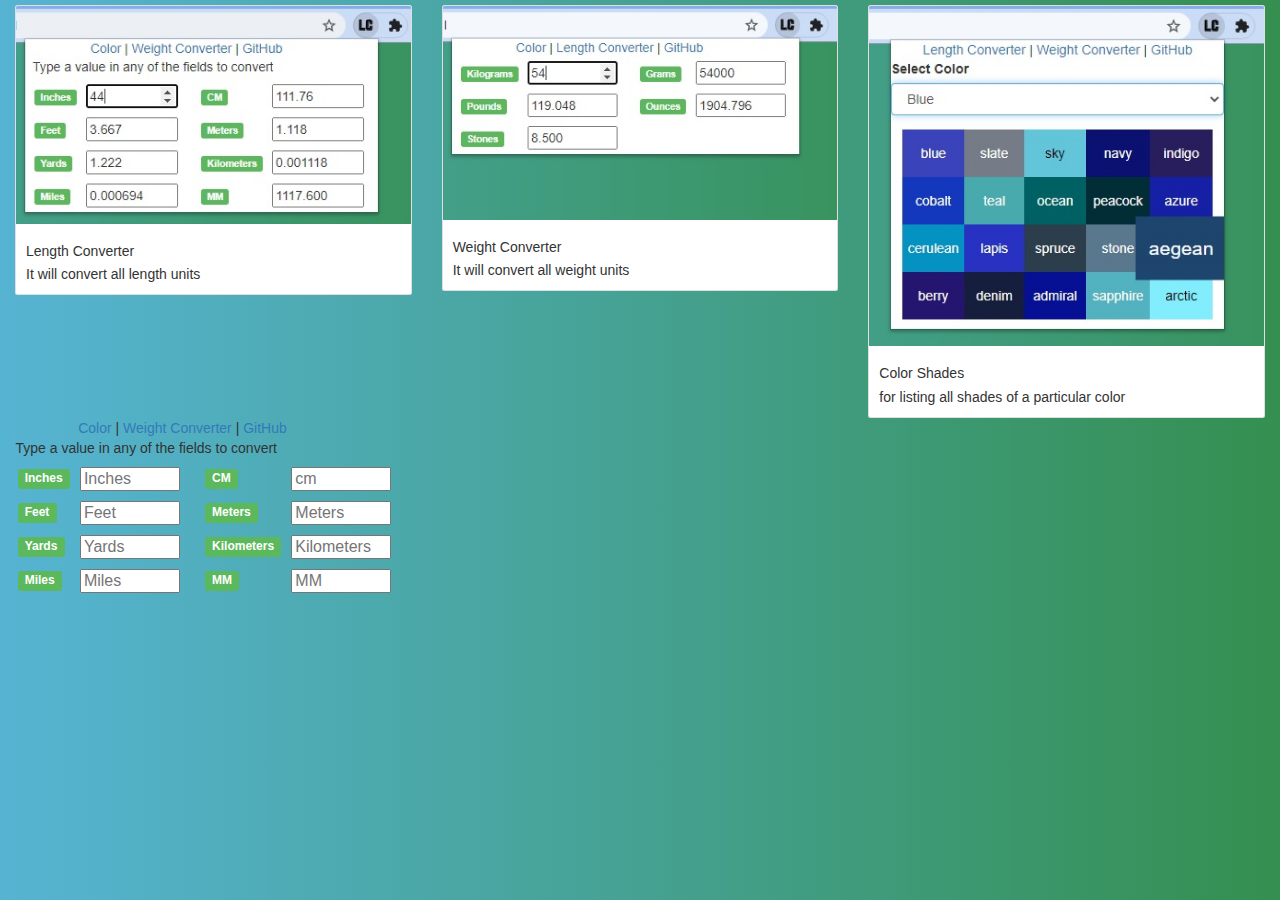
<file: index.html>
<html>

<head>
    <title>
        Length Converter
    </title>
    <link rel="stylesheet" href="bs5.css">
    <script src="https://ajax.googleapis.com/ajax/libs/jquery/3.2.1/jquery.min.js"></script>
    <style>
        body {
            background: #348F50;
            /* fallback for old browsers */
            background: -webkit-linear-gradient(to right, #56B4D3, #348F50);
            /* Chrome 10-25, Safari 5.1-6 */
            background: linear-gradient(to right, #56B4D3, #348F50);
            /* W3C, IE 10+/ Edge, Firefox 16+, Chrome 26+, Opera 12+, Safari 7+ */
        }
    </style>

</head>

<body>
    <div class="container-fluid">
        <div class="row mt-1">
            <div class="col col-md-6 col-sm-6 col-lg-4 col-12 mt-1">
                <div class="card" style="width: 100%;">
                    <img src="src/img/length.jpg" class="card-img-top" alt="length convert">
                    <div class="card-body">
                        <h5 class="card-title">Length Converter</h5>
                        <p class="card-text">It will convert all length units</p>
                    </div>
                </div>
            </div>
            <div class="col col-md-6 col-sm-6 col-lg-4 col-12 mt-1">
                <div class="card" style="width: 100%;">
                    <img src="src/img/weight.jpg" class="card-img-top" alt="weight convert">
                    <div class="card-body">
                        <h5 class="card-title">Weight Converter</h5>
                        <p class="card-text">It will convert all weight units</p>
                    </div>
                </div>
            </div>
            <div class="col col-md-6 col-sm-6 col-lg-4 col-12 mt-1">
                <div class="card" style="width: 100%;">
                    <img src="src/img/color.jpg" class="card-img-top" alt="color shaded">
                    <div class="card-body">
                        <h5 class="card-title">Color Shades</h5>
                        <p class="card-text">for listing all shades of a particular color</p>
                    </div>
                </div>
            </div>
        </div>
        <div class="row">
            <div class="col col-6">
                <div id="extension">
                </div>
            </div>
        </div>

    </div>
</body>
<script>
    $(document).ready(function() {
        $('#extension').load("src/html/popup.html");
    });
</script>

</html>
</file>
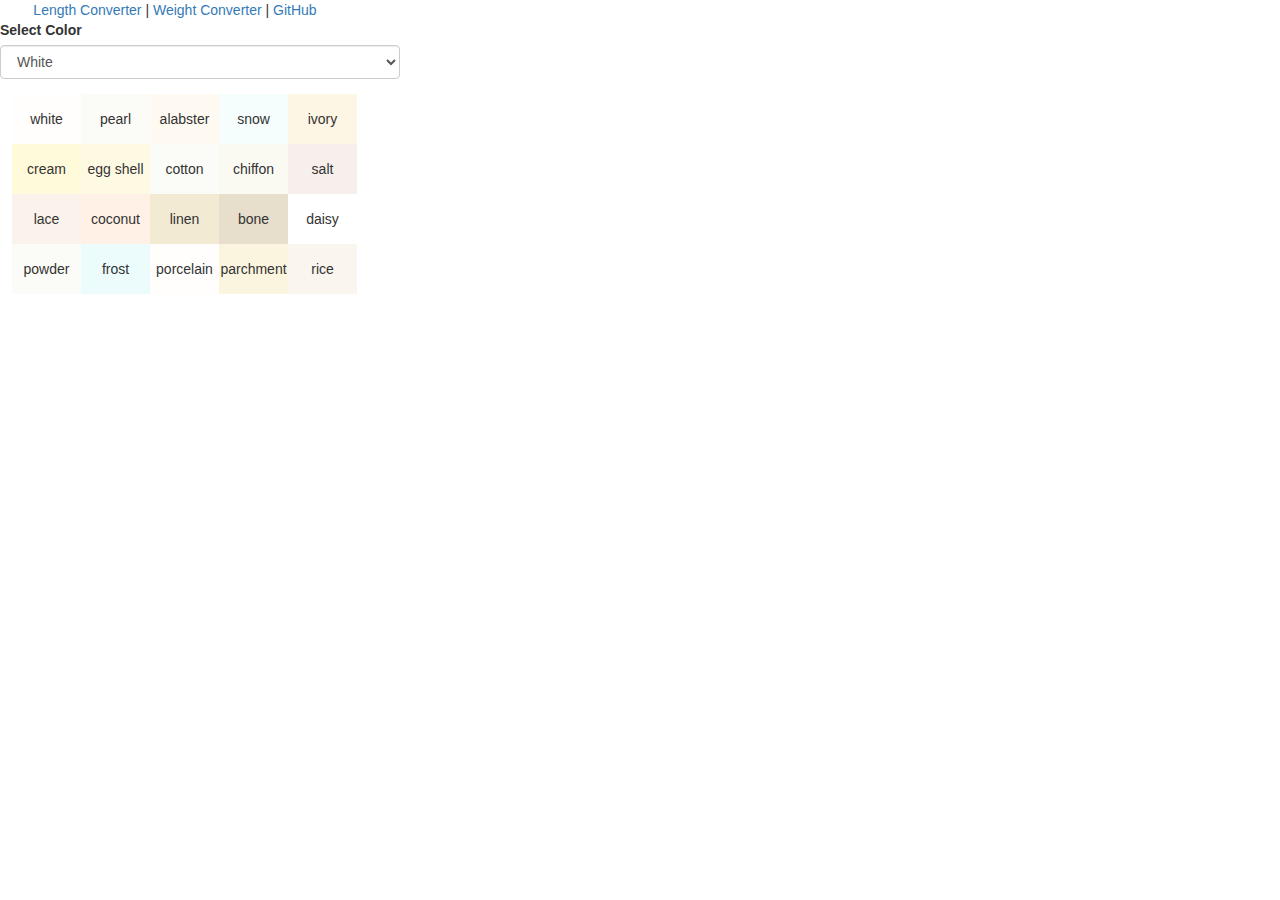
<file: html/color.html>
<!DOCTYPE html>
<html>
<head>
	<title>Color Shades</title>
   <link rel="stylesheet" href="../css/style.css">
   <script src="../js/jquery.min.js"></script>
   <style>
	   	html {
	      min-width: 350px;
	      max-width: 400px;
	    }
	    body {
	      min-width: 350px;
	      max-width: 400px;
	      margin: 0;
	      padding: 0;
	      display: flex;
	      flex-direction: column;
	      font-family: sans-serif;
	    }

	    table{
	    	align:center;
	    	margin-left: 2px;
	    	margin-right: 2px;
	    }
	    td {
		  width: 69px;
		  text-align: center;
		  height: 50px; 
		  transition:0.25s;
		  /*box-shadow:inset 0 0 0 1px; */
		}
		td:hover {
		  background-size:  100% 100%;
		  transform:scale(1.4545,1.34);
		  transform-origin:center;
		 }
		 .color{
		 	/*this class is only for hiding other div when a color is selected*/
		 	/*don't delete this class*/
		 	margin-bottom: 10px;
		 	margin-left: 10px;
		 	margin-right: 10px;
		 }
   </style>
</head>
<body>
	<div style="width:350px;"><center><a href="popup.html"> Length Converter</a> | <a href="weight.html">Weight Converter</a> | <a href="https://github.com/bindrakesh" target="_blank">GitHub</a> </center></div>

	<div id="selectColor" class="form-group">
	  <label for="sel1">Select Color</label>
	  <select class="form-control" id="sel1">
	    <option value="colorWhite">White</option>
	    <option value="colorYellow" style="background: yellow	;">Yellow</option>
	    <option value="colorOrange" style="background: orange; color: white">Orange</option>
	    <option value="colorRed" style="background: red; color: white;">Red</option>
	    <option value="colorPink" style="background: pink; color:black;">Pink</option>
	    <option value="colorPurple" style="background: purple;color: white;">Purple</option>
	    <option value="colorTan" style="background: tan; color:black;">Tan</option>
	    <option value="colorBlue" style="background: blue; color:white;">Blue</option>
	    <option value="colorGreen" style="background: green;color:white; ">Green</option>
	    <option value="colorBrown" style="background: #632A00;color:white; ">Brown</option>
	    <option value="colorGrey" style="background: grey; color:white ">Grey</option>
	    <option value="colorBlack" style="background:black ;color:white ">Black</option>
	  </select>
	</div>

	<div id="colorWhite" class="color" >
		<table class="center" style="margin-left: 2px;"> 	
			<tr>
				<td style="background:#FFFEFC">white</td>
				<td style="background:#FBFCF7">pearl</td>
				<td style="background:#FEFAF1">alabster</td>
				<td style="background:#F5FEFD">snow</td>
				<td style="background:#FDF6E4">ivory</td>
			</tr>
			<tr>
				<td style="background:#FFFADA">cream</td>
				<td style="background:#FEF9E3">egg shell</td>
				<td style="background:#FBFCF7">cotton</td>
				<td style="background:#FAFAF2">chiffon</td>
				<td style="background:#F7EFEC">salt</td>
			</tr>
			<tr>
				<td style="background:#FAF3EB">lace</td>
				<td style="background:#FFF1E6">coconut</td>
				<td style="background:#F2EAD3">linen</td>
				<td style="background:#E7DECC">bone</td>
				<td style="background:#FFFFFF">daisy</td>
			</tr>
			<tr>
				<td style="background:#FBFCF7">powder</td>
				<td style="background:#ECFCFC">frost</td>
				<td style="background:#FFFEFC">porcelain</td>
				<td style="background:#FBF5DF">parchment</td>
				<td style="background:#FAF5EF">rice</td>
			</tr>
		</table>
	</div>
	<div id="colorYellow" class="color" style="display: none;"	>
		<table>
			<tr>
				<td style="background: #FDE64B">yellow</td>
				<td style="background: #F9C802">canary</td>
				<td style="background: #F9A602">gold</td>
				<td style="background: #FDEE87">daffodil</td>
				<td style="background: #D6B75A">flaxen</td>
			</tr>	
			<tr>		
				<td style="background: #FEE227">butter</td>
				<td style="background: #EFFD5F">lemon</td>
				<td style="background: #E8B828">mustard</td>
				<td style="background: #E4CD05">corn</td>
				<td style="background: #E3B104">medallion</td>
			</tr>
			<tr>
				<td style="background: #FDCE2A">dandelion</td>			
				<td style="background: #FDA50F">fire</td>
				<td style="background: #FCE205">bumblebee</td>
				<td style="background: #FCF4A3">banana</td>
				<td style="background: #FABD02">butterscotch</td>

			</tr>
			<tr>
				<td style="background: #C29200">dijon</td>	
				<td style="background: #FFC30B">honey</td>
				<td style="background: #FEEB75">blonde</td>
				<td style="background: #FEE227">pineapple</td>
				<td style="background: #FCD12A">tuscan sun</td>
			</tr>
		</table>
	</div>

	<div id="colorOrange" class="color" style="display: none;">
		<table style="margin-left: 2px;">
			<tr>				
				<td style="background: #ED7014">orange</td>
				<td style="background: #F98228">tangerine</td>
				<td style="background: #FDAE1D">marigold</td>
				<td style="background: #B56727">cider</td>
				<td style="background: #8C4004">rust</td>
			</tr>
			<tr>
				<td style="background: #BC5602">ginger</td>
				<td style="background: #FC6B02">tiger</td>
				<td style="background: #DD561C">fire</td>
				<td style="background: #B2560D">bronze</td>
				<td style="background: #FCA172">cantaloupe</td>

			</tr>
			<tr>				
				<td style="background: #ED820E">apricot</td>
				<td style="background: #7F400B">clay</td>
				<td style="background: #EC9706">honey</td>
				<td style="background: #ED7117">carrot</td>
				<td style="background: #C95C0A">squash</td>
			</tr>
			<tr>				
				<td style="background: #7A3903">spice</td>
				<td style="background: #D16002">marmalade</td>
				<td style="background: #893101">amber</td>
				<td style="background: #D67129">sandstone</td>
				<td style="background: #CC5801">yam</td>
			</tr>
		</table>

	</div>
	<div id="colorRed" class="color" style="display: none;color: white;">
		<table style="margin-left: 2px;">
			<tr>				
				<td style="background: #D0312D">red</td>
				<td style="background: #990F02">cherry</td>
				<td style="background: #E2252B">rose</td>
				<td style="background: #600F0B">jam</td>
				<td style="background: #541F1B">merlot</td>
			</tr>
			<tr>				
				<td style="background: #600B04">garnet</td>
				<td style="background: #B80F0A">crimson</td>
				<td style="background: #900603">ruby</td>
				<td style="background: #910D09">scarlet</td>
				<td style="background: #4C0805">wine</td>

			</tr>
			<tr>

				<td style="background: #7E2811">brick</td>
				<td style="background: #A91B0D">apple</td>
				<td style="background: #420D09">mahogany</td>
				<td style="background: #710C04">blood</td>
				<td style="background: #5E1914">sangria</td>
				
			</tr>
			<tr>
				
				<td style="background: #791812">berry</td>
				<td style="background: #670C07">currant</td>
				<td style="background: #BC5449">blush</td>
				<td style="background: #D21502">candy</td>
				<td style="background: #9C1003">lipstick</td>


			</tr>

		</table>

	</div>
	<div class="color" id="colorPink" style="display: none;">
		<table>
			<tr>
				
				<td style="background: #F69ACD">pink</td>
				<td style="background: #FC94AD">rose</td>
				<td style="background: #FC46AA">fushcia</td>
				<td style="background: #F15278">punch</td>
				<td style="background: #FEC5E5">blush</td>

			</tr>
			<tr>
				
				<td style="background: #FE7F9C">watermelon</td>
				<td style="background: #FDA4B8">flamingo</td>
				<td style="background: #F26B8B">rouge</td>
				<td style="background: #FDAB9F">salmon</td>
				<td style="background: #FE7D68">coral</td>

			</tr>
			<tr>
				
				<td style="background: #FB9483">peach</td>
				<td style="background: #FC4C4E">strawberry</td>
				<td style="background: #A04242">rosewood</td>
				<td style="background: #FBBBCB">lemonade</td>
				<td style="background: #FA86C5">taffy</td>

			</tr>
			<tr>
				
				<td style="background: #FD5CA8">bubblegum</td>
				<td style="background: #F69ABF">ballet slipper</td>
				<td style="background: #F2B8C6">crepe</td>
				<td style="background: #E11584">magenta</td>
				<td style="background: #FF1695">hot pink</td>

			</tr>

		</table>

	</div>
	<div id="colorPurple" class="color" style="display: none;color: white;">
		<table >
			<tr>
				
				<td style="background: #A32CC4">purple</td>
				<td style="background: #7A4A88">mauve</td>
				<td style="background: #710193">violet</td>
				<td style="background: #620436">boysenberry</td>
				<td style="background: #E39FF6">lavender</td>

			</tr>
			<tr>
				
				<td style="background: #601A36">plum</td>
				<td style="background: #A10559">magenta</td>
				<td style="background: #B660CD">lilac</td>
				<td style="background: #663047">grape</td>
				<td style="background: #BD93D3">periwinkle</td>

			</tr>
			<tr>
				
				<td style="background: #4D0F28">sangria</td>
				<td style="background: #311432">eggplant</td>
				<td style="background: #66042D">jam</td>
				<td style="background: #9866C5">iris</td>
				<td style="background: #9B7CB8">heather</td>

			</tr>
			<tr>
				
				<td style="background: #9B7CB8">amethyst</td>
				<td style="background: #290916">raisin</td>
				<td style="background: #AF69EE">orchid</td>
				<td style="background: #4C0120">mulberry</td>
				<td style="background: #2C051A">wine</td>

			</tr>

		</table>

	</div>
	<div id="colorTan" class="color" style="display: none;">
		<table>
			<tr>
				
				<td style="background: #E6DBAD">tan</td>
				<td style="background: #ECDD9A">beige</td>
				<td style="background: #F8E076">macaroon</td>
				<td style="background: #C9BB8E">hazel wood</td>
				<td style="background: #D6B75A">granola</td>

			</tr>
			<tr>
				
				<td style="background: #DEC98A">oat</td>
				<td style="background: #FAE29C">egg nog</td>
				<td style="background: #C7A951">fawn</td>
				<td style="background: #F3EBAD">sugar cookie</td>
				<td style="background: #D7B963">sand</td>

			</tr>
			<tr>
				
				<td style="background: #E3B778">sepia</td>
				<td style="background: #E9C17B">latte</td>
				<td style="background: #DCD7A0">oyster</td>
				<td style="background: #E3C565">biscotti</td>
				<td style="background: #FDE992">parmesan</td>

			</tr>
			<tr>
				
				<td style="background: #BDA55D">hazelnut</td>
				<td style="background: #DAC27C">sandcastle</td>
				<td style="background: #FDEFB2">buttermilk</td>
				<td style="background: #ECE8B9">sand dollar</td>
				<td style="background: #FBE790">shortbread</td>

			</tr>

		</table>

	</div>
	<div id="colorBlue" class="color" style="display: none;color:white;">
		<table>
			<tr>
				<td style="background: #3A43BA">blue</td>				
				<td style="background: #757B87">slate</td>
				<td style="background: #62C5DA; color:black;">sky</td>
				<td style="background: #0B1171">navy</td>
				<td style="background: #281E5D">indigo</td>				
			</tr>
			<tr>
				<td style="background: #1338BD">cobalt</td>				
				<td style="background: #48AAAD">teal</td>
				<td style="background: #006165">ocean</td>
				<td style="background: #012D36">peacock</td>
				<td style="background: #1620A6">azure</td>				
			</tr>
			<tr>
				<td style="background: #0492C2">cerulean</td>				
				<td style="background: #2732C2">lapis</td>
				<td style="background: #2C3E4C">spruce</td>
				<td style="background: #59788D">stone</td>
				<td style="background: #1E456E">aegean</td>				
			</tr>
			<tr>
				<td style="background: #241570">berry</td>				
				<td style="background: #151E3D">denim</td>
				<td style="background: #061094">admiral</td>
				<td style="background: #52B2C0">sapphire</td>
				<td style="background: #82EDFD; color:black;">arctic</td>				
			</tr>
		</table>
	</div>
	<div id="colorGreen" class="color" style="display: none;">
		<table>
			<tr>
				
				<td style="background: #3BB143">green</td>
				<td style="background: #B0FC38">chartreuse</td>
				<td style="background: #3A5311">juniper</td>
				<td style="background: #728C69">sage</td>
				<td style="background: #AEF35A">lime</td>

			</tr>
			<tr>
				
				<td style="background: #5CBC63">fern</td>
				<td style="background: #98BF64">olive</td>
				<td style="background: #028910">emeral</td>
				<td style="background: #74B62E">pear</td>
				<td style="background: #466D1E">moss</td>

			</tr>
			<tr>
				
				<td style="background: #03AC13">shamrock</td>
				<td style="background: #3CEC97">seafoam</td>
				<td style="background: #234F1E">pine</td>
				<td style="background: #03C04A">parakeet</td>
				<td style="background: #98EDC3">mint</td>

			</tr>
			<tr>
				
				<td style="background: #354A21">seaweed</td>
				<td style="background: #597D35">pickel</td>
				<td style="background: #B2D3C2">pistachio</td>
				<td style="background: #32612D">basil</td>
				<td style="background: #607D3B">crocodile</td>

			</tr>

		</table>

	</div>
	<div id="colorBrown" class="color" style="display: none;color:white;">
		<table style="margin-left: 2px;">
			<tr>
				
				<td style="background: #231709">brown</td>
				<td style="background: #4B371C">coffee</td>
				<td style="background: #3C280D">mocha</td>
				<td style="background: #795C34">peanut</td>
				<td style="background: #36260F">carob</td>

			</tr>
			<tr>
				
				<td style="background: #371D10">hickory</td>
				<td style="background: #3F301D">wood</td>
				<td style="background: #4A2512">pecan</td>
				<td style="background: #432711">walnut</td>
				<td style="background: #65350F">caramel</td>

			</tr>
			<tr>
				
				<td style="background: #5D2C04">gingerbread</td>
				<td style="background: #472001">syrup</td>
				<td style="background: #2C1503">chocolate</td>
				<td style="background: #9A7B4F">tortilla</td>
				<td style="background: #352315">umber</td>

			</tr>
			<tr>
				
				<td style="background: #7E481C">tawny</td>
				<td style="background: #3A1E08">burnette</td>
				<td style="background: #632A0D">cinnamon</td>
				<td style="background: #522915">penny</td>
				<td style="background: #4A3728">cedar</td>

			</tr>

		</table>

	</div>	
	<div id="colorGrey" class="color" style="display: none;color: white;">
		<table style="margin-left: 2px;">
			<tr>
				
				<td style="background: #6C626D">grey</td>
				<td style="background: #373737">shadow</td>
				<td style="background: #584D5B">graphite</td>
				<td style="background: #322D31">iron</td>
				<td style="background: #6A6880">pewter</td>

			</tr>
			<tr>
				
				<td style="background: #C6C6D0">cloud</td>
				<td style="background: #ADADC7">silver</td>
				<td style="background: #59515E">smoke</td>
				<td style="background: #3F3D53">slate</td>
				<td style="background: #42424C">anchor</td>

			</tr>
			<tr>
				
				<td style="background: #554C4D">ash</td>
				<td style="background: #4D4C5C">porpoise</td>
				<td style="background: #7C6E7F">dove</td>
				<td style="background: #655965">fog</td>
				<td style="background: #7E7D9C">flint</td>

			</tr>
			<tr>
				
				<td style="background: #222023">charcoal</td>
				<td style="background: #333333">pebble</td>
				<td style="background: #403F4D">lead</td>
				<td style="background: #9897A9">coin</td>
				<td style="background: #787276">fossil</td>

			</tr>

		</table>

	</div>	
	<div id="colorBlack" class="color" style="display: none;color: white;">
		<table style="margin-left: 2px;">
			<tr>
				
				<td style="background: #000000">black</td>
				<td style="background: #080401">ebony</td>
				<td style="background: #0D0906">crow</td>
				<td style="background: #28231D">charcoal</td>
				<td style="background: #000004">midnight</td>

			</tr>
			<tr>
				
				<td style="background: #000000">ink</td>
				<td style="background: #040301">raven</td>
				<td style="background: #050100">oil</td>
				<td style="background: #090806">grease</td>
				<td style="background: #030106">onyx</td>
			</tr>
			<tr>
				
				<td style="background: #020001">pitch</td>
				<td style="background: #150E06">soot</td>
				<td style="background: #030200">sable</td>
				<td style="background: #000000">jet black</td>
				<td style="background: #0B0A08">coal</td>

			</tr>
			<tr>
				
				<td style="background: #0D0C0A">metal</td>
				<td style="background: #020403">obsidian</td>
				<td style="background: #010302">jade</td>
				<td style="background: #030200">spider</td>
				<td style="background: #0B0704">leather</td>

			</tr>

		</table>

	</div>
<script src="../js/color.js"></script>
</body>
</html>
</file>
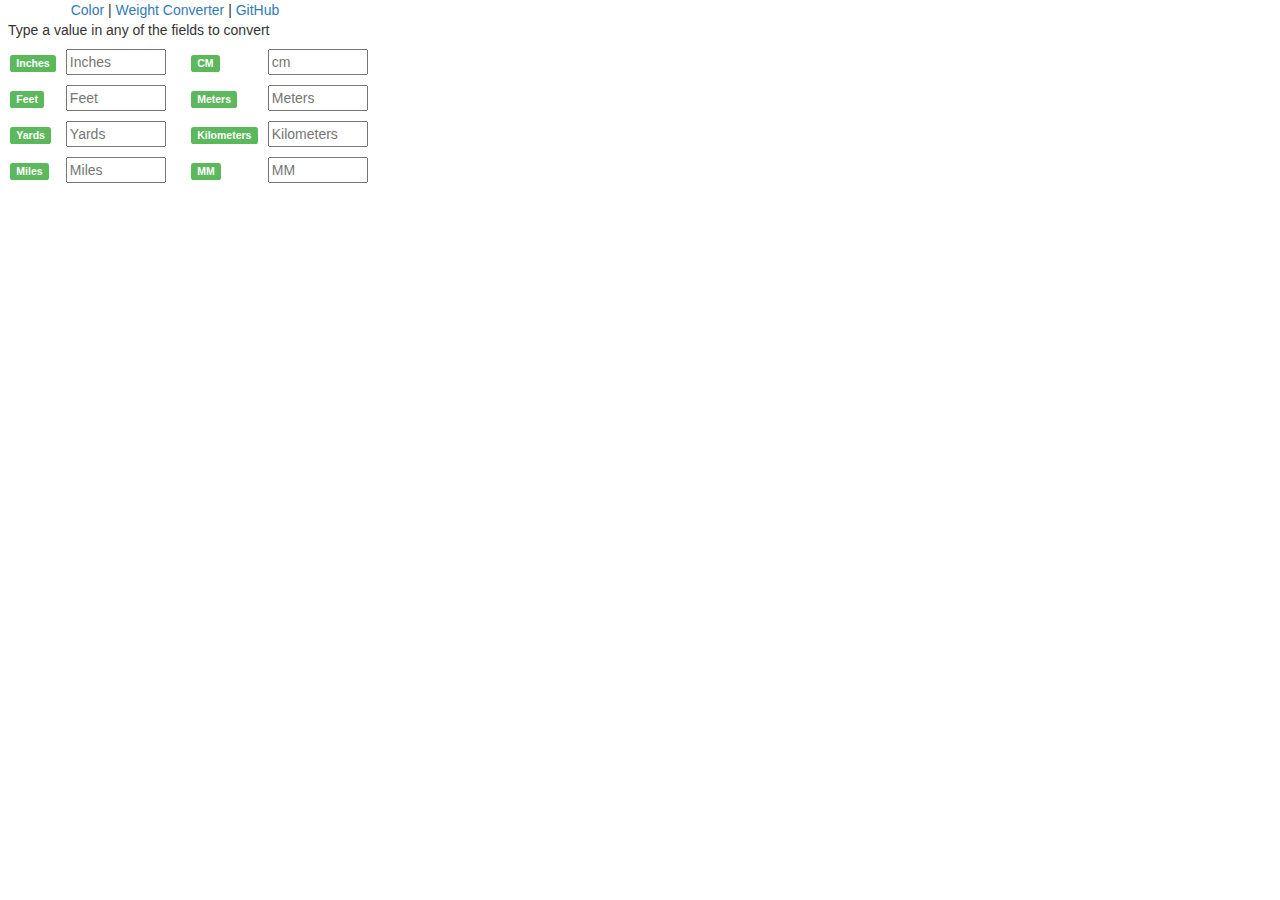
<file: html/popup.html>
<!DOCTYPE html>
<html>
<head>
   <meta charset="utf-8">
   <link rel="stylesheet" href="../css/style.css">
   <style>
   	.field{
   		width:100px;
   		margin-right: 10px;
   	}
   	label{
   		margin-left: 5px;
   	}
  	table, tr, td{
  		padding: 5px;
  	}
   </style>
</head>
<body>
<div style="width:350px;"><center><a href="color.html">Color</a> | <a href="weight.html">Weight Converter</a> | <a href="https://github.com/bindrakesh" target="_blank">GitHub</a> </center></div>

<div id="content">
  <p style="margin-left:8px;margin-bottom:4px;">Type a value in any of the fields to convert </p>
	<table>
		<tr>
		    <td><label class="label label-success">Inches</label></td>
		    <td><input class="field" id="inputInches" class="w3-input w3-border" type="number" placeholder="Inches" ></td>
		    <td><label class="label label-success">CM</label></td>
		    <td><input class="field" id="inputcm" class="w3-input w3-border" type="number" placeholder="cm" ></td>
		</tr>
		<tr>
			<td><label class="label label-success">Feet</label></td>
		    <td><input class="field" id="inputFeet" class="w3-input w3-border" type="number" placeholder="Feet"></td>

		    <td><label class="label label-success">Meters</label></td>
		    <td><input class="field" id="inputMeters" class="w3-input w3-border" type="number" placeholder="Meters"></td>
		</tr> 		
		<tr>
		    <td><label class="label label-success">Yards</label></td>
		    <td><input class="field" id="inputYards" class="w3-input w3-border" type="number" placeholder="Yards" ></td>

		   <td><label class="label label-success">Kilometers</label></td>
		   <td><input class="field" id="inputKilometers" class="w3-input w3-border" type="number" placeholder="Kilometers" ></td>
		</tr>
			<td><label class="label label-success">Miles</label></td>
		    <td><input class="field" id="inputMiles" class="w3-input w3-border" type="number" placeholder="Miles" ></td>
		    <td><label class="label label-success">MM</label></td>
		    <td><input class="field" id="inputMM" type="number" placeholder="MM"></td>
		    <!-- <td colspan="2"><p style="font-weight: bold;font-style:italic;">length converter <a href="#"> 1.0.7</a></p> </td> -->
		</tr>
	</table>
</div>
<script type="text/javascript" src="../js/lenghtConverter.js"></script>
</body>

</html>
</file>
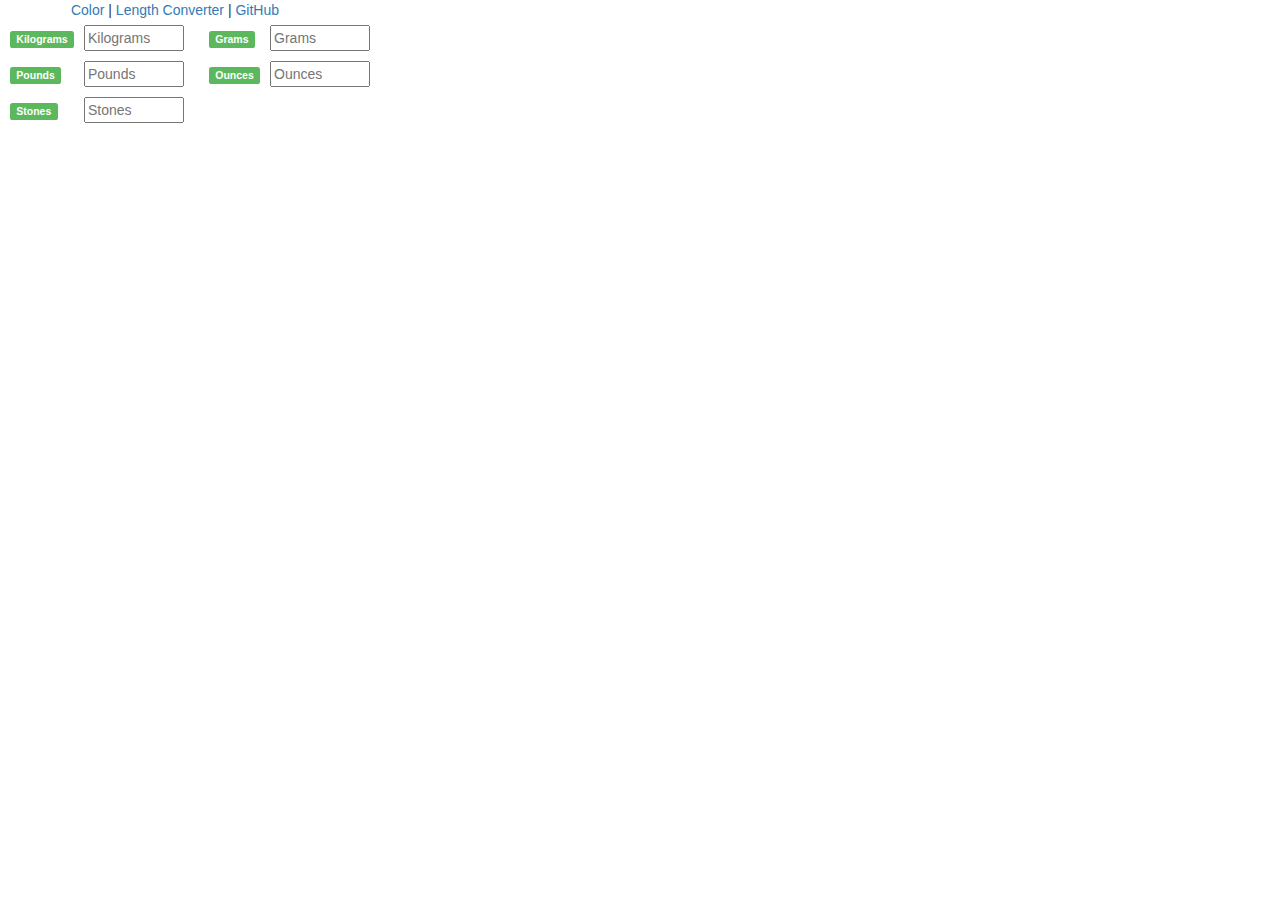
<file: html/weight.html>
<!DOCTYPE html>
<html>
<head>
  <meta charset="utf-8">
   <link rel="stylesheet" href="../css/style.css">
  <title>Weigth Converter ~ Bindrks</title>
  <style>
    html {
      min-width: 350px;
      max-width: 400px;
    }
    body {
      min-width: 350px;
      max-width: 400px;
      margin: 0;
      padding: 0;
      display: flex;
      flex-direction: column;
      font-family: sans-serif;
    }

    .field{
      width:100px;
      margin-right: 10px;
    }
    label{
      margin-left: 5px;
    }
    table, tr, td{
      padding: 5px;
    }

  </style>
</head>
<body>
  <div style="width:350px;"><center><a href="color.html">Color</a> | <a href="popup.html">Length Converter</a> | <a href="https://github.com/bindrakesh" target="_blank">GitHub</a> </center></div>

  <!-- <a href="popup.html" style="text-align: center;font-size: 15px;" class="button btn-danger"> Back </a> -->
<div id="content">
<table>
    <tr>
        <td><label class="label label-success">Kilograms</label></td>
        <td><input class="field" id="inputKilograms" class="w3-input w3-border" type="number" placeholder="Kilograms" ></td>
        <td><label class="label label-success">Grams</label></td>
        <td><input class="field" id="inputGrams" class="w3-input w3-border" type="number" placeholder="Grams" ></td>
    </tr>
    <tr>
        <td><label class="label label-success">Pounds</label></td>
        <td><input class="field" id="inputPounds" class="w3-input w3-border" type="number" placeholder="Pounds" ></td>
        <td><label class="label label-success">Ounces</label></td>
        <td><input class="field" id="inputOunces" class="w3-input w3-border" type="number" placeholder="Ounces" ></td>
    </tr>
    <tr>
        <td><label class="label label-success">Stones</label></td>
        <td><input class="field" id="inputStones" class="w3-input w3-border" type="number" placeholder="Stones" ></td>
  </table>

</div>

<script src="../js/weightConverter.js"></script>
</body>
</html>
</file>
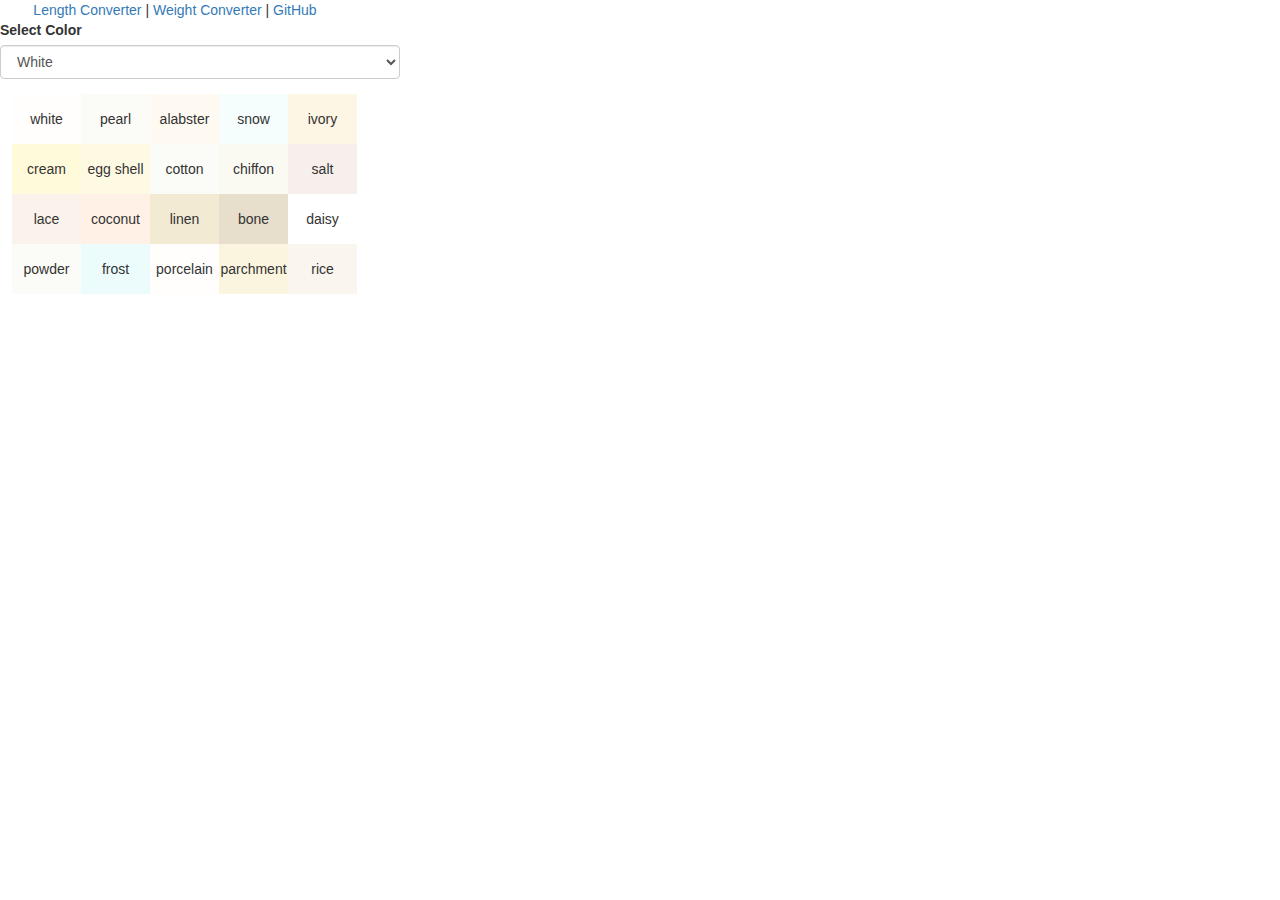
<file: src/html/color.html>
<!DOCTYPE html>
<html>
<head>
	<title>Color Shades</title>
   <link rel="stylesheet" href="../css/style.css">
   <script src="../js/jquery.min.js"></script>
   <style>
	   	html {
	      min-width: 350px;
	      max-width: 400px;
	    }
	    body {
	      min-width: 350px;
	      max-width: 400px;
	      margin: 0;
	      padding: 0;
	      display: flex;
	      flex-direction: column;
	      font-family: sans-serif;
	    }

	    table{
	    	align:center;
	    	margin-left: 2px;
	    	margin-right: 2px;
	    }
	    td {
		  width: 69px;
		  text-align: center;
		  height: 50px; 
		  transition:0.25s;
		  /*box-shadow:inset 0 0 0 1px; */
		}
		td:hover {
		  background-size:  100% 100%;
		  transform:scale(1.4545,1.34);
		  transform-origin:center;
		 }
		 .color{
		 	/*this class is only for hiding other div when a color is selected*/
		 	/*don't delete this class*/
		 	margin-bottom: 10px;
		 	margin-left: 10px;
		 	margin-right: 10px;
		 }
   </style>
</head>
<body>
	<div style="width:350px;"><center><a href="popup.html"> Length Converter</a> | <a href="weight.html">Weight Converter</a> | <a href="https://github.com/BindRakesh/Length-Converter" target="_blank">GitHub</a> </center></div>

	<div id="selectColor" class="form-group">
	  <label for="sel1">Select Color</label>
	  <select class="form-control" id="sel1">
	    <option value="colorWhite">White</option>
	    <option value="colorYellow" style="background: yellow	;">Yellow</option>
	    <option value="colorOrange" style="background: orange; color: white">Orange</option>
	    <option value="colorRed" style="background: red; color: white;">Red</option>
	    <option value="colorPink" style="background: pink; color:black;">Pink</option>
	    <option value="colorPurple" style="background: purple;color: white;">Purple</option>
	    <option value="colorTan" style="background: tan; color:black;">Tan</option>
	    <option value="colorBlue" style="background: blue; color:white;">Blue</option>
	    <option value="colorGreen" style="background: green;color:white; ">Green</option>
	    <option value="colorBrown" style="background: #632A00;color:white; ">Brown</option>
	    <option value="colorGrey" style="background: grey; color:white ">Grey</option>
	    <option value="colorBlack" style="background:black ;color:white ">Black</option>
	  </select>
	</div>

	<div id="colorWhite" class="color" >
		<table class="center" style="margin-left: 2px;"> 	
			<tr>
				<td style="background:#FFFEFC">white</td>
				<td style="background:#FBFCF7">pearl</td>
				<td style="background:#FEFAF1">alabster</td>
				<td style="background:#F5FEFD">snow</td>
				<td style="background:#FDF6E4">ivory</td>
			</tr>
			<tr>
				<td style="background:#FFFADA">cream</td>
				<td style="background:#FEF9E3">egg shell</td>
				<td style="background:#FBFCF7">cotton</td>
				<td style="background:#FAFAF2">chiffon</td>
				<td style="background:#F7EFEC">salt</td>
			</tr>
			<tr>
				<td style="background:#FAF3EB">lace</td>
				<td style="background:#FFF1E6">coconut</td>
				<td style="background:#F2EAD3">linen</td>
				<td style="background:#E7DECC">bone</td>
				<td style="background:#FFFFFF">daisy</td>
			</tr>
			<tr>
				<td style="background:#FBFCF7">powder</td>
				<td style="background:#ECFCFC">frost</td>
				<td style="background:#FFFEFC">porcelain</td>
				<td style="background:#FBF5DF">parchment</td>
				<td style="background:#FAF5EF">rice</td>
			</tr>
		</table>
	</div>
	<div id="colorYellow" class="color" style="display: none;"	>
		<table>
			<tr>
				<td style="background: #FDE64B">yellow</td>
				<td style="background: #F9C802">canary</td>
				<td style="background: #F9A602">gold</td>
				<td style="background: #FDEE87">daffodil</td>
				<td style="background: #D6B75A">flaxen</td>
			</tr>	
			<tr>		
				<td style="background: #FEE227">butter</td>
				<td style="background: #EFFD5F">lemon</td>
				<td style="background: #E8B828">mustard</td>
				<td style="background: #E4CD05">corn</td>
				<td style="background: #E3B104">medallion</td>
			</tr>
			<tr>
				<td style="background: #FDCE2A">dandelion</td>			
				<td style="background: #FDA50F">fire</td>
				<td style="background: #FCE205">bumblebee</td>
				<td style="background: #FCF4A3">banana</td>
				<td style="background: #FABD02">butterscotch</td>

			</tr>
			<tr>
				<td style="background: #C29200">dijon</td>	
				<td style="background: #FFC30B">honey</td>
				<td style="background: #FEEB75">blonde</td>
				<td style="background: #FEE227">pineapple</td>
				<td style="background: #FCD12A">tuscan sun</td>
			</tr>
		</table>
	</div>

	<div id="colorOrange" class="color" style="display: none;">
		<table style="margin-left: 2px;">
			<tr>				
				<td style="background: #ED7014">orange</td>
				<td style="background: #F98228">tangerine</td>
				<td style="background: #FDAE1D">marigold</td>
				<td style="background: #B56727">cider</td>
				<td style="background: #8C4004">rust</td>
			</tr>
			<tr>
				<td style="background: #BC5602">ginger</td>
				<td style="background: #FC6B02">tiger</td>
				<td style="background: #DD561C">fire</td>
				<td style="background: #B2560D">bronze</td>
				<td style="background: #FCA172">cantaloupe</td>

			</tr>
			<tr>				
				<td style="background: #ED820E">apricot</td>
				<td style="background: #7F400B">clay</td>
				<td style="background: #EC9706">honey</td>
				<td style="background: #ED7117">carrot</td>
				<td style="background: #C95C0A">squash</td>
			</tr>
			<tr>				
				<td style="background: #7A3903">spice</td>
				<td style="background: #D16002">marmalade</td>
				<td style="background: #893101">amber</td>
				<td style="background: #D67129">sandstone</td>
				<td style="background: #CC5801">yam</td>
			</tr>
		</table>

	</div>
	<div id="colorRed" class="color" style="display: none;color: white;">
		<table style="margin-left: 2px;">
			<tr>				
				<td style="background: #D0312D">red</td>
				<td style="background: #990F02">cherry</td>
				<td style="background: #E2252B">rose</td>
				<td style="background: #600F0B">jam</td>
				<td style="background: #541F1B">merlot</td>
			</tr>
			<tr>				
				<td style="background: #600B04">garnet</td>
				<td style="background: #B80F0A">crimson</td>
				<td style="background: #900603">ruby</td>
				<td style="background: #910D09">scarlet</td>
				<td style="background: #4C0805">wine</td>

			</tr>
			<tr>

				<td style="background: #7E2811">brick</td>
				<td style="background: #A91B0D">apple</td>
				<td style="background: #420D09">mahogany</td>
				<td style="background: #710C04">blood</td>
				<td style="background: #5E1914">sangria</td>
				
			</tr>
			<tr>
				
				<td style="background: #791812">berry</td>
				<td style="background: #670C07">currant</td>
				<td style="background: #BC5449">blush</td>
				<td style="background: #D21502">candy</td>
				<td style="background: #9C1003">lipstick</td>


			</tr>

		</table>

	</div>
	<div class="color" id="colorPink" style="display: none;">
		<table>
			<tr>
				
				<td style="background: #F69ACD">pink</td>
				<td style="background: #FC94AD">rose</td>
				<td style="background: #FC46AA">fushcia</td>
				<td style="background: #F15278">punch</td>
				<td style="background: #FEC5E5">blush</td>

			</tr>
			<tr>
				
				<td style="background: #FE7F9C">watermelon</td>
				<td style="background: #FDA4B8">flamingo</td>
				<td style="background: #F26B8B">rouge</td>
				<td style="background: #FDAB9F">salmon</td>
				<td style="background: #FE7D68">coral</td>

			</tr>
			<tr>
				
				<td style="background: #FB9483">peach</td>
				<td style="background: #FC4C4E">strawberry</td>
				<td style="background: #A04242">rosewood</td>
				<td style="background: #FBBBCB">lemonade</td>
				<td style="background: #FA86C5">taffy</td>

			</tr>
			<tr>
				
				<td style="background: #FD5CA8">bubblegum</td>
				<td style="background: #F69ABF">ballet slipper</td>
				<td style="background: #F2B8C6">crepe</td>
				<td style="background: #E11584">magenta</td>
				<td style="background: #FF1695">hot pink</td>

			</tr>

		</table>

	</div>
	<div id="colorPurple" class="color" style="display: none;color: white;">
		<table >
			<tr>
				
				<td style="background: #A32CC4">purple</td>
				<td style="background: #7A4A88">mauve</td>
				<td style="background: #710193">violet</td>
				<td style="background: #620436">boysenberry</td>
				<td style="background: #E39FF6">lavender</td>

			</tr>
			<tr>
				
				<td style="background: #601A36">plum</td>
				<td style="background: #A10559">magenta</td>
				<td style="background: #B660CD">lilac</td>
				<td style="background: #663047">grape</td>
				<td style="background: #BD93D3">periwinkle</td>

			</tr>
			<tr>
				
				<td style="background: #4D0F28">sangria</td>
				<td style="background: #311432">eggplant</td>
				<td style="background: #66042D">jam</td>
				<td style="background: #9866C5">iris</td>
				<td style="background: #9B7CB8">heather</td>

			</tr>
			<tr>
				
				<td style="background: #9B7CB8">amethyst</td>
				<td style="background: #290916">raisin</td>
				<td style="background: #AF69EE">orchid</td>
				<td style="background: #4C0120">mulberry</td>
				<td style="background: #2C051A">wine</td>

			</tr>

		</table>

	</div>
	<div id="colorTan" class="color" style="display: none;">
		<table>
			<tr>
				
				<td style="background: #E6DBAD">tan</td>
				<td style="background: #ECDD9A">beige</td>
				<td style="background: #F8E076">macaroon</td>
				<td style="background: #C9BB8E">hazel wood</td>
				<td style="background: #D6B75A">granola</td>

			</tr>
			<tr>
				
				<td style="background: #DEC98A">oat</td>
				<td style="background: #FAE29C">egg nog</td>
				<td style="background: #C7A951">fawn</td>
				<td style="background: #F3EBAD">sugar cookie</td>
				<td style="background: #D7B963">sand</td>

			</tr>
			<tr>
				
				<td style="background: #E3B778">sepia</td>
				<td style="background: #E9C17B">latte</td>
				<td style="background: #DCD7A0">oyster</td>
				<td style="background: #E3C565">biscotti</td>
				<td style="background: #FDE992">parmesan</td>

			</tr>
			<tr>
				
				<td style="background: #BDA55D">hazelnut</td>
				<td style="background: #DAC27C">sandcastle</td>
				<td style="background: #FDEFB2">buttermilk</td>
				<td style="background: #ECE8B9">sand dollar</td>
				<td style="background: #FBE790">shortbread</td>

			</tr>

		</table>

	</div>
	<div id="colorBlue" class="color" style="display: none;color:white;">
		<table>
			<tr>
				<td style="background: #3A43BA">blue</td>				
				<td style="background: #757B87">slate</td>
				<td style="background: #62C5DA; color:black;">sky</td>
				<td style="background: #0B1171">navy</td>
				<td style="background: #281E5D">indigo</td>				
			</tr>
			<tr>
				<td style="background: #1338BD">cobalt</td>				
				<td style="background: #48AAAD">teal</td>
				<td style="background: #006165">ocean</td>
				<td style="background: #012D36">peacock</td>
				<td style="background: #1620A6">azure</td>				
			</tr>
			<tr>
				<td style="background: #0492C2">cerulean</td>				
				<td style="background: #2732C2">lapis</td>
				<td style="background: #2C3E4C">spruce</td>
				<td style="background: #59788D">stone</td>
				<td style="background: #1E456E">aegean</td>				
			</tr>
			<tr>
				<td style="background: #241570">berry</td>				
				<td style="background: #151E3D">denim</td>
				<td style="background: #061094">admiral</td>
				<td style="background: #52B2C0">sapphire</td>
				<td style="background: #82EDFD; color:black;">arctic</td>				
			</tr>
		</table>
	</div>
	<div id="colorGreen" class="color" style="display: none;">
		<table>
			<tr>
				
				<td style="background: #3BB143">green</td>
				<td style="background: #B0FC38">chartreuse</td>
				<td style="background: #3A5311">juniper</td>
				<td style="background: #728C69">sage</td>
				<td style="background: #AEF35A">lime</td>

			</tr>
			<tr>
				
				<td style="background: #5CBC63">fern</td>
				<td style="background: #98BF64">olive</td>
				<td style="background: #028910">emeral</td>
				<td style="background: #74B62E">pear</td>
				<td style="background: #466D1E">moss</td>

			</tr>
			<tr>
				
				<td style="background: #03AC13">shamrock</td>
				<td style="background: #3CEC97">seafoam</td>
				<td style="background: #234F1E">pine</td>
				<td style="background: #03C04A">parakeet</td>
				<td style="background: #98EDC3">mint</td>

			</tr>
			<tr>
				
				<td style="background: #354A21">seaweed</td>
				<td style="background: #597D35">pickel</td>
				<td style="background: #B2D3C2">pistachio</td>
				<td style="background: #32612D">basil</td>
				<td style="background: #607D3B">crocodile</td>

			</tr>

		</table>

	</div>
	<div id="colorBrown" class="color" style="display: none;color:white;">
		<table style="margin-left: 2px;">
			<tr>
				
				<td style="background: #231709">brown</td>
				<td style="background: #4B371C">coffee</td>
				<td style="background: #3C280D">mocha</td>
				<td style="background: #795C34">peanut</td>
				<td style="background: #36260F">carob</td>

			</tr>
			<tr>
				
				<td style="background: #371D10">hickory</td>
				<td style="background: #3F301D">wood</td>
				<td style="background: #4A2512">pecan</td>
				<td style="background: #432711">walnut</td>
				<td style="background: #65350F">caramel</td>

			</tr>
			<tr>
				
				<td style="background: #5D2C04">gingerbread</td>
				<td style="background: #472001">syrup</td>
				<td style="background: #2C1503">chocolate</td>
				<td style="background: #9A7B4F">tortilla</td>
				<td style="background: #352315">umber</td>

			</tr>
			<tr>
				
				<td style="background: #7E481C">tawny</td>
				<td style="background: #3A1E08">burnette</td>
				<td style="background: #632A0D">cinnamon</td>
				<td style="background: #522915">penny</td>
				<td style="background: #4A3728">cedar</td>

			</tr>

		</table>

	</div>	
	<div id="colorGrey" class="color" style="display: none;color: white;">
		<table style="margin-left: 2px;">
			<tr>
				
				<td style="background: #6C626D">grey</td>
				<td style="background: #373737">shadow</td>
				<td style="background: #584D5B">graphite</td>
				<td style="background: #322D31">iron</td>
				<td style="background: #6A6880">pewter</td>

			</tr>
			<tr>
				
				<td style="background: #C6C6D0">cloud</td>
				<td style="background: #ADADC7">silver</td>
				<td style="background: #59515E">smoke</td>
				<td style="background: #3F3D53">slate</td>
				<td style="background: #42424C">anchor</td>

			</tr>
			<tr>
				
				<td style="background: #554C4D">ash</td>
				<td style="background: #4D4C5C">porpoise</td>
				<td style="background: #7C6E7F">dove</td>
				<td style="background: #655965">fog</td>
				<td style="background: #7E7D9C">flint</td>

			</tr>
			<tr>
				
				<td style="background: #222023">charcoal</td>
				<td style="background: #333333">pebble</td>
				<td style="background: #403F4D">lead</td>
				<td style="background: #9897A9">coin</td>
				<td style="background: #787276">fossil</td>

			</tr>

		</table>

	</div>	
	<div id="colorBlack" class="color" style="display: none;color: white;">
		<table style="margin-left: 2px;">
			<tr>
				
				<td style="background: #000000">black</td>
				<td style="background: #080401">ebony</td>
				<td style="background: #0D0906">crow</td>
				<td style="background: #28231D">charcoal</td>
				<td style="background: #000004">midnight</td>

			</tr>
			<tr>
				
				<td style="background: #000000">ink</td>
				<td style="background: #040301">raven</td>
				<td style="background: #050100">oil</td>
				<td style="background: #090806">grease</td>
				<td style="background: #030106">onyx</td>
			</tr>
			<tr>
				
				<td style="background: #020001">pitch</td>
				<td style="background: #150E06">soot</td>
				<td style="background: #030200">sable</td>
				<td style="background: #000000">jet black</td>
				<td style="background: #0B0A08">coal</td>

			</tr>
			<tr>
				
				<td style="background: #0D0C0A">metal</td>
				<td style="background: #020403">obsidian</td>
				<td style="background: #010302">jade</td>
				<td style="background: #030200">spider</td>
				<td style="background: #0B0704">leather</td>

			</tr>

		</table>

	</div>
<script src="../js/color.js"></script>
</body>
</html>
</file>
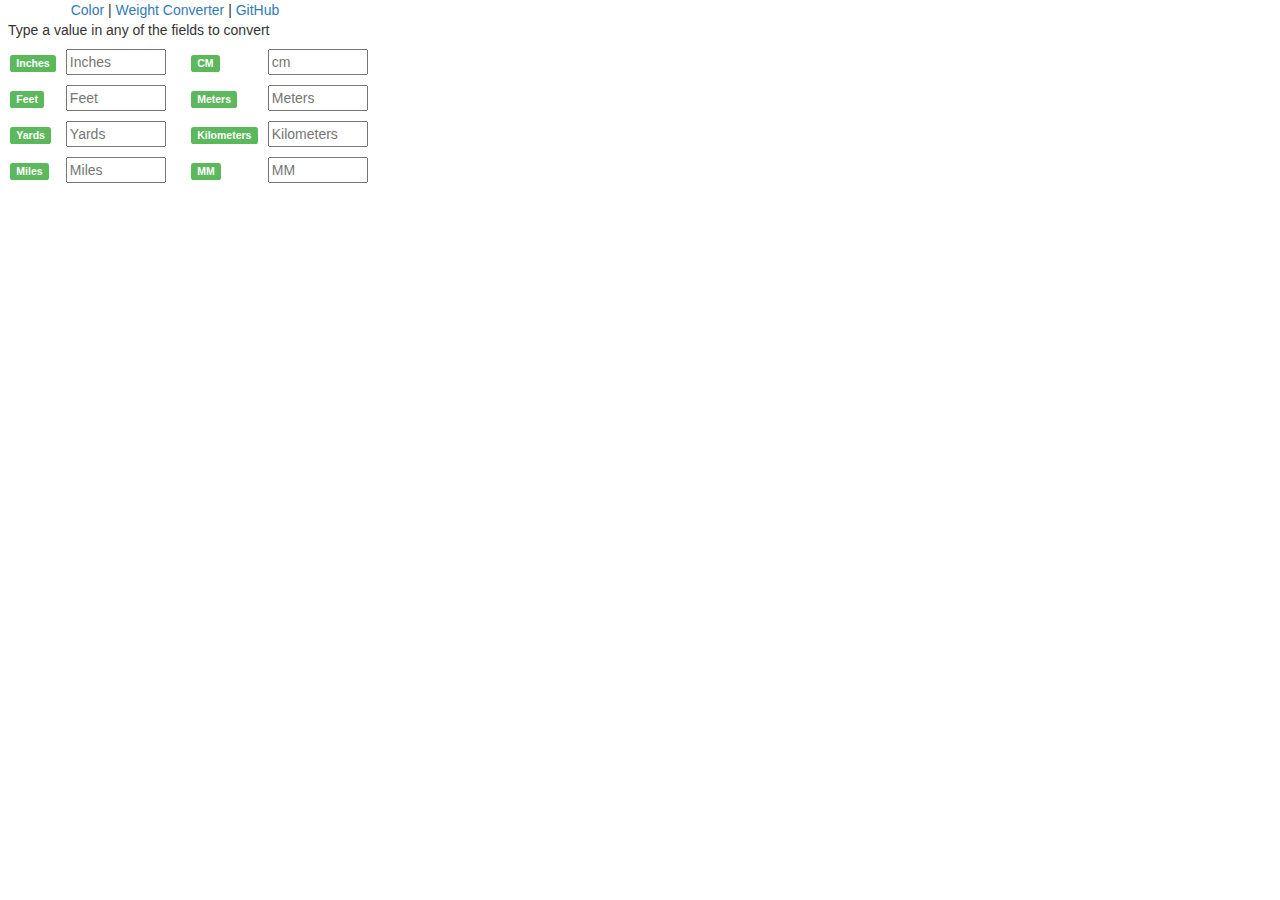
<file: src/html/popup.html>
<!DOCTYPE html>
<html>
<head>
   <meta charset="utf-8">
   <link rel="stylesheet" href="../css/style.css">
   <style>
   	.field{
   		width:100px;
   		margin-right: 10px;
   	}
   	label{
   		margin-left: 5px;
   	}
  	table, tr, td{
  		padding: 5px;
  	}
   </style>
</head>
<body>
<div style="width:350px;"><center><a href="color.html">Color</a> | <a href="weight.html">Weight Converter</a> | <a href="https://github.com/BindRakesh/Length-Converter" target="_blank">GitHub</a> </center></div>

<div id="content">
  <p style="margin-left:8px;margin-bottom:4px;">Type a value in any of the fields to convert </p>
	<table>
		<tr>
		    <td><label class="label label-success">Inches</label></td>
		    <td><input class="field" id="inputInches" class="w3-input w3-border" type="number" placeholder="Inches" ></td>
		    <td><label class="label label-success">CM</label></td>
		    <td><input class="field" id="inputcm" class="w3-input w3-border" type="number" placeholder="cm" ></td>
		</tr>
		<tr>
			<td><label class="label label-success">Feet</label></td>
		    <td><input class="field" id="inputFeet" class="w3-input w3-border" type="number" placeholder="Feet"></td>

		    <td><label class="label label-success">Meters</label></td>
		    <td><input class="field" id="inputMeters" class="w3-input w3-border" type="number" placeholder="Meters"></td>
		</tr> 		
		<tr>
		    <td><label class="label label-success">Yards</label></td>
		    <td><input class="field" id="inputYards" class="w3-input w3-border" type="number" placeholder="Yards" ></td>

		   <td><label class="label label-success">Kilometers</label></td>
		   <td><input class="field" id="inputKilometers" class="w3-input w3-border" type="number" placeholder="Kilometers" ></td>
		</tr>
			<td><label class="label label-success">Miles</label></td>
		    <td><input class="field" id="inputMiles" class="w3-input w3-border" type="number" placeholder="Miles" ></td>
		    <td><label class="label label-success">MM</label></td>
		    <td><input class="field" id="inputMM" type="number" placeholder="MM"></td>
		    <!-- <td colspan="2"><p style="font-weight: bold;font-style:italic;">length converter <a href="#"> 1.0.7</a></p> </td> -->
		</tr>
	</table>
</div>
<script type="text/javascript" src="../js/lenghtConverter.js"></script>
</body>

</html>
</file>
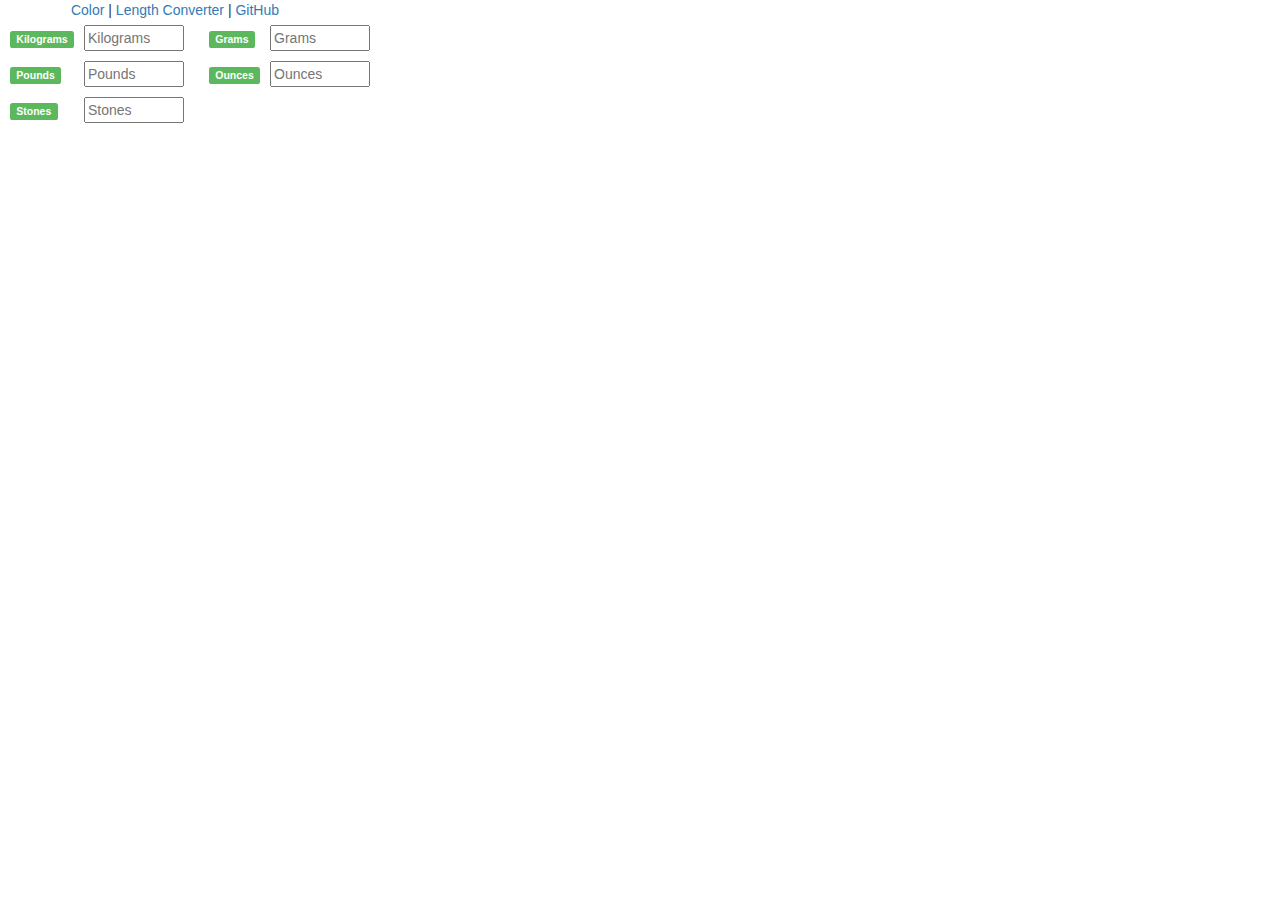
<file: src/html/weight.html>
<!DOCTYPE html>
<html>
<head>
  <meta charset="utf-8">
   <link rel="stylesheet" href="../css/style.css">
  <title>Weigth Converter ~ Bindrks</title>
  <style>
    html {
      min-width: 350px;
      max-width: 400px;
    }
    body {
      min-width: 350px;
      max-width: 400px;
      margin: 0;
      padding: 0;
      display: flex;
      flex-direction: column;
      font-family: sans-serif;
    }

    .field{
      width:100px;
      margin-right: 10px;
    }
    label{
      margin-left: 5px;
    }
    table, tr, td{
      padding: 5px;
    }

  </style>
</head>
<body>
  <div style="width:350px;"><center><a href="color.html">Color</a> | <a href="popup.html">Length Converter</a> | <a href="https://github.com/BindRakesh/Length-Converter" target="_blank">GitHub</a> </center></div>

  <!-- <a href="popup.html" style="text-align: center;font-size: 15px;" class="button btn-danger"> Back </a> -->
<div id="content">
<table>
    <tr>
        <td><label class="label label-success">Kilograms</label></td>
        <td><input class="field" id="inputKilograms" class="w3-input w3-border" type="number" placeholder="Kilograms" ></td>
        <td><label class="label label-success">Grams</label></td>
        <td><input class="field" id="inputGrams" class="w3-input w3-border" type="number" placeholder="Grams" ></td>
    </tr>
    <tr>
        <td><label class="label label-success">Pounds</label></td>
        <td><input class="field" id="inputPounds" class="w3-input w3-border" type="number" placeholder="Pounds" ></td>
        <td><label class="label label-success">Ounces</label></td>
        <td><input class="field" id="inputOunces" class="w3-input w3-border" type="number" placeholder="Ounces" ></td>
    </tr>
    <tr>
        <td><label class="label label-success">Stones</label></td>
        <td><input class="field" id="inputStones" class="w3-input w3-border" type="number" placeholder="Stones" ></td>
  </table>

</div>

<script src="../js/weightConverter.js"></script>
</body>
</html>
</file>
<file: css/style.css>
* Bootstrap v3.4.1 (https://getbootstrap.com/)
 * Copyright 2011-2019 Twitter, Inc.
 * Licensed under MIT (https://github.com/twbs/bootstrap/blob/master/LICENSE)
 *//*! normalize.css v3.0.3 | MIT License | github.com/necolas/normalize.css */html{font-family:sans-serif;-ms-text-size-adjust:100%;-webkit-text-size-adjust:100%}body{margin:0}article,aside,details,figcaption,figure,footer,header,hgroup,main,menu,nav,section,summary{display:block}audio,canvas,progress,video{display:inline-block;vertical-align:baseline}audio:not([controls]){display:none;height:0}[hidden],template{display:none}a{background-color:transparent}a:active,a:hover{outline:0}abbr[title]{border-bottom:none;text-decoration:underline;-webkit-text-decoration:underline dotted;-moz-text-decoration:underline dotted;text-decoration:underline dotted}b,strong{font-weight:700}dfn{font-style:italic}h1{font-size:2em;margin:.67em 0}mark{background:#ff0;color:#000}small{font-size:80%}sub,sup{font-size:75%;line-height:0;position:relative;vertical-align:baseline}sup{top:-.5em}sub{bottom:-.25em}img{border:0}svg:not(:root){overflow:hidden}figure{margin:1em 40px}hr{-webkit-box-sizing:content-box;-moz-box-sizing:content-box;box-sizing:content-box;height:0}pre{overflow:auto}code,kbd,pre,samp{font-family:monospace,monospace;font-size:1em}button,input,optgroup,select,textarea{color:inherit;font:inherit;margin:0}button{overflow:visible}button,select{text-transform:none}button,html input[type=button],input[type=reset],input[type=submit]{-webkit-appearance:button;cursor:pointer}button[disabled],html input[disabled]{cursor:default}button::-moz-focus-inner,input::-moz-focus-inner{border:0;padding:0}input{line-height:normal}input[type=checkbox],input[type=radio]{-webkit-box-sizing:border-box;-moz-box-sizing:border-box;box-sizing:border-box;padding:0}input[type=number]::-webkit-inner-spin-button,input[type=number]::-webkit-outer-spin-button{height:auto}input[type=search]{-webkit-appearance:textfield;-webkit-box-sizing:content-box;-moz-box-sizing:content-box;box-sizing:content-box}input[type=search]::-webkit-search-cancel-button,input[type=search]::-webkit-search-decoration{-webkit-appearance:none}fieldset{border:1px solid silver;margin:0 2px;padding:.35em .625em .75em}legend{border:0;padding:0}textarea{overflow:auto}optgroup{font-weight:700}table{border-collapse:collapse;border-spacing:0}td,th{padding:0}/*! Source: https://github.com/h5bp/html5-boilerplate/blob/master/src/css/main.css */@media print{*,:after,:before{color:#000!important;text-shadow:none!important;background:0 0!important;-webkit-box-shadow:none!important;box-shadow:none!important}a,a:visited{text-decoration:underline}a[href]:after{content:" (" attr(href) ")"}abbr[title]:after{content:" (" attr(title) ")"}a[href^="#"]:after,a[href^="javascript:"]:after{content:""}blockquote,pre{border:1px solid #999;page-break-inside:avoid}thead{display:table-header-group}img,tr{page-break-inside:avoid}img{max-width:100%!important}h2,h3,p{orphans:3;widows:3}h2,h3{page-break-after:avoid}.navbar{display:none}.btn>.caret,.dropup>.btn>.caret{border-top-color:#000!important}.label{border:1px solid #000}.table{border-collapse:collapse!important}.table td,.table th{background-color:#fff!important}.table-bordered td,.table-bordered th{border:1px solid #ddd!important}}@font-face{font-family:"Glyphicons Halflings";src:url(../fonts/glyphicons-halflings-regular.eot);src:url(../fonts/glyphicons-halflings-regular.eot?#iefix) format("embedded-opentype"),url(../fonts/glyphicons-halflings-regular.woff2) format("woff2"),url(../fonts/glyphicons-halflings-regular.woff) format("woff"),url(../fonts/glyphicons-halflings-regular.ttf) format("truetype"),url(../fonts/glyphicons-halflings-regular.svg#glyphicons_halflingsregular) format("svg")}.glyphicon{position:relative;top:1px;display:inline-block;font-family:"Glyphicons Halflings";font-style:normal;font-weight:400;line-height:1;-webkit-font-smoothing:antialiased;-moz-osx-font-smoothing:grayscale}.glyphicon-asterisk:before{content:"\002a"}.glyphicon-plus:before{content:"\002b"}.glyphicon-eur:before,.glyphicon-euro:before{content:"\20ac"}.glyphicon-minus:before{content:"\2212"}.glyphicon-cloud:before{content:"\2601"}.glyphicon-envelope:before{content:"\2709"}.glyphicon-pencil:before{content:"\270f"}.glyphicon-glass:before{content:"\e001"}.glyphicon-music:before{content:"\e002"}.glyphicon-search:before{content:"\e003"}.glyphicon-heart:before{content:"\e005"}.glyphicon-star:before{content:"\e006"}.glyphicon-star-empty:before{content:"\e007"}.glyphicon-user:before{content:"\e008"}.glyphicon-film:before{content:"\e009"}.glyphicon-th-large:before{content:"\e010"}.glyphicon-th:before{content:"\e011"}.glyphicon-th-list:before{content:"\e012"}.glyphicon-ok:before{content:"\e013"}.glyphicon-remove:before{content:"\e014"}.glyphicon-zoom-in:before{content:"\e015"}.glyphicon-zoom-out:before{content:"\e016"}.glyphicon-off:before{content:"\e017"}.glyphicon-signal:before{content:"\e018"}.glyphicon-cog:before{content:"\e019"}.glyphicon-trash:before{content:"\e020"}.glyphicon-home:before{content:"\e021"}.glyphicon-file:before{content:"\e022"}.glyphicon-time:before{content:"\e023"}.glyphicon-road:before{content:"\e024"}.glyphicon-download-alt:before{content:"\e025"}.glyphicon-download:before{content:"\e026"}.glyphicon-upload:before{content:"\e027"}.glyphicon-inbox:before{content:"\e028"}.glyphicon-play-circle:before{content:"\e029"}.glyphicon-repeat:before{content:"\e030"}.glyphicon-refresh:before{content:"\e031"}.glyphicon-list-alt:before{content:"\e032"}.glyphicon-lock:before{content:"\e033"}.glyphicon-flag:before{content:"\e034"}.glyphicon-headphones:before{content:"\e035"}.glyphicon-volume-off:before{content:"\e036"}.glyphicon-volume-down:before{content:"\e037"}.glyphicon-volume-up:before{content:"\e038"}.glyphicon-qrcode:before{content:"\e039"}.glyphicon-barcode:before{content:"\e040"}.glyphicon-tag:before{content:"\e041"}.glyphicon-tags:before{content:"\e042"}.glyphicon-book:before{content:"\e043"}.glyphicon-bookmark:before{content:"\e044"}.glyphicon-print:before{content:"\e045"}.glyphicon-camera:before{content:"\e046"}.glyphicon-font:before{content:"\e047"}.glyphicon-bold:before{content:"\e048"}.glyphicon-italic:before{content:"\e049"}.glyphicon-text-height:before{content:"\e050"}.glyphicon-text-width:before{content:"\e051"}.glyphicon-align-left:before{content:"\e052"}.glyphicon-align-center:before{content:"\e053"}.glyphicon-align-right:before{content:"\e054"}.glyphicon-align-justify:before{content:"\e055"}.glyphicon-list:before{content:"\e056"}.glyphicon-indent-left:before{content:"\e057"}.glyphicon-indent-right:before{content:"\e058"}.glyphicon-facetime-video:before{content:"\e059"}.glyphicon-picture:before{content:"\e060"}.glyphicon-map-marker:before{content:"\e062"}.glyphicon-adjust:before{content:"\e063"}.glyphicon-tint:before{content:"\e064"}.glyphicon-edit:before{content:"\e065"}.glyphicon-share:before{content:"\e066"}.glyphicon-check:before{content:"\e067"}.glyphicon-move:before{content:"\e068"}.glyphicon-step-backward:before{content:"\e069"}.glyphicon-fast-backward:before{content:"\e070"}.glyphicon-backward:before{content:"\e071"}.glyphicon-play:before{content:"\e072"}.glyphicon-pause:before{content:"\e073"}.glyphicon-stop:before{content:"\e074"}.glyphicon-forward:before{content:"\e075"}.glyphicon-fast-forward:before{content:"\e076"}.glyphicon-step-forward:before{content:"\e077"}.glyphicon-eject:before{content:"\e078"}.glyphicon-chevron-left:before{content:"\e079"}.glyphicon-chevron-right:before{content:"\e080"}.glyphicon-plus-sign:before{content:"\e081"}.glyphicon-minus-sign:before{content:"\e082"}.glyphicon-remove-sign:before{content:"\e083"}.glyphicon-ok-sign:before{content:"\e084"}.glyphicon-question-sign:before{content:"\e085"}.glyphicon-info-sign:before{content:"\e086"}.glyphicon-screenshot:before{content:"\e087"}.glyphicon-remove-circle:before{content:"\e088"}.glyphicon-ok-circle:before{content:"\e089"}.glyphicon-ban-circle:before{content:"\e090"}.glyphicon-arrow-left:before{content:"\e091"}.glyphicon-arrow-right:before{content:"\e092"}.glyphicon-arrow-up:before{content:"\e093"}.glyphicon-arrow-down:before{content:"\e094"}.glyphicon-share-alt:before{content:"\e095"}.glyphicon-resize-full:before{content:"\e096"}.glyphicon-resize-small:before{content:"\e097"}.glyphicon-exclamation-sign:before{content:"\e101"}.glyphicon-gift:before{content:"\e102"}.glyphicon-leaf:before{content:"\e103"}.glyphicon-fire:before{content:"\e104"}.glyphicon-eye-open:before{content:"\e105"}.glyphicon-eye-close:before{content:"\e106"}.glyphicon-warning-sign:before{content:"\e107"}.glyphicon-plane:before{content:"\e108"}.glyphicon-calendar:before{content:"\e109"}.glyphicon-random:before{content:"\e110"}.glyphicon-comment:before{content:"\e111"}.glyphicon-magnet:before{content:"\e112"}.glyphicon-chevron-up:before{content:"\e113"}.glyphicon-chevron-down:before{content:"\e114"}.glyphicon-retweet:before{content:"\e115"}.glyphicon-shopping-cart:before{content:"\e116"}.glyphicon-folder-close:before{content:"\e117"}.glyphicon-folder-open:before{content:"\e118"}.glyphicon-resize-vertical:before{content:"\e119"}.glyphicon-resize-horizontal:before{content:"\e120"}.glyphicon-hdd:before{content:"\e121"}.glyphicon-bullhorn:before{content:"\e122"}.glyphicon-bell:before{content:"\e123"}.glyphicon-certificate:before{content:"\e124"}.glyphicon-thumbs-up:before{content:"\e125"}.glyphicon-thumbs-down:before{content:"\e126"}.glyphicon-hand-right:before{content:"\e127"}.glyphicon-hand-left:before{content:"\e128"}.glyphicon-hand-up:before{content:"\e129"}.glyphicon-hand-down:before{content:"\e130"}.glyphicon-circle-arrow-right:before{content:"\e131"}.glyphicon-circle-arrow-left:before{content:"\e132"}.glyphicon-circle-arrow-up:before{content:"\e133"}.glyphicon-circle-arrow-down:before{content:"\e134"}.glyphicon-globe:before{content:"\e135"}.glyphicon-wrench:before{content:"\e136"}.glyphicon-tasks:before{content:"\e137"}.glyphicon-filter:before{content:"\e138"}.glyphicon-briefcase:before{content:"\e139"}.glyphicon-fullscreen:before{content:"\e140"}.glyphicon-dashboard:before{content:"\e141"}.glyphicon-paperclip:before{content:"\e142"}.glyphicon-heart-empty:before{content:"\e143"}.glyphicon-link:before{content:"\e144"}.glyphicon-phone:before{content:"\e145"}.glyphicon-pushpin:before{content:"\e146"}.glyphicon-usd:before{content:"\e148"}.glyphicon-gbp:before{content:"\e149"}.glyphicon-sort:before{content:"\e150"}.glyphicon-sort-by-alphabet:before{content:"\e151"}.glyphicon-sort-by-alphabet-alt:before{content:"\e152"}.glyphicon-sort-by-order:before{content:"\e153"}.glyphicon-sort-by-order-alt:before{content:"\e154"}.glyphicon-sort-by-attributes:before{content:"\e155"}.glyphicon-sort-by-attributes-alt:before{content:"\e156"}.glyphicon-unchecked:before{content:"\e157"}.glyphicon-expand:before{content:"\e158"}.glyphicon-collapse-down:before{content:"\e159"}.glyphicon-collapse-up:before{content:"\e160"}.glyphicon-log-in:before{content:"\e161"}.glyphicon-flash:before{content:"\e162"}.glyphicon-log-out:before{content:"\e163"}.glyphicon-new-window:before{content:"\e164"}.glyphicon-record:before{content:"\e165"}.glyphicon-save:before{content:"\e166"}.glyphicon-open:before{content:"\e167"}.glyphicon-saved:before{content:"\e168"}.glyphicon-import:before{content:"\e169"}.glyphicon-export:before{content:"\e170"}.glyphicon-send:before{content:"\e171"}.glyphicon-floppy-disk:before{content:"\e172"}.glyphicon-floppy-saved:before{content:"\e173"}.glyphicon-floppy-remove:before{content:"\e174"}.glyphicon-floppy-save:before{content:"\e175"}.glyphicon-floppy-open:before{content:"\e176"}.glyphicon-credit-card:before{content:"\e177"}.glyphicon-transfer:before{content:"\e178"}.glyphicon-cutlery:before{content:"\e179"}.glyphicon-header:before{content:"\e180"}.glyphicon-compressed:before{content:"\e181"}.glyphicon-earphone:before{content:"\e182"}.glyphicon-phone-alt:before{content:"\e183"}.glyphicon-tower:before{content:"\e184"}.glyphicon-stats:before{content:"\e185"}.glyphicon-sd-video:before{content:"\e186"}.glyphicon-hd-video:before{content:"\e187"}.glyphicon-subtitles:before{content:"\e188"}.glyphicon-sound-stereo:before{content:"\e189"}.glyphicon-sound-dolby:before{content:"\e190"}.glyphicon-sound-5-1:before{content:"\e191"}.glyphicon-sound-6-1:before{content:"\e192"}.glyphicon-sound-7-1:before{content:"\e193"}.glyphicon-copyright-mark:before{content:"\e194"}.glyphicon-registration-mark:before{content:"\e195"}.glyphicon-cloud-download:before{content:"\e197"}.glyphicon-cloud-upload:before{content:"\e198"}.glyphicon-tree-conifer:before{content:"\e199"}.glyphicon-tree-deciduous:before{content:"\e200"}.glyphicon-cd:before{content:"\e201"}.glyphicon-save-file:before{content:"\e202"}.glyphicon-open-file:before{content:"\e203"}.glyphicon-level-up:before{content:"\e204"}.glyphicon-copy:before{content:"\e205"}.glyphicon-paste:before{content:"\e206"}.glyphicon-alert:before{content:"\e209"}.glyphicon-equalizer:before{content:"\e210"}.glyphicon-king:before{content:"\e211"}.glyphicon-queen:before{content:"\e212"}.glyphicon-pawn:before{content:"\e213"}.glyphicon-bishop:before{content:"\e214"}.glyphicon-knight:before{content:"\e215"}.glyphicon-baby-formula:before{content:"\e216"}.glyphicon-tent:before{content:"\26fa"}.glyphicon-blackboard:before{content:"\e218"}.glyphicon-bed:before{content:"\e219"}.glyphicon-apple:before{content:"\f8ff"}.glyphicon-erase:before{content:"\e221"}.glyphicon-hourglass:before{content:"\231b"}.glyphicon-lamp:before{content:"\e223"}.glyphicon-duplicate:before{content:"\e224"}.glyphicon-piggy-bank:before{content:"\e225"}.glyphicon-scissors:before{content:"\e226"}.glyphicon-bitcoin:before{content:"\e227"}.glyphicon-btc:before{content:"\e227"}.glyphicon-xbt:before{content:"\e227"}.glyphicon-yen:before{content:"\00a5"}.glyphicon-jpy:before{content:"\00a5"}.glyphicon-ruble:before{content:"\20bd"}.glyphicon-rub:before{content:"\20bd"}.glyphicon-scale:before{content:"\e230"}.glyphicon-ice-lolly:before{content:"\e231"}.glyphicon-ice-lolly-tasted:before{content:"\e232"}.glyphicon-education:before{content:"\e233"}.glyphicon-option-horizontal:before{content:"\e234"}.glyphicon-option-vertical:before{content:"\e235"}.glyphicon-menu-hamburger:before{content:"\e236"}.glyphicon-modal-window:before{content:"\e237"}.glyphicon-oil:before{content:"\e238"}.glyphicon-grain:before{content:"\e239"}.glyphicon-sunglasses:before{content:"\e240"}.glyphicon-text-size:before{content:"\e241"}.glyphicon-text-color:before{content:"\e242"}.glyphicon-text-background:before{content:"\e243"}.glyphicon-object-align-top:before{content:"\e244"}.glyphicon-object-align-bottom:before{content:"\e245"}.glyphicon-object-align-horizontal:before{content:"\e246"}.glyphicon-object-align-left:before{content:"\e247"}.glyphicon-object-align-vertical:before{content:"\e248"}.glyphicon-object-align-right:before{content:"\e249"}.glyphicon-triangle-right:before{content:"\e250"}.glyphicon-triangle-left:before{content:"\e251"}.glyphicon-triangle-bottom:before{content:"\e252"}.glyphicon-triangle-top:before{content:"\e253"}.glyphicon-console:before{content:"\e254"}.glyphicon-superscript:before{content:"\e255"}.glyphicon-subscript:before{content:"\e256"}.glyphicon-menu-left:before{content:"\e257"}.glyphicon-menu-right:before{content:"\e258"}.glyphicon-menu-down:before{content:"\e259"}.glyphicon-menu-up:before{content:"\e260"}*{-webkit-box-sizing:border-box;-moz-box-sizing:border-box;box-sizing:border-box}:after,:before{-webkit-box-sizing:border-box;-moz-box-sizing:border-box;box-sizing:border-box}html{font-size:10px;-webkit-tap-highlight-color:rgba(0,0,0,0)}body{font-family:"Helvetica Neue",Helvetica,Arial,sans-serif;font-size:14px;line-height:1.42857143;color:#333;background-color:#fff}button,input,select,textarea{font-family:inherit;font-size:inherit;line-height:inherit}a{color:#337ab7;text-decoration:none}a:focus,a:hover{color:#23527c;text-decoration:underline}a:focus{outline:5px auto -webkit-focus-ring-color;outline-offset:-2px}figure{margin:0}img{vertical-align:middle}.carousel-inner>.item>a>img,.carousel-inner>.item>img,.img-responsive,.thumbnail a>img,.thumbnail>img{display:block;max-width:100%;height:auto}.img-rounded{border-radius:6px}.img-thumbnail{padding:4px;line-height:1.42857143;background-color:#fff;border:1px solid #ddd;border-radius:4px;-webkit-transition:all .2s ease-in-out;-o-transition:all .2s ease-in-out;transition:all .2s ease-in-out;display:inline-block;max-width:100%;height:auto}.img-circle{border-radius:50%}hr{margin-top:20px;margin-bottom:20px;border:0;border-top:1px solid #eee}.sr-only{position:absolute;width:1px;height:1px;padding:0;margin:-1px;overflow:hidden;clip:rect(0,0,0,0);border:0}.sr-only-focusable:active,.sr-only-focusable:focus{position:static;width:auto;height:auto;margin:0;overflow:visible;clip:auto}[role=button]{cursor:pointer}.h1,.h2,.h3,.h4,.h5,.h6,h1,h2,h3,h4,h5,h6{font-family:inherit;font-weight:500;line-height:1.1;color:inherit}.h1 .small,.h1 small,.h2 .small,.h2 small,.h3 .small,.h3 small,.h4 .small,.h4 small,.h5 .small,.h5 small,.h6 .small,.h6 small,h1 .small,h1 small,h2 .small,h2 small,h3 .small,h3 small,h4 .small,h4 small,h5 .small,h5 small,h6 .small,h6 small{font-weight:400;line-height:1;color:#777}.h1,.h2,.h3,h1,h2,h3{margin-top:20px;margin-bottom:10px}.h1 .small,.h1 small,.h2 .small,.h2 small,.h3 .small,.h3 small,h1 .small,h1 small,h2 .small,h2 small,h3 .small,h3 small{font-size:65%}.h4,.h5,.h6,h4,h5,h6{margin-top:10px;margin-bottom:10px}.h4 .small,.h4 small,.h5 .small,.h5 small,.h6 .small,.h6 small,h4 .small,h4 small,h5 .small,h5 small,h6 .small,h6 small{font-size:75%}.h1,h1{font-size:36px}.h2,h2{font-size:30px}.h3,h3{font-size:24px}.h4,h4{font-size:18px}.h5,h5{font-size:14px}.h6,h6{font-size:12px}p{margin:0 0 10px}.lead{margin-bottom:20px;font-size:16px;font-weight:300;line-height:1.4}@media (min-width:768px){.lead{font-size:21px}}.small,small{font-size:85%}.mark,mark{padding:.2em;background-color:#fcf8e3}.text-left{text-align:left}.text-right{text-align:right}.text-center{text-align:center}.text-justify{text-align:justify}.text-nowrap{white-space:nowrap}.text-lowercase{text-transform:lowercase}.text-uppercase{text-transform:uppercase}.text-capitalize{text-transform:capitalize}.text-muted{color:#777}.text-primary{color:#337ab7}a.text-primary:focus,a.text-primary:hover{color:#286090}.text-success{color:#3c763d}a.text-success:focus,a.text-success:hover{color:#2b542c}.text-info{color:#31708f}a.text-info:focus,a.text-info:hover{color:#245269}.text-warning{color:#8a6d3b}a.text-warning:focus,a.text-warning:hover{color:#66512c}.text-danger{color:#a94442}a.text-danger:focus,a.text-danger:hover{color:#843534}.bg-primary{color:#fff;background-color:#337ab7}a.bg-primary:focus,a.bg-primary:hover{background-color:#286090}.bg-success{background-color:#dff0d8}a.bg-success:focus,a.bg-success:hover{background-color:#c1e2b3}.bg-info{background-color:#d9edf7}a.bg-info:focus,a.bg-info:hover{background-color:#afd9ee}.bg-warning{background-color:#fcf8e3}a.bg-warning:focus,a.bg-warning:hover{background-color:#f7ecb5}.bg-danger{background-color:#f2dede}a.bg-danger:focus,a.bg-danger:hover{background-color:#e4b9b9}.page-header{padding-bottom:9px;margin:40px 0 20px;border-bottom:1px solid #eee}ol,ul{margin-top:0;margin-bottom:10px}ol ol,ol ul,ul ol,ul ul{margin-bottom:0}.list-unstyled{padding-left:0;list-style:none}.list-inline{padding-left:0;list-style:none;margin-left:-5px}.list-inline>li{display:inline-block;padding-right:5px;padding-left:5px}dl{margin-top:0;margin-bottom:20px}dd,dt{line-height:1.42857143}dt{font-weight:700}dd{margin-left:0}@media (min-width:768px){.dl-horizontal dt{float:left;width:160px;clear:left;text-align:right;overflow:hidden;text-overflow:ellipsis;white-space:nowrap}.dl-horizontal dd{margin-left:180px}}abbr[data-original-title],abbr[title]{cursor:help}.initialism{font-size:90%;text-transform:uppercase}blockquote{padding:10px 20px;margin:0 0 20px;font-size:17.5px;border-left:5px solid #eee}blockquote ol:last-child,blockquote p:last-child,blockquote ul:last-child{margin-bottom:0}blockquote .small,blockquote footer,blockquote small{display:block;font-size:80%;line-height:1.42857143;color:#777}blockquote .small:before,blockquote footer:before,blockquote small:before{content:"\2014 \00A0"}.blockquote-reverse,blockquote.pull-right{padding-right:15px;padding-left:0;text-align:right;border-right:5px solid #eee;border-left:0}.blockquote-reverse .small:before,.blockquote-reverse footer:before,.blockquote-reverse small:before,blockquote.pull-right .small:before,blockquote.pull-right footer:before,blockquote.pull-right small:before{content:""}.blockquote-reverse .small:after,.blockquote-reverse footer:after,.blockquote-reverse small:after,blockquote.pull-right .small:after,blockquote.pull-right footer:after,blockquote.pull-right small:after{content:"\00A0 \2014"}address{margin-bottom:20px;font-style:normal;line-height:1.42857143}code,kbd,pre,samp{font-family:Menlo,Monaco,Consolas,"Courier New",monospace}code{padding:2px 4px;font-size:90%;color:#c7254e;background-color:#f9f2f4;border-radius:4px}kbd{padding:2px 4px;font-size:90%;color:#fff;background-color:#333;border-radius:3px;-webkit-box-shadow:inset 0 -1px 0 rgba(0,0,0,.25);box-shadow:inset 0 -1px 0 rgba(0,0,0,.25)}kbd kbd{padding:0;font-size:100%;font-weight:700;-webkit-box-shadow:none;box-shadow:none}pre{display:block;padding:9.5px;margin:0 0 10px;font-size:13px;line-height:1.42857143;color:#333;word-break:break-all;word-wrap:break-word;background-color:#f5f5f5;border:1px solid #ccc;border-radius:4px}pre code{padding:0;font-size:inherit;color:inherit;white-space:pre-wrap;background-color:transparent;border-radius:0}.pre-scrollable{max-height:340px;overflow-y:scroll}.container{padding-right:15px;padding-left:15px;margin-right:auto;margin-left:auto}@media (min-width:768px){.container{width:750px}}@media (min-width:992px){.container{width:970px}}@media (min-width:1200px){.container{width:1170px}}.container-fluid{padding-right:15px;padding-left:15px;margin-right:auto;margin-left:auto}.row{margin-right:-15px;margin-left:-15px}.row-no-gutters{margin-right:0;margin-left:0}.row-no-gutters [class*=col-]{padding-right:0;padding-left:0}.col-lg-1,.col-lg-10,.col-lg-11,.col-lg-12,.col-lg-2,.col-lg-3,.col-lg-4,.col-lg-5,.col-lg-6,.col-lg-7,.col-lg-8,.col-lg-9,.col-md-1,.col-md-10,.col-md-11,.col-md-12,.col-md-2,.col-md-3,.col-md-4,.col-md-5,.col-md-6,.col-md-7,.col-md-8,.col-md-9,.col-sm-1,.col-sm-10,.col-sm-11,.col-sm-12,.col-sm-2,.col-sm-3,.col-sm-4,.col-sm-5,.col-sm-6,.col-sm-7,.col-sm-8,.col-sm-9,.col-xs-1,.col-xs-10,.col-xs-11,.col-xs-12,.col-xs-2,.col-xs-3,.col-xs-4,.col-xs-5,.col-xs-6,.col-xs-7,.col-xs-8,.col-xs-9{position:relative;min-height:1px;padding-right:15px;padding-left:15px}.col-xs-1,.col-xs-10,.col-xs-11,.col-xs-12,.col-xs-2,.col-xs-3,.col-xs-4,.col-xs-5,.col-xs-6,.col-xs-7,.col-xs-8,.col-xs-9{float:left}.col-xs-12{width:100%}.col-xs-11{width:91.66666667%}.col-xs-10{width:83.33333333%}.col-xs-9{width:75%}.col-xs-8{width:66.66666667%}.col-xs-7{width:58.33333333%}.col-xs-6{width:50%}.col-xs-5{width:41.66666667%}.col-xs-4{width:33.33333333%}.col-xs-3{width:25%}.col-xs-2{width:16.66666667%}.col-xs-1{width:8.33333333%}.col-xs-pull-12{right:100%}.col-xs-pull-11{right:91.66666667%}.col-xs-pull-10{right:83.33333333%}.col-xs-pull-9{right:75%}.col-xs-pull-8{right:66.66666667%}.col-xs-pull-7{right:58.33333333%}.col-xs-pull-6{right:50%}.col-xs-pull-5{right:41.66666667%}.col-xs-pull-4{right:33.33333333%}.col-xs-pull-3{right:25%}.col-xs-pull-2{right:16.66666667%}.col-xs-pull-1{right:8.33333333%}.col-xs-pull-0{right:auto}.col-xs-push-12{left:100%}.col-xs-push-11{left:91.66666667%}.col-xs-push-10{left:83.33333333%}.col-xs-push-9{left:75%}.col-xs-push-8{left:66.66666667%}.col-xs-push-7{left:58.33333333%}.col-xs-push-6{left:50%}.col-xs-push-5{left:41.66666667%}.col-xs-push-4{left:33.33333333%}.col-xs-push-3{left:25%}.col-xs-push-2{left:16.66666667%}.col-xs-push-1{left:8.33333333%}.col-xs-push-0{left:auto}.col-xs-offset-12{margin-left:100%}.col-xs-offset-11{margin-left:91.66666667%}.col-xs-offset-10{margin-left:83.33333333%}.col-xs-offset-9{margin-left:75%}.col-xs-offset-8{margin-left:66.66666667%}.col-xs-offset-7{margin-left:58.33333333%}.col-xs-offset-6{margin-left:50%}.col-xs-offset-5{margin-left:41.66666667%}.col-xs-offset-4{margin-left:33.33333333%}.col-xs-offset-3{margin-left:25%}.col-xs-offset-2{margin-left:16.66666667%}.col-xs-offset-1{margin-left:8.33333333%}.col-xs-offset-0{margin-left:0}@media (min-width:768px){.col-sm-1,.col-sm-10,.col-sm-11,.col-sm-12,.col-sm-2,.col-sm-3,.col-sm-4,.col-sm-5,.col-sm-6,.col-sm-7,.col-sm-8,.col-sm-9{float:left}.col-sm-12{width:100%}.col-sm-11{width:91.66666667%}.col-sm-10{width:83.33333333%}.col-sm-9{width:75%}.col-sm-8{width:66.66666667%}.col-sm-7{width:58.33333333%}.col-sm-6{width:50%}.col-sm-5{width:41.66666667%}.col-sm-4{width:33.33333333%}.col-sm-3{width:25%}.col-sm-2{width:16.66666667%}.col-sm-1{width:8.33333333%}.col-sm-pull-12{right:100%}.col-sm-pull-11{right:91.66666667%}.col-sm-pull-10{right:83.33333333%}.col-sm-pull-9{right:75%}.col-sm-pull-8{right:66.66666667%}.col-sm-pull-7{right:58.33333333%}.col-sm-pull-6{right:50%}.col-sm-pull-5{right:41.66666667%}.col-sm-pull-4{right:33.33333333%}.col-sm-pull-3{right:25%}.col-sm-pull-2{right:16.66666667%}.col-sm-pull-1{right:8.33333333%}.col-sm-pull-0{right:auto}.col-sm-push-12{left:100%}.col-sm-push-11{left:91.66666667%}.col-sm-push-10{left:83.33333333%}.col-sm-push-9{left:75%}.col-sm-push-8{left:66.66666667%}.col-sm-push-7{left:58.33333333%}.col-sm-push-6{left:50%}.col-sm-push-5{left:41.66666667%}.col-sm-push-4{left:33.33333333%}.col-sm-push-3{left:25%}.col-sm-push-2{left:16.66666667%}.col-sm-push-1{left:8.33333333%}.col-sm-push-0{left:auto}.col-sm-offset-12{margin-left:100%}.col-sm-offset-11{margin-left:91.66666667%}.col-sm-offset-10{margin-left:83.33333333%}.col-sm-offset-9{margin-left:75%}.col-sm-offset-8{margin-left:66.66666667%}.col-sm-offset-7{margin-left:58.33333333%}.col-sm-offset-6{margin-left:50%}.col-sm-offset-5{margin-left:41.66666667%}.col-sm-offset-4{margin-left:33.33333333%}.col-sm-offset-3{margin-left:25%}.col-sm-offset-2{margin-left:16.66666667%}.col-sm-offset-1{margin-left:8.33333333%}.col-sm-offset-0{margin-left:0}}@media (min-width:992px){.col-md-1,.col-md-10,.col-md-11,.col-md-12,.col-md-2,.col-md-3,.col-md-4,.col-md-5,.col-md-6,.col-md-7,.col-md-8,.col-md-9{float:left}.col-md-12{width:100%}.col-md-11{width:91.66666667%}.col-md-10{width:83.33333333%}.col-md-9{width:75%}.col-md-8{width:66.66666667%}.col-md-7{width:58.33333333%}.col-md-6{width:50%}.col-md-5{width:41.66666667%}.col-md-4{width:33.33333333%}.col-md-3{width:25%}.col-md-2{width:16.66666667%}.col-md-1{width:8.33333333%}.col-md-pull-12{right:100%}.col-md-pull-11{right:91.66666667%}.col-md-pull-10{right:83.33333333%}.col-md-pull-9{right:75%}.col-md-pull-8{right:66.66666667%}.col-md-pull-7{right:58.33333333%}.col-md-pull-6{right:50%}.col-md-pull-5{right:41.66666667%}.col-md-pull-4{right:33.33333333%}.col-md-pull-3{right:25%}.col-md-pull-2{right:16.66666667%}.col-md-pull-1{right:8.33333333%}.col-md-pull-0{right:auto}.col-md-push-12{left:100%}.col-md-push-11{left:91.66666667%}.col-md-push-10{left:83.33333333%}.col-md-push-9{left:75%}.col-md-push-8{left:66.66666667%}.col-md-push-7{left:58.33333333%}.col-md-push-6{left:50%}.col-md-push-5{left:41.66666667%}.col-md-push-4{left:33.33333333%}.col-md-push-3{left:25%}.col-md-push-2{left:16.66666667%}.col-md-push-1{left:8.33333333%}.col-md-push-0{left:auto}.col-md-offset-12{margin-left:100%}.col-md-offset-11{margin-left:91.66666667%}.col-md-offset-10{margin-left:83.33333333%}.col-md-offset-9{margin-left:75%}.col-md-offset-8{margin-left:66.66666667%}.col-md-offset-7{margin-left:58.33333333%}.col-md-offset-6{margin-left:50%}.col-md-offset-5{margin-left:41.66666667%}.col-md-offset-4{margin-left:33.33333333%}.col-md-offset-3{margin-left:25%}.col-md-offset-2{margin-left:16.66666667%}.col-md-offset-1{margin-left:8.33333333%}.col-md-offset-0{margin-left:0}}@media (min-width:1200px){.col-lg-1,.col-lg-10,.col-lg-11,.col-lg-12,.col-lg-2,.col-lg-3,.col-lg-4,.col-lg-5,.col-lg-6,.col-lg-7,.col-lg-8,.col-lg-9{float:left}.col-lg-12{width:100%}.col-lg-11{width:91.66666667%}.col-lg-10{width:83.33333333%}.col-lg-9{width:75%}.col-lg-8{width:66.66666667%}.col-lg-7{width:58.33333333%}.col-lg-6{width:50%}.col-lg-5{width:41.66666667%}.col-lg-4{width:33.33333333%}.col-lg-3{width:25%}.col-lg-2{width:16.66666667%}.col-lg-1{width:8.33333333%}.col-lg-pull-12{right:100%}.col-lg-pull-11{right:91.66666667%}.col-lg-pull-10{right:83.33333333%}.col-lg-pull-9{right:75%}.col-lg-pull-8{right:66.66666667%}.col-lg-pull-7{right:58.33333333%}.col-lg-pull-6{right:50%}.col-lg-pull-5{right:41.66666667%}.col-lg-pull-4{right:33.33333333%}.col-lg-pull-3{right:25%}.col-lg-pull-2{right:16.66666667%}.col-lg-pull-1{right:8.33333333%}.col-lg-pull-0{right:auto}.col-lg-push-12{left:100%}.col-lg-push-11{left:91.66666667%}.col-lg-push-10{left:83.33333333%}.col-lg-push-9{left:75%}.col-lg-push-8{left:66.66666667%}.col-lg-push-7{left:58.33333333%}.col-lg-push-6{left:50%}.col-lg-push-5{left:41.66666667%}.col-lg-push-4{left:33.33333333%}.col-lg-push-3{left:25%}.col-lg-push-2{left:16.66666667%}.col-lg-push-1{left:8.33333333%}.col-lg-push-0{left:auto}.col-lg-offset-12{margin-left:100%}.col-lg-offset-11{margin-left:91.66666667%}.col-lg-offset-10{margin-left:83.33333333%}.col-lg-offset-9{margin-left:75%}.col-lg-offset-8{margin-left:66.66666667%}.col-lg-offset-7{margin-left:58.33333333%}.col-lg-offset-6{margin-left:50%}.col-lg-offset-5{margin-left:41.66666667%}.col-lg-offset-4{margin-left:33.33333333%}.col-lg-offset-3{margin-left:25%}.col-lg-offset-2{margin-left:16.66666667%}.col-lg-offset-1{margin-left:8.33333333%}.col-lg-offset-0{margin-left:0}}table{background-color:transparent}table col[class*=col-]{position:static;display:table-column;float:none}table td[class*=col-],table th[class*=col-]{position:static;display:table-cell;float:none}caption{padding-top:8px;padding-bottom:8px;color:#777;text-align:left}th{text-align:left}.table{width:100%;max-width:100%;margin-bottom:20px}.table>tbody>tr>td,.table>tbody>tr>th,.table>tfoot>tr>td,.table>tfoot>tr>th,.table>thead>tr>td,.table>thead>tr>th{padding:8px;line-height:1.42857143;vertical-align:top;border-top:1px solid #ddd}.table>thead>tr>th{vertical-align:bottom;border-bottom:2px solid #ddd}.table>caption+thead>tr:first-child>td,.table>caption+thead>tr:first-child>th,.table>colgroup+thead>tr:first-child>td,.table>colgroup+thead>tr:first-child>th,.table>thead:first-child>tr:first-child>td,.table>thead:first-child>tr:first-child>th{border-top:0}.table>tbody+tbody{border-top:2px solid #ddd}.table .table{background-color:#fff}.table-condensed>tbody>tr>td,.table-condensed>tbody>tr>th,.table-condensed>tfoot>tr>td,.table-condensed>tfoot>tr>th,.table-condensed>thead>tr>td,.table-condensed>thead>tr>th{padding:5px}.table-bordered{border:1px solid #ddd}.table-bordered>tbody>tr>td,.table-bordered>tbody>tr>th,.table-bordered>tfoot>tr>td,.table-bordered>tfoot>tr>th,.table-bordered>thead>tr>td,.table-bordered>thead>tr>th{border:1px solid #ddd}.table-bordered>thead>tr>td,.table-bordered>thead>tr>th{border-bottom-width:2px}.table-striped>tbody>tr:nth-of-type(odd){background-color:#f9f9f9}.table-hover>tbody>tr:hover{background-color:#f5f5f5}.table>tbody>tr.active>td,.table>tbody>tr.active>th,.table>tbody>tr>td.active,.table>tbody>tr>th.active,.table>tfoot>tr.active>td,.table>tfoot>tr.active>th,.table>tfoot>tr>td.active,.table>tfoot>tr>th.active,.table>thead>tr.active>td,.table>thead>tr.active>th,.table>thead>tr>td.active,.table>thead>tr>th.active{background-color:#f5f5f5}.table-hover>tbody>tr.active:hover>td,.table-hover>tbody>tr.active:hover>th,.table-hover>tbody>tr:hover>.active,.table-hover>tbody>tr>td.active:hover,.table-hover>tbody>tr>th.active:hover{background-color:#e8e8e8}.table>tbody>tr.success>td,.table>tbody>tr.success>th,.table>tbody>tr>td.success,.table>tbody>tr>th.success,.table>tfoot>tr.success>td,.table>tfoot>tr.success>th,.table>tfoot>tr>td.success,.table>tfoot>tr>th.success,.table>thead>tr.success>td,.table>thead>tr.success>th,.table>thead>tr>td.success,.table>thead>tr>th.success{background-color:#dff0d8}.table-hover>tbody>tr.success:hover>td,.table-hover>tbody>tr.success:hover>th,.table-hover>tbody>tr:hover>.success,.table-hover>tbody>tr>td.success:hover,.table-hover>tbody>tr>th.success:hover{background-color:#d0e9c6}.table>tbody>tr.info>td,.table>tbody>tr.info>th,.table>tbody>tr>td.info,.table>tbody>tr>th.info,.table>tfoot>tr.info>td,.table>tfoot>tr.info>th,.table>tfoot>tr>td.info,.table>tfoot>tr>th.info,.table>thead>tr.info>td,.table>thead>tr.info>th,.table>thead>tr>td.info,.table>thead>tr>th.info{background-color:#d9edf7}.table-hover>tbody>tr.info:hover>td,.table-hover>tbody>tr.info:hover>th,.table-hover>tbody>tr:hover>.info,.table-hover>tbody>tr>td.info:hover,.table-hover>tbody>tr>th.info:hover{background-color:#c4e3f3}.table>tbody>tr.warning>td,.table>tbody>tr.warning>th,.table>tbody>tr>td.warning,.table>tbody>tr>th.warning,.table>tfoot>tr.warning>td,.table>tfoot>tr.warning>th,.table>tfoot>tr>td.warning,.table>tfoot>tr>th.warning,.table>thead>tr.warning>td,.table>thead>tr.warning>th,.table>thead>tr>td.warning,.table>thead>tr>th.warning{background-color:#fcf8e3}.table-hover>tbody>tr.warning:hover>td,.table-hover>tbody>tr.warning:hover>th,.table-hover>tbody>tr:hover>.warning,.table-hover>tbody>tr>td.warning:hover,.table-hover>tbody>tr>th.warning:hover{background-color:#faf2cc}.table>tbody>tr.danger>td,.table>tbody>tr.danger>th,.table>tbody>tr>td.danger,.table>tbody>tr>th.danger,.table>tfoot>tr.danger>td,.table>tfoot>tr.danger>th,.table>tfoot>tr>td.danger,.table>tfoot>tr>th.danger,.table>thead>tr.danger>td,.table>thead>tr.danger>th,.table>thead>tr>td.danger,.table>thead>tr>th.danger{background-color:#f2dede}.table-hover>tbody>tr.danger:hover>td,.table-hover>tbody>tr.danger:hover>th,.table-hover>tbody>tr:hover>.danger,.table-hover>tbody>tr>td.danger:hover,.table-hover>tbody>tr>th.danger:hover{background-color:#ebcccc}.table-responsive{min-height:.01%;overflow-x:auto}@media screen and (max-width:767px){.table-responsive{width:100%;margin-bottom:15px;overflow-y:hidden;-ms-overflow-style:-ms-autohiding-scrollbar;border:1px solid #ddd}.table-responsive>.table{margin-bottom:0}.table-responsive>.table>tbody>tr>td,.table-responsive>.table>tbody>tr>th,.table-responsive>.table>tfoot>tr>td,.table-responsive>.table>tfoot>tr>th,.table-responsive>.table>thead>tr>td,.table-responsive>.table>thead>tr>th{white-space:nowrap}.table-responsive>.table-bordered{border:0}.table-responsive>.table-bordered>tbody>tr>td:first-child,.table-responsive>.table-bordered>tbody>tr>th:first-child,.table-responsive>.table-bordered>tfoot>tr>td:first-child,.table-responsive>.table-bordered>tfoot>tr>th:first-child,.table-responsive>.table-bordered>thead>tr>td:first-child,.table-responsive>.table-bordered>thead>tr>th:first-child{border-left:0}.table-responsive>.table-bordered>tbody>tr>td:last-child,.table-responsive>.table-bordered>tbody>tr>th:last-child,.table-responsive>.table-bordered>tfoot>tr>td:last-child,.table-responsive>.table-bordered>tfoot>tr>th:last-child,.table-responsive>.table-bordered>thead>tr>td:last-child,.table-responsive>.table-bordered>thead>tr>th:last-child{border-right:0}.table-responsive>.table-bordered>tbody>tr:last-child>td,.table-responsive>.table-bordered>tbody>tr:last-child>th,.table-responsive>.table-bordered>tfoot>tr:last-child>td,.table-responsive>.table-bordered>tfoot>tr:last-child>th{border-bottom:0}}fieldset{min-width:0;padding:0;margin:0;border:0}legend{display:block;width:100%;padding:0;margin-bottom:20px;font-size:21px;line-height:inherit;color:#333;border:0;border-bottom:1px solid #e5e5e5}label{display:inline-block;max-width:100%;margin-bottom:5px;font-weight:700}input[type=search]{-webkit-box-sizing:border-box;-moz-box-sizing:border-box;box-sizing:border-box;-webkit-appearance:none;-moz-appearance:none;appearance:none}input[type=checkbox],input[type=radio]{margin:4px 0 0;margin-top:1px\9;line-height:normal}fieldset[disabled] input[type=checkbox],fieldset[disabled] input[type=radio],input[type=checkbox].disabled,input[type=checkbox][disabled],input[type=radio].disabled,input[type=radio][disabled]{cursor:not-allowed}input[type=file]{display:block}input[type=range]{display:block;width:100%}select[multiple],select[size]{height:auto}input[type=checkbox]:focus,input[type=file]:focus,input[type=radio]:focus{outline:5px auto -webkit-focus-ring-color;outline-offset:-2px}output{display:block;padding-top:7px;font-size:14px;line-height:1.42857143;color:#555}.form-control{display:block;width:100%;height:34px;padding:6px 12px;font-size:14px;line-height:1.42857143;color:#555;background-color:#fff;background-image:none;border:1px solid #ccc;border-radius:4px;-webkit-box-shadow:inset 0 1px 1px rgba(0,0,0,.075);box-shadow:inset 0 1px 1px rgba(0,0,0,.075);-webkit-transition:border-color ease-in-out .15s,box-shadow ease-in-out .15s;-o-transition:border-color ease-in-out .15s,box-shadow ease-in-out .15s;-webkit-transition:border-color ease-in-out .15s,-webkit-box-shadow ease-in-out .15s;transition:border-color ease-in-out .15s,-webkit-box-shadow ease-in-out .15s;transition:border-color ease-in-out .15s,box-shadow ease-in-out .15s;transition:border-color ease-in-out .15s,box-shadow ease-in-out .15s,-webkit-box-shadow ease-in-out .15s}.form-control:focus{border-color:#66afe9;outline:0;-webkit-box-shadow:inset 0 1px 1px rgba(0,0,0,.075),0 0 8px rgba(102,175,233,.6);box-shadow:inset 0 1px 1px rgba(0,0,0,.075),0 0 8px rgba(102,175,233,.6)}.form-control::-moz-placeholder{color:#999;opacity:1}.form-control:-ms-input-placeholder{color:#999}.form-control::-webkit-input-placeholder{color:#999}.form-control::-ms-expand{background-color:transparent;border:0}.form-control[disabled],.form-control[readonly],fieldset[disabled] .form-control{background-color:#eee;opacity:1}.form-control[disabled],fieldset[disabled] .form-control{cursor:not-allowed}textarea.form-control{height:auto}@media screen and (-webkit-min-device-pixel-ratio:0){input[type=date].form-control,input[type=datetime-local].form-control,input[type=month].form-control,input[type=time].form-control{line-height:34px}.input-group-sm input[type=date],.input-group-sm input[type=datetime-local],.input-group-sm input[type=month],.input-group-sm input[type=time],input[type=date].input-sm,input[type=datetime-local].input-sm,input[type=month].input-sm,input[type=time].input-sm{line-height:30px}.input-group-lg input[type=date],.input-group-lg input[type=datetime-local],.input-group-lg input[type=month],.input-group-lg input[type=time],input[type=date].input-lg,input[type=datetime-local].input-lg,input[type=month].input-lg,input[type=time].input-lg{line-height:46px}}.form-group{margin-bottom:15px}.checkbox,.radio{position:relative;display:block;margin-top:10px;margin-bottom:10px}.checkbox.disabled label,.radio.disabled label,fieldset[disabled] .checkbox label,fieldset[disabled] .radio label{cursor:not-allowed}.checkbox label,.radio label{min-height:20px;padding-left:20px;margin-bottom:0;font-weight:400;cursor:pointer}.checkbox input[type=checkbox],.checkbox-inline input[type=checkbox],.radio input[type=radio],.radio-inline input[type=radio]{position:absolute;margin-top:4px\9;margin-left:-20px}.checkbox+.checkbox,.radio+.radio{margin-top:-5px}.checkbox-inline,.radio-inline{position:relative;display:inline-block;padding-left:20px;margin-bottom:0;font-weight:400;vertical-align:middle;cursor:pointer}.checkbox-inline.disabled,.radio-inline.disabled,fieldset[disabled] .checkbox-inline,fieldset[disabled] .radio-inline{cursor:not-allowed}.checkbox-inline+.checkbox-inline,.radio-inline+.radio-inline{margin-top:0;margin-left:10px}.form-control-static{min-height:34px;padding-top:7px;padding-bottom:7px;margin-bottom:0}.form-control-static.input-lg,.form-control-static.input-sm{padding-right:0;padding-left:0}.input-sm{height:30px;padding:5px 10px;font-size:12px;line-height:1.5;border-radius:3px}select.input-sm{height:30px;line-height:30px}select[multiple].input-sm,textarea.input-sm{height:auto}.form-group-sm .form-control{height:30px;padding:5px 10px;font-size:12px;line-height:1.5;border-radius:3px}.form-group-sm select.form-control{height:30px;line-height:30px}.form-group-sm select[multiple].form-control,.form-group-sm textarea.form-control{height:auto}.form-group-sm .form-control-static{height:30px;min-height:32px;padding:6px 10px;font-size:12px;line-height:1.5}.input-lg{height:46px;padding:10px 16px;font-size:18px;line-height:1.3333333;border-radius:6px}select.input-lg{height:46px;line-height:46px}select[multiple].input-lg,textarea.input-lg{height:auto}.form-group-lg .form-control{height:46px;padding:10px 16px;font-size:18px;line-height:1.3333333;border-radius:6px}.form-group-lg select.form-control{height:46px;line-height:46px}.form-group-lg select[multiple].form-control,.form-group-lg textarea.form-control{height:auto}.form-group-lg .form-control-static{height:46px;min-height:38px;padding:11px 16px;font-size:18px;line-height:1.3333333}.has-feedback{position:relative}.has-feedback .form-control{padding-right:42.5px}.form-control-feedback{position:absolute;top:0;right:0;z-index:2;display:block;width:34px;height:34px;line-height:34px;text-align:center;pointer-events:none}.form-group-lg .form-control+.form-control-feedback,.input-group-lg+.form-control-feedback,.input-lg+.form-control-feedback{width:46px;height:46px;line-height:46px}.form-group-sm .form-control+.form-control-feedback,.input-group-sm+.form-control-feedback,.input-sm+.form-control-feedback{width:30px;height:30px;line-height:30px}.has-success .checkbox,.has-success .checkbox-inline,.has-success .control-label,.has-success .help-block,.has-success .radio,.has-success .radio-inline,.has-success.checkbox label,.has-success.checkbox-inline label,.has-success.radio label,.has-success.radio-inline label{color:#3c763d}.has-success .form-control{border-color:#3c763d;-webkit-box-shadow:inset 0 1px 1px rgba(0,0,0,.075);box-shadow:inset 0 1px 1px rgba(0,0,0,.075)}.has-success .form-control:focus{border-color:#2b542c;-webkit-box-shadow:inset 0 1px 1px rgba(0,0,0,.075),0 0 6px #67b168;box-shadow:inset 0 1px 1px rgba(0,0,0,.075),0 0 6px #67b168}.has-success .input-group-addon{color:#3c763d;background-color:#dff0d8;border-color:#3c763d}.has-success .form-control-feedback{color:#3c763d}.has-warning .checkbox,.has-warning .checkbox-inline,.has-warning .control-label,.has-warning .help-block,.has-warning .radio,.has-warning .radio-inline,.has-warning.checkbox label,.has-warning.checkbox-inline label,.has-warning.radio label,.has-warning.radio-inline label{color:#8a6d3b}.has-warning .form-control{border-color:#8a6d3b;-webkit-box-shadow:inset 0 1px 1px rgba(0,0,0,.075);box-shadow:inset 0 1px 1px rgba(0,0,0,.075)}.has-warning .form-control:focus{border-color:#66512c;-webkit-box-shadow:inset 0 1px 1px rgba(0,0,0,.075),0 0 6px #c0a16b;box-shadow:inset 0 1px 1px rgba(0,0,0,.075),0 0 6px #c0a16b}.has-warning .input-group-addon{color:#8a6d3b;background-color:#fcf8e3;border-color:#8a6d3b}.has-warning .form-control-feedback{color:#8a6d3b}.has-error .checkbox,.has-error .checkbox-inline,.has-error .control-label,.has-error .help-block,.has-error .radio,.has-error .radio-inline,.has-error.checkbox label,.has-error.checkbox-inline label,.has-error.radio label,.has-error.radio-inline label{color:#a94442}.has-error .form-control{border-color:#a94442;-webkit-box-shadow:inset 0 1px 1px rgba(0,0,0,.075);box-shadow:inset 0 1px 1px rgba(0,0,0,.075)}.has-error .form-control:focus{border-color:#843534;-webkit-box-shadow:inset 0 1px 1px rgba(0,0,0,.075),0 0 6px #ce8483;box-shadow:inset 0 1px 1px rgba(0,0,0,.075),0 0 6px #ce8483}.has-error .input-group-addon{color:#a94442;background-color:#f2dede;border-color:#a94442}.has-error .form-control-feedback{color:#a94442}.has-feedback label~.form-control-feedback{top:25px}.has-feedback label.sr-only~.form-control-feedback{top:0}.help-block{display:block;margin-top:5px;margin-bottom:10px;color:#737373}@media (min-width:768px){.form-inline .form-group{display:inline-block;margin-bottom:0;vertical-align:middle}.form-inline .form-control{display:inline-block;width:auto;vertical-align:middle}.form-inline .form-control-static{display:inline-block}.form-inline .input-group{display:inline-table;vertical-align:middle}.form-inline .input-group .form-control,.form-inline .input-group .input-group-addon,.form-inline .input-group .input-group-btn{width:auto}.form-inline .input-group>.form-control{width:100%}.form-inline .control-label{margin-bottom:0;vertical-align:middle}.form-inline .checkbox,.form-inline .radio{display:inline-block;margin-top:0;margin-bottom:0;vertical-align:middle}.form-inline .checkbox label,.form-inline .radio label{padding-left:0}.form-inline .checkbox input[type=checkbox],.form-inline .radio input[type=radio]{position:relative;margin-left:0}.form-inline .has-feedback .form-control-feedback{top:0}}.form-horizontal .checkbox,.form-horizontal .checkbox-inline,.form-horizontal .radio,.form-horizontal .radio-inline{padding-top:7px;margin-top:0;margin-bottom:0}.form-horizontal .checkbox,.form-horizontal .radio{min-height:27px}.form-horizontal .form-group{margin-right:-15px;margin-left:-15px}@media (min-width:768px){.form-horizontal .control-label{padding-top:7px;margin-bottom:0;text-align:right}}.form-horizontal .has-feedback .form-control-feedback{right:15px}@media (min-width:768px){.form-horizontal .form-group-lg .control-label{padding-top:11px;font-size:18px}}@media (min-width:768px){.form-horizontal .form-group-sm .control-label{padding-top:6px;font-size:12px}}.btn{display:inline-block;margin-bottom:0;font-weight:400;text-align:center;white-space:nowrap;vertical-align:middle;-ms-touch-action:manipulation;touch-action:manipulation;cursor:pointer;background-image:none;border:1px solid transparent;padding:6px 12px;font-size:14px;line-height:1.42857143;border-radius:4px;-webkit-user-select:none;-moz-user-select:none;-ms-user-select:none;user-select:none}.btn.active.focus,.btn.active:focus,.btn.focus,.btn:active.focus,.btn:active:focus,.btn:focus{outline:5px auto -webkit-focus-ring-color;outline-offset:-2px}.btn.focus,.btn:focus,.btn:hover{color:#333;text-decoration:none}.btn.active,.btn:active{background-image:none;outline:0;-webkit-box-shadow:inset 0 3px 5px rgba(0,0,0,.125);box-shadow:inset 0 3px 5px rgba(0,0,0,.125)}.btn.disabled,.btn[disabled],fieldset[disabled] .btn{cursor:not-allowed;filter:alpha(opacity=65);opacity:.65;-webkit-box-shadow:none;box-shadow:none}a.btn.disabled,fieldset[disabled] a.btn{pointer-events:none}.btn-default{color:#333;background-color:#fff;border-color:#ccc}.btn-default.focus,.btn-default:focus{color:#333;background-color:#e6e6e6;border-color:#8c8c8c}.btn-default:hover{color:#333;background-color:#e6e6e6;border-color:#adadad}.btn-default.active,.btn-default:active,.open>.dropdown-toggle.btn-default{color:#333;background-color:#e6e6e6;background-image:none;border-color:#adadad}.btn-default.active.focus,.btn-default.active:focus,.btn-default.active:hover,.btn-default:active.focus,.btn-default:active:focus,.btn-default:active:hover,.open>.dropdown-toggle.btn-default.focus,.open>.dropdown-toggle.btn-default:focus,.open>.dropdown-toggle.btn-default:hover{color:#333;background-color:#d4d4d4;border-color:#8c8c8c}.btn-default.disabled.focus,.btn-default.disabled:focus,.btn-default.disabled:hover,.btn-default[disabled].focus,.btn-default[disabled]:focus,.btn-default[disabled]:hover,fieldset[disabled] .btn-default.focus,fieldset[disabled] .btn-default:focus,fieldset[disabled] .btn-default:hover{background-color:#fff;border-color:#ccc}.btn-default .badge{color:#fff;background-color:#333}.btn-primary{color:#fff;background-color:#337ab7;border-color:#2e6da4}.btn-primary.focus,.btn-primary:focus{color:#fff;background-color:#286090;border-color:#122b40}.btn-primary:hover{color:#fff;background-color:#286090;border-color:#204d74}.btn-primary.active,.btn-primary:active,.open>.dropdown-toggle.btn-primary{color:#fff;background-color:#286090;background-image:none;border-color:#204d74}.btn-primary.active.focus,.btn-primary.active:focus,.btn-primary.active:hover,.btn-primary:active.focus,.btn-primary:active:focus,.btn-primary:active:hover,.open>.dropdown-toggle.btn-primary.focus,.open>.dropdown-toggle.btn-primary:focus,.open>.dropdown-toggle.btn-primary:hover{color:#fff;background-color:#204d74;border-color:#122b40}.btn-primary.disabled.focus,.btn-primary.disabled:focus,.btn-primary.disabled:hover,.btn-primary[disabled].focus,.btn-primary[disabled]:focus,.btn-primary[disabled]:hover,fieldset[disabled] .btn-primary.focus,fieldset[disabled] .btn-primary:focus,fieldset[disabled] .btn-primary:hover{background-color:#337ab7;border-color:#2e6da4}.btn-primary .badge{color:#337ab7;background-color:#fff}.btn-success{color:#fff;background-color:#5cb85c;border-color:#4cae4c}.btn-success.focus,.btn-success:focus{color:#fff;background-color:#449d44;border-color:#255625}.btn-success:hover{color:#fff;background-color:#449d44;border-color:#398439}.btn-success.active,.btn-success:active,.open>.dropdown-toggle.btn-success{color:#fff;background-color:#449d44;background-image:none;border-color:#398439}.btn-success.active.focus,.btn-success.active:focus,.btn-success.active:hover,.btn-success:active.focus,.btn-success:active:focus,.btn-success:active:hover,.open>.dropdown-toggle.btn-success.focus,.open>.dropdown-toggle.btn-success:focus,.open>.dropdown-toggle.btn-success:hover{color:#fff;background-color:#398439;border-color:#255625}.btn-success.disabled.focus,.btn-success.disabled:focus,.btn-success.disabled:hover,.btn-success[disabled].focus,.btn-success[disabled]:focus,.btn-success[disabled]:hover,fieldset[disabled] .btn-success.focus,fieldset[disabled] .btn-success:focus,fieldset[disabled] .btn-success:hover{background-color:#5cb85c;border-color:#4cae4c}.btn-success .badge{color:#5cb85c;background-color:#fff}.btn-info{color:#fff;background-color:#5bc0de;border-color:#46b8da}.btn-info.focus,.btn-info:focus{color:#fff;background-color:#31b0d5;border-color:#1b6d85}.btn-info:hover{color:#fff;background-color:#31b0d5;border-color:#269abc}.btn-info.active,.btn-info:active,.open>.dropdown-toggle.btn-info{color:#fff;background-color:#31b0d5;background-image:none;border-color:#269abc}.btn-info.active.focus,.btn-info.active:focus,.btn-info.active:hover,.btn-info:active.focus,.btn-info:active:focus,.btn-info:active:hover,.open>.dropdown-toggle.btn-info.focus,.open>.dropdown-toggle.btn-info:focus,.open>.dropdown-toggle.btn-info:hover{color:#fff;background-color:#269abc;border-color:#1b6d85}.btn-info.disabled.focus,.btn-info.disabled:focus,.btn-info.disabled:hover,.btn-info[disabled].focus,.btn-info[disabled]:focus,.btn-info[disabled]:hover,fieldset[disabled] .btn-info.focus,fieldset[disabled] .btn-info:focus,fieldset[disabled] .btn-info:hover{background-color:#5bc0de;border-color:#46b8da}.btn-info .badge{color:#5bc0de;background-color:#fff}.btn-warning{color:#fff;background-color:#f0ad4e;border-color:#eea236}.btn-warning.focus,.btn-warning:focus{color:#fff;background-color:#ec971f;border-color:#985f0d}.btn-warning:hover{color:#fff;background-color:#ec971f;border-color:#d58512}.btn-warning.active,.btn-warning:active,.open>.dropdown-toggle.btn-warning{color:#fff;background-color:#ec971f;background-image:none;border-color:#d58512}.btn-warning.active.focus,.btn-warning.active:focus,.btn-warning.active:hover,.btn-warning:active.focus,.btn-warning:active:focus,.btn-warning:active:hover,.open>.dropdown-toggle.btn-warning.focus,.open>.dropdown-toggle.btn-warning:focus,.open>.dropdown-toggle.btn-warning:hover{color:#fff;background-color:#d58512;border-color:#985f0d}.btn-warning.disabled.focus,.btn-warning.disabled:focus,.btn-warning.disabled:hover,.btn-warning[disabled].focus,.btn-warning[disabled]:focus,.btn-warning[disabled]:hover,fieldset[disabled] .btn-warning.focus,fieldset[disabled] .btn-warning:focus,fieldset[disabled] .btn-warning:hover{background-color:#f0ad4e;border-color:#eea236}.btn-warning .badge{color:#f0ad4e;background-color:#fff}.btn-danger{color:#fff;background-color:#d9534f;border-color:#d43f3a}.btn-danger.focus,.btn-danger:focus{color:#fff;background-color:#c9302c;border-color:#761c19}.btn-danger:hover{color:#fff;background-color:#c9302c;border-color:#ac2925}.btn-danger.active,.btn-danger:active,.open>.dropdown-toggle.btn-danger{color:#fff;background-color:#c9302c;background-image:none;border-color:#ac2925}.btn-danger.active.focus,.btn-danger.active:focus,.btn-danger.active:hover,.btn-danger:active.focus,.btn-danger:active:focus,.btn-danger:active:hover,.open>.dropdown-toggle.btn-danger.focus,.open>.dropdown-toggle.btn-danger:focus,.open>.dropdown-toggle.btn-danger:hover{color:#fff;background-color:#ac2925;border-color:#761c19}.btn-danger.disabled.focus,.btn-danger.disabled:focus,.btn-danger.disabled:hover,.btn-danger[disabled].focus,.btn-danger[disabled]:focus,.btn-danger[disabled]:hover,fieldset[disabled] .btn-danger.focus,fieldset[disabled] .btn-danger:focus,fieldset[disabled] .btn-danger:hover{background-color:#d9534f;border-color:#d43f3a}.btn-danger .badge{color:#d9534f;background-color:#fff}.btn-link{font-weight:400;color:#337ab7;border-radius:0}.btn-link,.btn-link.active,.btn-link:active,.btn-link[disabled],fieldset[disabled] .btn-link{background-color:transparent;-webkit-box-shadow:none;box-shadow:none}.btn-link,.btn-link:active,.btn-link:focus,.btn-link:hover{border-color:transparent}.btn-link:focus,.btn-link:hover{color:#23527c;text-decoration:underline;background-color:transparent}.btn-link[disabled]:focus,.btn-link[disabled]:hover,fieldset[disabled] .btn-link:focus,fieldset[disabled] .btn-link:hover{color:#777;text-decoration:none}.btn-group-lg>.btn,.btn-lg{padding:10px 16px;font-size:18px;line-height:1.3333333;border-radius:6px}.btn-group-sm>.btn,.btn-sm{padding:5px 10px;font-size:12px;line-height:1.5;border-radius:3px}.btn-group-xs>.btn,.btn-xs{padding:1px 5px;font-size:12px;line-height:1.5;border-radius:3px}.btn-block{display:block;width:100%}.btn-block+.btn-block{margin-top:5px}input[type=button].btn-block,input[type=reset].btn-block,input[type=submit].btn-block{width:100%}.fade{opacity:0;-webkit-transition:opacity .15s linear;-o-transition:opacity .15s linear;transition:opacity .15s linear}.fade.in{opacity:1}.collapse{display:none}.collapse.in{display:block}tr.collapse.in{display:table-row}tbody.collapse.in{display:table-row-group}.collapsing{position:relative;height:0;overflow:hidden;-webkit-transition-property:height,visibility;-o-transition-property:height,visibility;transition-property:height,visibility;-webkit-transition-duration:.35s;-o-transition-duration:.35s;transition-duration:.35s;-webkit-transition-timing-function:ease;-o-transition-timing-function:ease;transition-timing-function:ease}.caret{display:inline-block;width:0;height:0;margin-left:2px;vertical-align:middle;border-top:4px dashed;border-top:4px solid\9;border-right:4px solid transparent;border-left:4px solid transparent}.dropdown,.dropup{position:relative}.dropdown-toggle:focus{outline:0}.dropdown-menu{position:absolute;top:100%;left:0;z-index:1000;display:none;float:left;min-width:160px;padding:5px 0;margin:2px 0 0;font-size:14px;text-align:left;list-style:none;background-color:#fff;background-clip:padding-box;border:1px solid #ccc;border:1px solid rgba(0,0,0,.15);border-radius:4px;-webkit-box-shadow:0 6px 12px rgba(0,0,0,.175);box-shadow:0 6px 12px rgba(0,0,0,.175)}.dropdown-menu.pull-right{right:0;left:auto}.dropdown-menu .divider{height:1px;margin:9px 0;overflow:hidden;background-color:#e5e5e5}.dropdown-menu>li>a{display:block;padding:3px 20px;clear:both;font-weight:400;line-height:1.42857143;color:#333;white-space:nowrap}.dropdown-menu>li>a:focus,.dropdown-menu>li>a:hover{color:#262626;text-decoration:none;background-color:#f5f5f5}.dropdown-menu>.active>a,.dropdown-menu>.active>a:focus,.dropdown-menu>.active>a:hover{color:#fff;text-decoration:none;background-color:#337ab7;outline:0}.dropdown-menu>.disabled>a,.dropdown-menu>.disabled>a:focus,.dropdown-menu>.disabled>a:hover{color:#777}.dropdown-menu>.disabled>a:focus,.dropdown-menu>.disabled>a:hover{text-decoration:none;cursor:not-allowed;background-color:transparent;background-image:none;filter:progid:DXImageTransform.Microsoft.gradient(enabled=false)}.open>.dropdown-menu{display:block}.open>a{outline:0}.dropdown-menu-right{right:0;left:auto}.dropdown-menu-left{right:auto;left:0}.dropdown-header{display:block;padding:3px 20px;font-size:12px;line-height:1.42857143;color:#777;white-space:nowrap}.dropdown-backdrop{position:fixed;top:0;right:0;bottom:0;left:0;z-index:990}.pull-right>.dropdown-menu{right:0;left:auto}.dropup .caret,.navbar-fixed-bottom .dropdown .caret{content:"";border-top:0;border-bottom:4px dashed;border-bottom:4px solid\9}.dropup .dropdown-menu,.navbar-fixed-bottom .dropdown .dropdown-menu{top:auto;bottom:100%;margin-bottom:2px}@media (min-width:768px){.navbar-right .dropdown-menu{right:0;left:auto}.navbar-right .dropdown-menu-left{right:auto;left:0}}.btn-group,.btn-group-vertical{position:relative;display:inline-block;vertical-align:middle}.btn-group-vertical>.btn,.btn-group>.btn{position:relative;float:left}.btn-group-vertical>.btn.active,.btn-group-vertical>.btn:active,.btn-group-vertical>.btn:focus,.btn-group-vertical>.btn:hover,.btn-group>.btn.active,.btn-group>.btn:active,.btn-group>.btn:focus,.btn-group>.btn:hover{z-index:2}.btn-group .btn+.btn,.btn-group .btn+.btn-group,.btn-group .btn-group+.btn,.btn-group .btn-group+.btn-group{margin-left:-1px}.btn-toolbar{margin-left:-5px}.btn-toolbar .btn,.btn-toolbar .btn-group,.btn-toolbar .input-group{float:left}.btn-toolbar>.btn,.btn-toolbar>.btn-group,.btn-toolbar>.input-group{margin-left:5px}.btn-group>.btn:not(:first-child):not(:last-child):not(.dropdown-toggle){border-radius:0}.btn-group>.btn:first-child{margin-left:0}.btn-group>.btn:first-child:not(:last-child):not(.dropdown-toggle){border-top-right-radius:0;border-bottom-right-radius:0}.btn-group>.btn:last-child:not(:first-child),.btn-group>.dropdown-toggle:not(:first-child){border-top-left-radius:0;border-bottom-left-radius:0}.btn-group>.btn-group{float:left}.btn-group>.btn-group:not(:first-child):not(:last-child)>.btn{border-radius:0}.btn-group>.btn-group:first-child:not(:last-child)>.btn:last-child,.btn-group>.btn-group:first-child:not(:last-child)>.dropdown-toggle{border-top-right-radius:0;border-bottom-right-radius:0}.btn-group>.btn-group:last-child:not(:first-child)>.btn:first-child{border-top-left-radius:0;border-bottom-left-radius:0}.btn-group .dropdown-toggle:active,.btn-group.open .dropdown-toggle{outline:0}.btn-group>.btn+.dropdown-toggle{padding-right:8px;padding-left:8px}.btn-group>.btn-lg+.dropdown-toggle{padding-right:12px;padding-left:12px}.btn-group.open .dropdown-toggle{-webkit-box-shadow:inset 0 3px 5px rgba(0,0,0,.125);box-shadow:inset 0 3px 5px rgba(0,0,0,.125)}.btn-group.open .dropdown-toggle.btn-link{-webkit-box-shadow:none;box-shadow:none}.btn .caret{margin-left:0}.btn-lg .caret{border-width:5px 5px 0;border-bottom-width:0}.dropup .btn-lg .caret{border-width:0 5px 5px}.btn-group-vertical>.btn,.btn-group-vertical>.btn-group,.btn-group-vertical>.btn-group>.btn{display:block;float:none;width:100%;max-width:100%}.btn-group-vertical>.btn-group>.btn{float:none}.btn-group-vertical>.btn+.btn,.btn-group-vertical>.btn+.btn-group,.btn-group-vertical>.btn-group+.btn,.btn-group-vertical>.btn-group+.btn-group{margin-top:-1px;margin-left:0}.btn-group-vertical>.btn:not(:first-child):not(:last-child){border-radius:0}.btn-group-vertical>.btn:first-child:not(:last-child){border-top-left-radius:4px;border-top-right-radius:4px;border-bottom-right-radius:0;border-bottom-left-radius:0}.btn-group-vertical>.btn:last-child:not(:first-child){border-top-left-radius:0;border-top-right-radius:0;border-bottom-right-radius:4px;border-bottom-left-radius:4px}.btn-group-vertical>.btn-group:not(:first-child):not(:last-child)>.btn{border-radius:0}.btn-group-vertical>.btn-group:first-child:not(:last-child)>.btn:last-child,.btn-group-vertical>.btn-group:first-child:not(:last-child)>.dropdown-toggle{border-bottom-right-radius:0;border-bottom-left-radius:0}.btn-group-vertical>.btn-group:last-child:not(:first-child)>.btn:first-child{border-top-left-radius:0;border-top-right-radius:0}.btn-group-justified{display:table;width:100%;table-layout:fixed;border-collapse:separate}.btn-group-justified>.btn,.btn-group-justified>.btn-group{display:table-cell;float:none;width:1%}.btn-group-justified>.btn-group .btn{width:100%}.btn-group-justified>.btn-group .dropdown-menu{left:auto}[data-toggle=buttons]>.btn input[type=checkbox],[data-toggle=buttons]>.btn input[type=radio],[data-toggle=buttons]>.btn-group>.btn input[type=checkbox],[data-toggle=buttons]>.btn-group>.btn input[type=radio]{position:absolute;clip:rect(0,0,0,0);pointer-events:none}.input-group{position:relative;display:table;border-collapse:separate}.input-group[class*=col-]{float:none;padding-right:0;padding-left:0}.input-group .form-control{position:relative;z-index:2;float:left;width:100%;margin-bottom:0}.input-group .form-control:focus{z-index:3}.input-group-lg>.form-control,.input-group-lg>.input-group-addon,.input-group-lg>.input-group-btn>.btn{height:46px;padding:10px 16px;font-size:18px;line-height:1.3333333;border-radius:6px}select.input-group-lg>.form-control,select.input-group-lg>.input-group-addon,select.input-group-lg>.input-group-btn>.btn{height:46px;line-height:46px}select[multiple].input-group-lg>.form-control,select[multiple].input-group-lg>.input-group-addon,select[multiple].input-group-lg>.input-group-btn>.btn,textarea.input-group-lg>.form-control,textarea.input-group-lg>.input-group-addon,textarea.input-group-lg>.input-group-btn>.btn{height:auto}.input-group-sm>.form-control,.input-group-sm>.input-group-addon,.input-group-sm>.input-group-btn>.btn{height:30px;padding:5px 10px;font-size:12px;line-height:1.5;border-radius:3px}select.input-group-sm>.form-control,select.input-group-sm>.input-group-addon,select.input-group-sm>.input-group-btn>.btn{height:30px;line-height:30px}select[multiple].input-group-sm>.form-control,select[multiple].input-group-sm>.input-group-addon,select[multiple].input-group-sm>.input-group-btn>.btn,textarea.input-group-sm>.form-control,textarea.input-group-sm>.input-group-addon,textarea.input-group-sm>.input-group-btn>.btn{height:auto}.input-group .form-control,.input-group-addon,.input-group-btn{display:table-cell}.input-group .form-control:not(:first-child):not(:last-child),.input-group-addon:not(:first-child):not(:last-child),.input-group-btn:not(:first-child):not(:last-child){border-radius:0}.input-group-addon,.input-group-btn{width:1%;white-space:nowrap;vertical-align:middle}.input-group-addon{padding:6px 12px;font-size:14px;font-weight:400;line-height:1;color:#555;text-align:center;background-color:#eee;border:1px solid #ccc;border-radius:4px}.input-group-addon.input-sm{padding:5px 10px;font-size:12px;border-radius:3px}.input-group-addon.input-lg{padding:10px 16px;font-size:18px;border-radius:6px}.input-group-addon input[type=checkbox],.input-group-addon input[type=radio]{margin-top:0}.input-group .form-control:first-child,.input-group-addon:first-child,.input-group-btn:first-child>.btn,.input-group-btn:first-child>.btn-group>.btn,.input-group-btn:first-child>.dropdown-toggle,.input-group-btn:last-child>.btn-group:not(:last-child)>.btn,.input-group-btn:last-child>.btn:not(:last-child):not(.dropdown-toggle){border-top-right-radius:0;border-bottom-right-radius:0}.input-group-addon:first-child{border-right:0}.input-group .form-control:last-child,.input-group-addon:last-child,.input-group-btn:first-child>.btn-group:not(:first-child)>.btn,.input-group-btn:first-child>.btn:not(:first-child),.input-group-btn:last-child>.btn,.input-group-btn:last-child>.btn-group>.btn,.input-group-btn:last-child>.dropdown-toggle{border-top-left-radius:0;border-bottom-left-radius:0}.input-group-addon:last-child{border-left:0}.input-group-btn{position:relative;font-size:0;white-space:nowrap}.input-group-btn>.btn{position:relative}.input-group-btn>.btn+.btn{margin-left:-1px}.input-group-btn>.btn:active,.input-group-btn>.btn:focus,.input-group-btn>.btn:hover{z-index:2}.input-group-btn:first-child>.btn,.input-group-btn:first-child>.btn-group{margin-right:-1px}.input-group-btn:last-child>.btn,.input-group-btn:last-child>.btn-group{z-index:2;margin-left:-1px}.nav{padding-left:0;margin-bottom:0;list-style:none}.nav>li{position:relative;display:block}.nav>li>a{position:relative;display:block;padding:10px 15px}.nav>li>a:focus,.nav>li>a:hover{text-decoration:none;background-color:#eee}.nav>li.disabled>a{color:#777}.nav>li.disabled>a:focus,.nav>li.disabled>a:hover{color:#777;text-decoration:none;cursor:not-allowed;background-color:transparent}.nav .open>a,.nav .open>a:focus,.nav .open>a:hover{background-color:#eee;border-color:#337ab7}.nav .nav-divider{height:1px;margin:9px 0;overflow:hidden;background-color:#e5e5e5}.nav>li>a>img{max-width:none}.nav-tabs{border-bottom:1px solid #ddd}.nav-tabs>li{float:left;margin-bottom:-1px}.nav-tabs>li>a{margin-right:2px;line-height:1.42857143;border:1px solid transparent;border-radius:4px 4px 0 0}.nav-tabs>li>a:hover{border-color:#eee #eee #ddd}.nav-tabs>li.active>a,.nav-tabs>li.active>a:focus,.nav-tabs>li.active>a:hover{color:#555;cursor:default;background-color:#fff;border:1px solid #ddd;border-bottom-color:transparent}.nav-tabs.nav-justified{width:100%;border-bottom:0}.nav-tabs.nav-justified>li{float:none}.nav-tabs.nav-justified>li>a{margin-bottom:5px;text-align:center}.nav-tabs.nav-justified>.dropdown .dropdown-menu{top:auto;left:auto}@media (min-width:768px){.nav-tabs.nav-justified>li{display:table-cell;width:1%}.nav-tabs.nav-justified>li>a{margin-bottom:0}}.nav-tabs.nav-justified>li>a{margin-right:0;border-radius:4px}.nav-tabs.nav-justified>.active>a,.nav-tabs.nav-justified>.active>a:focus,.nav-tabs.nav-justified>.active>a:hover{border:1px solid #ddd}@media (min-width:768px){.nav-tabs.nav-justified>li>a{border-bottom:1px solid #ddd;border-radius:4px 4px 0 0}.nav-tabs.nav-justified>.active>a,.nav-tabs.nav-justified>.active>a:focus,.nav-tabs.nav-justified>.active>a:hover{border-bottom-color:#fff}}.nav-pills>li{float:left}.nav-pills>li>a{border-radius:4px}.nav-pills>li+li{margin-left:2px}.nav-pills>li.active>a,.nav-pills>li.active>a:focus,.nav-pills>li.active>a:hover{color:#fff;background-color:#337ab7}.nav-stacked>li{float:none}.nav-stacked>li+li{margin-top:2px;margin-left:0}.nav-justified{width:100%}.nav-justified>li{float:none}.nav-justified>li>a{margin-bottom:5px;text-align:center}.nav-justified>.dropdown .dropdown-menu{top:auto;left:auto}@media (min-width:768px){.nav-justified>li{display:table-cell;width:1%}.nav-justified>li>a{margin-bottom:0}}.nav-tabs-justified{border-bottom:0}.nav-tabs-justified>li>a{margin-right:0;border-radius:4px}.nav-tabs-justified>.active>a,.nav-tabs-justified>.active>a:focus,.nav-tabs-justified>.active>a:hover{border:1px solid #ddd}@media (min-width:768px){.nav-tabs-justified>li>a{border-bottom:1px solid #ddd;border-radius:4px 4px 0 0}.nav-tabs-justified>.active>a,.nav-tabs-justified>.active>a:focus,.nav-tabs-justified>.active>a:hover{border-bottom-color:#fff}}.tab-content>.tab-pane{display:none}.tab-content>.active{display:block}.nav-tabs .dropdown-menu{margin-top:-1px;border-top-left-radius:0;border-top-right-radius:0}.navbar{position:relative;min-height:50px;margin-bottom:20px;border:1px solid transparent}@media (min-width:768px){.navbar{border-radius:4px}}@media (min-width:768px){.navbar-header{float:left}}.navbar-collapse{padding-right:15px;padding-left:15px;overflow-x:visible;border-top:1px solid transparent;-webkit-box-shadow:inset 0 1px 0 rgba(255,255,255,.1);box-shadow:inset 0 1px 0 rgba(255,255,255,.1);-webkit-overflow-scrolling:touch}.navbar-collapse.in{overflow-y:auto}@media (min-width:768px){.navbar-collapse{width:auto;border-top:0;-webkit-box-shadow:none;box-shadow:none}.navbar-collapse.collapse{display:block!important;height:auto!important;padding-bottom:0;overflow:visible!important}.navbar-collapse.in{overflow-y:visible}.navbar-fixed-bottom .navbar-collapse,.navbar-fixed-top .navbar-collapse,.navbar-static-top .navbar-collapse{padding-right:0;padding-left:0}}.navbar-fixed-bottom,.navbar-fixed-top{position:fixed;right:0;left:0;z-index:1030}.navbar-fixed-bottom .navbar-collapse,.navbar-fixed-top .navbar-collapse{max-height:340px}@media (max-device-width:480px) and (orientation:landscape){.navbar-fixed-bottom .navbar-collapse,.navbar-fixed-top .navbar-collapse{max-height:200px}}@media (min-width:768px){.navbar-fixed-bottom,.navbar-fixed-top{border-radius:0}}.navbar-fixed-top{top:0;border-width:0 0 1px}.navbar-fixed-bottom{bottom:0;margin-bottom:0;border-width:1px 0 0}.container-fluid>.navbar-collapse,.container-fluid>.navbar-header,.container>.navbar-collapse,.container>.navbar-header{margin-right:-15px;margin-left:-15px}@media (min-width:768px){.container-fluid>.navbar-collapse,.container-fluid>.navbar-header,.container>.navbar-collapse,.container>.navbar-header{margin-right:0;margin-left:0}}.navbar-static-top{z-index:1000;border-width:0 0 1px}@media (min-width:768px){.navbar-static-top{border-radius:0}}.navbar-brand{float:left;height:50px;padding:15px 15px;font-size:18px;line-height:20px}.navbar-brand:focus,.navbar-brand:hover{text-decoration:none}.navbar-brand>img{display:block}@media (min-width:768px){.navbar>.container .navbar-brand,.navbar>.container-fluid .navbar-brand{margin-left:-15px}}.navbar-toggle{position:relative;float:right;padding:9px 10px;margin-right:15px;margin-top:8px;margin-bottom:8px;background-color:transparent;background-image:none;border:1px solid transparent;border-radius:4px}.navbar-toggle:focus{outline:0}.navbar-toggle .icon-bar{display:block;width:22px;height:2px;border-radius:1px}.navbar-toggle .icon-bar+.icon-bar{margin-top:4px}@media (min-width:768px){.navbar-toggle{display:none}}.navbar-nav{margin:7.5px -15px}.navbar-nav>li>a{padding-top:10px;padding-bottom:10px;line-height:20px}@media (max-width:767px){.navbar-nav .open .dropdown-menu{position:static;float:none;width:auto;margin-top:0;background-color:transparent;border:0;-webkit-box-shadow:none;box-shadow:none}.navbar-nav .open .dropdown-menu .dropdown-header,.navbar-nav .open .dropdown-menu>li>a{padding:5px 15px 5px 25px}.navbar-nav .open .dropdown-menu>li>a{line-height:20px}.navbar-nav .open .dropdown-menu>li>a:focus,.navbar-nav .open .dropdown-menu>li>a:hover{background-image:none}}@media (min-width:768px){.navbar-nav{float:left;margin:0}.navbar-nav>li{float:left}.navbar-nav>li>a{padding-top:15px;padding-bottom:15px}}.navbar-form{padding:10px 15px;margin-right:-15px;margin-left:-15px;border-top:1px solid transparent;border-bottom:1px solid transparent;-webkit-box-shadow:inset 0 1px 0 rgba(255,255,255,.1),0 1px 0 rgba(255,255,255,.1);box-shadow:inset 0 1px 0 rgba(255,255,255,.1),0 1px 0 rgba(255,255,255,.1);margin-top:8px;margin-bottom:8px}@media (min-width:768px){.navbar-form .form-group{display:inline-block;margin-bottom:0;vertical-align:middle}.navbar-form .form-control{display:inline-block;width:auto;vertical-align:middle}.navbar-form .form-control-static{display:inline-block}.navbar-form .input-group{display:inline-table;vertical-align:middle}.navbar-form .input-group .form-control,.navbar-form .input-group .input-group-addon,.navbar-form .input-group .input-group-btn{width:auto}.navbar-form .input-group>.form-control{width:100%}.navbar-form .control-label{margin-bottom:0;vertical-align:middle}.navbar-form .checkbox,.navbar-form .radio{display:inline-block;margin-top:0;margin-bottom:0;vertical-align:middle}.navbar-form .checkbox label,.navbar-form .radio label{padding-left:0}.navbar-form .checkbox input[type=checkbox],.navbar-form .radio input[type=radio]{position:relative;margin-left:0}.navbar-form .has-feedback .form-control-feedback{top:0}}@media (max-width:767px){.navbar-form .form-group{margin-bottom:5px}.navbar-form .form-group:last-child{margin-bottom:0}}@media (min-width:768px){.navbar-form{width:auto;padding-top:0;padding-bottom:0;margin-right:0;margin-left:0;border:0;-webkit-box-shadow:none;box-shadow:none}}.navbar-nav>li>.dropdown-menu{margin-top:0;border-top-left-radius:0;border-top-right-radius:0}.navbar-fixed-bottom .navbar-nav>li>.dropdown-menu{margin-bottom:0;border-top-left-radius:4px;border-top-right-radius:4px;border-bottom-right-radius:0;border-bottom-left-radius:0}.navbar-btn{margin-top:8px;margin-bottom:8px}.navbar-btn.btn-sm{margin-top:10px;margin-bottom:10px}.navbar-btn.btn-xs{margin-top:14px;margin-bottom:14px}.navbar-text{margin-top:15px;margin-bottom:15px}@media (min-width:768px){.navbar-text{float:left;margin-right:15px;margin-left:15px}}@media (min-width:768px){.navbar-left{float:left!important}.navbar-right{float:right!important;margin-right:-15px}.navbar-right~.navbar-right{margin-right:0}}.navbar-default{background-color:#f8f8f8;border-color:#e7e7e7}.navbar-default .navbar-brand{color:#777}.navbar-default .navbar-brand:focus,.navbar-default .navbar-brand:hover{color:#5e5e5e;background-color:transparent}.navbar-default .navbar-text{color:#777}.navbar-default .navbar-nav>li>a{color:#777}.navbar-default .navbar-nav>li>a:focus,.navbar-default .navbar-nav>li>a:hover{color:#333;background-color:transparent}.navbar-default .navbar-nav>.active>a,.navbar-default .navbar-nav>.active>a:focus,.navbar-default .navbar-nav>.active>a:hover{color:#555;background-color:#e7e7e7}.navbar-default .navbar-nav>.disabled>a,.navbar-default .navbar-nav>.disabled>a:focus,.navbar-default .navbar-nav>.disabled>a:hover{color:#ccc;background-color:transparent}.navbar-default .navbar-nav>.open>a,.navbar-default .navbar-nav>.open>a:focus,.navbar-default .navbar-nav>.open>a:hover{color:#555;background-color:#e7e7e7}@media (max-width:767px){.navbar-default .navbar-nav .open .dropdown-menu>li>a{color:#777}.navbar-default .navbar-nav .open .dropdown-menu>li>a:focus,.navbar-default .navbar-nav .open .dropdown-menu>li>a:hover{color:#333;background-color:transparent}.navbar-default .navbar-nav .open .dropdown-menu>.active>a,.navbar-default .navbar-nav .open .dropdown-menu>.active>a:focus,.navbar-default .navbar-nav .open .dropdown-menu>.active>a:hover{color:#555;background-color:#e7e7e7}.navbar-default .navbar-nav .open .dropdown-menu>.disabled>a,.navbar-default .navbar-nav .open .dropdown-menu>.disabled>a:focus,.navbar-default .navbar-nav .open .dropdown-menu>.disabled>a:hover{color:#ccc;background-color:transparent}}.navbar-default .navbar-toggle{border-color:#ddd}.navbar-default .navbar-toggle:focus,.navbar-default .navbar-toggle:hover{background-color:#ddd}.navbar-default .navbar-toggle .icon-bar{background-color:#888}.navbar-default .navbar-collapse,.navbar-default .navbar-form{border-color:#e7e7e7}.navbar-default .navbar-link{color:#777}.navbar-default .navbar-link:hover{color:#333}.navbar-default .btn-link{color:#777}.navbar-default .btn-link:focus,.navbar-default .btn-link:hover{color:#333}.navbar-default .btn-link[disabled]:focus,.navbar-default .btn-link[disabled]:hover,fieldset[disabled] .navbar-default .btn-link:focus,fieldset[disabled] .navbar-default .btn-link:hover{color:#ccc}.navbar-inverse{background-color:#222;border-color:#080808}.navbar-inverse .navbar-brand{color:#9d9d9d}.navbar-inverse .navbar-brand:focus,.navbar-inverse .navbar-brand:hover{color:#fff;background-color:transparent}.navbar-inverse .navbar-text{color:#9d9d9d}.navbar-inverse .navbar-nav>li>a{color:#9d9d9d}.navbar-inverse .navbar-nav>li>a:focus,.navbar-inverse .navbar-nav>li>a:hover{color:#fff;background-color:transparent}.navbar-inverse .navbar-nav>.active>a,.navbar-inverse .navbar-nav>.active>a:focus,.navbar-inverse .navbar-nav>.active>a:hover{color:#fff;background-color:#080808}.navbar-inverse .navbar-nav>.disabled>a,.navbar-inverse .navbar-nav>.disabled>a:focus,.navbar-inverse .navbar-nav>.disabled>a:hover{color:#444;background-color:transparent}.navbar-inverse .navbar-nav>.open>a,.navbar-inverse .navbar-nav>.open>a:focus,.navbar-inverse .navbar-nav>.open>a:hover{color:#fff;background-color:#080808}@media (max-width:767px){.navbar-inverse .navbar-nav .open .dropdown-menu>.dropdown-header{border-color:#080808}.navbar-inverse .navbar-nav .open .dropdown-menu .divider{background-color:#080808}.navbar-inverse .navbar-nav .open .dropdown-menu>li>a{color:#9d9d9d}.navbar-inverse .navbar-nav .open .dropdown-menu>li>a:focus,.navbar-inverse .navbar-nav .open .dropdown-menu>li>a:hover{color:#fff;background-color:transparent}.navbar-inverse .navbar-nav .open .dropdown-menu>.active>a,.navbar-inverse .navbar-nav .open .dropdown-menu>.active>a:focus,.navbar-inverse .navbar-nav .open .dropdown-menu>.active>a:hover{color:#fff;background-color:#080808}.navbar-inverse .navbar-nav .open .dropdown-menu>.disabled>a,.navbar-inverse .navbar-nav .open .dropdown-menu>.disabled>a:focus,.navbar-inverse .navbar-nav .open .dropdown-menu>.disabled>a:hover{color:#444;background-color:transparent}}.navbar-inverse .navbar-toggle{border-color:#333}.navbar-inverse .navbar-toggle:focus,.navbar-inverse .navbar-toggle:hover{background-color:#333}.navbar-inverse .navbar-toggle .icon-bar{background-color:#fff}.navbar-inverse .navbar-collapse,.navbar-inverse .navbar-form{border-color:#101010}.navbar-inverse .navbar-link{color:#9d9d9d}.navbar-inverse .navbar-link:hover{color:#fff}.navbar-inverse .btn-link{color:#9d9d9d}.navbar-inverse .btn-link:focus,.navbar-inverse .btn-link:hover{color:#fff}.navbar-inverse .btn-link[disabled]:focus,.navbar-inverse .btn-link[disabled]:hover,fieldset[disabled] .navbar-inverse .btn-link:focus,fieldset[disabled] .navbar-inverse .btn-link:hover{color:#444}.breadcrumb{padding:8px 15px;margin-bottom:20px;list-style:none;background-color:#f5f5f5;border-radius:4px}.breadcrumb>li{display:inline-block}.breadcrumb>li+li:before{padding:0 5px;color:#ccc;content:"/\00a0"}.breadcrumb>.active{color:#777}.pagination{display:inline-block;padding-left:0;margin:20px 0;border-radius:4px}.pagination>li{display:inline}.pagination>li>a,.pagination>li>span{position:relative;float:left;padding:6px 12px;margin-left:-1px;line-height:1.42857143;color:#337ab7;text-decoration:none;background-color:#fff;border:1px solid #ddd}.pagination>li>a:focus,.pagination>li>a:hover,.pagination>li>span:focus,.pagination>li>span:hover{z-index:2;color:#23527c;background-color:#eee;border-color:#ddd}.pagination>li:first-child>a,.pagination>li:first-child>span{margin-left:0;border-top-left-radius:4px;border-bottom-left-radius:4px}.pagination>li:last-child>a,.pagination>li:last-child>span{border-top-right-radius:4px;border-bottom-right-radius:4px}.pagination>.active>a,.pagination>.active>a:focus,.pagination>.active>a:hover,.pagination>.active>span,.pagination>.active>span:focus,.pagination>.active>span:hover{z-index:3;color:#fff;cursor:default;background-color:#337ab7;border-color:#337ab7}.pagination>.disabled>a,.pagination>.disabled>a:focus,.pagination>.disabled>a:hover,.pagination>.disabled>span,.pagination>.disabled>span:focus,.pagination>.disabled>span:hover{color:#777;cursor:not-allowed;background-color:#fff;border-color:#ddd}.pagination-lg>li>a,.pagination-lg>li>span{padding:10px 16px;font-size:18px;line-height:1.3333333}.pagination-lg>li:first-child>a,.pagination-lg>li:first-child>span{border-top-left-radius:6px;border-bottom-left-radius:6px}.pagination-lg>li:last-child>a,.pagination-lg>li:last-child>span{border-top-right-radius:6px;border-bottom-right-radius:6px}.pagination-sm>li>a,.pagination-sm>li>span{padding:5px 10px;font-size:12px;line-height:1.5}.pagination-sm>li:first-child>a,.pagination-sm>li:first-child>span{border-top-left-radius:3px;border-bottom-left-radius:3px}.pagination-sm>li:last-child>a,.pagination-sm>li:last-child>span{border-top-right-radius:3px;border-bottom-right-radius:3px}.pager{padding-left:0;margin:20px 0;text-align:center;list-style:none}.pager li{display:inline}.pager li>a,.pager li>span{display:inline-block;padding:5px 14px;background-color:#fff;border:1px solid #ddd;border-radius:15px}.pager li>a:focus,.pager li>a:hover{text-decoration:none;background-color:#eee}.pager .next>a,.pager .next>span{float:right}.pager .previous>a,.pager .previous>span{float:left}.pager .disabled>a,.pager .disabled>a:focus,.pager .disabled>a:hover,.pager .disabled>span{color:#777;cursor:not-allowed;background-color:#fff}.label{display:inline;padding:.2em .6em .3em;font-size:75%;font-weight:700;line-height:1;color:#fff;text-align:center;white-space:nowrap;vertical-align:baseline;border-radius:.25em}a.label:focus,a.label:hover{color:#fff;text-decoration:none;cursor:pointer}.label:empty{display:none}.btn .label{position:relative;top:-1px}.label-default{background-color:#777}.label-default[href]:focus,.label-default[href]:hover{background-color:#5e5e5e}.label-primary{background-color:#337ab7}.label-primary[href]:focus,.label-primary[href]:hover{background-color:#286090}.label-success{background-color:#5cb85c}.label-success[href]:focus,.label-success[href]:hover{background-color:#449d44}.label-info{background-color:#5bc0de}.label-info[href]:focus,.label-info[href]:hover{background-color:#31b0d5}.label-warning{background-color:#f0ad4e}.label-warning[href]:focus,.label-warning[href]:hover{background-color:#ec971f}.label-danger{background-color:#d9534f}.label-danger[href]:focus,.label-danger[href]:hover{background-color:#c9302c}.badge{display:inline-block;min-width:10px;padding:3px 7px;font-size:12px;font-weight:700;line-height:1;color:#fff;text-align:center;white-space:nowrap;vertical-align:middle;background-color:#777;border-radius:10px}.badge:empty{display:none}.btn .badge{position:relative;top:-1px}.btn-group-xs>.btn .badge,.btn-xs .badge{top:0;padding:1px 5px}a.badge:focus,a.badge:hover{color:#fff;text-decoration:none;cursor:pointer}.list-group-item.active>.badge,.nav-pills>.active>a>.badge{color:#337ab7;background-color:#fff}.list-group-item>.badge{float:right}.list-group-item>.badge+.badge{margin-right:5px}.nav-pills>li>a>.badge{margin-left:3px}.jumbotron{padding-top:30px;padding-bottom:30px;margin-bottom:30px;color:inherit;background-color:#eee}.jumbotron .h1,.jumbotron h1{color:inherit}.jumbotron p{margin-bottom:15px;font-size:21px;font-weight:200}.jumbotron>hr{border-top-color:#d5d5d5}.container .jumbotron,.container-fluid .jumbotron{padding-right:15px;padding-left:15px;border-radius:6px}.jumbotron .container{max-width:100%}@media screen and (min-width:768px){.jumbotron{padding-top:48px;padding-bottom:48px}.container .jumbotron,.container-fluid .jumbotron{padding-right:60px;padding-left:60px}.jumbotron .h1,.jumbotron h1{font-size:63px}}.thumbnail{display:block;padding:4px;margin-bottom:20px;line-height:1.42857143;background-color:#fff;border:1px solid #ddd;border-radius:4px;-webkit-transition:border .2s ease-in-out;-o-transition:border .2s ease-in-out;transition:border .2s ease-in-out}.thumbnail a>img,.thumbnail>img{margin-right:auto;margin-left:auto}a.thumbnail.active,a.thumbnail:focus,a.thumbnail:hover{border-color:#337ab7}.thumbnail .caption{padding:9px;color:#333}.alert{padding:15px;margin-bottom:20px;border:1px solid transparent;border-radius:4px}.alert h4{margin-top:0;color:inherit}.alert .alert-link{font-weight:700}.alert>p,.alert>ul{margin-bottom:0}.alert>p+p{margin-top:5px}.alert-dismissable,.alert-dismissible{padding-right:35px}.alert-dismissable .close,.alert-dismissible .close{position:relative;top:-2px;right:-21px;color:inherit}.alert-success{color:#3c763d;background-color:#dff0d8;border-color:#d6e9c6}.alert-success hr{border-top-color:#c9e2b3}.alert-success .alert-link{color:#2b542c}.alert-info{color:#31708f;background-color:#d9edf7;border-color:#bce8f1}.alert-info hr{border-top-color:#a6e1ec}.alert-info .alert-link{color:#245269}.alert-warning{color:#8a6d3b;background-color:#fcf8e3;border-color:#faebcc}.alert-warning hr{border-top-color:#f7e1b5}.alert-warning .alert-link{color:#66512c}.alert-danger{color:#a94442;background-color:#f2dede;border-color:#ebccd1}.alert-danger hr{border-top-color:#e4b9c0}.alert-danger .alert-link{color:#843534}@-webkit-keyframes progress-bar-stripes{from{background-position:40px 0}to{background-position:0 0}}@-o-keyframes progress-bar-stripes{from{background-position:40px 0}to{background-position:0 0}}@keyframes progress-bar-stripes{from{background-position:40px 0}to{background-position:0 0}}.progress{height:20px;margin-bottom:20px;overflow:hidden;background-color:#f5f5f5;border-radius:4px;-webkit-box-shadow:inset 0 1px 2px rgba(0,0,0,.1);box-shadow:inset 0 1px 2px rgba(0,0,0,.1)}.progress-bar{float:left;width:0%;height:100%;font-size:12px;line-height:20px;color:#fff;text-align:center;background-color:#337ab7;-webkit-box-shadow:inset 0 -1px 0 rgba(0,0,0,.15);box-shadow:inset 0 -1px 0 rgba(0,0,0,.15);-webkit-transition:width .6s ease;-o-transition:width .6s ease;transition:width .6s ease}.progress-bar-striped,.progress-striped .progress-bar{background-image:-webkit-linear-gradient(45deg,rgba(255,255,255,.15) 25%,transparent 25%,transparent 50%,rgba(255,255,255,.15) 50%,rgba(255,255,255,.15) 75%,transparent 75%,transparent);background-image:-o-linear-gradient(45deg,rgba(255,255,255,.15) 25%,transparent 25%,transparent 50%,rgba(255,255,255,.15) 50%,rgba(255,255,255,.15) 75%,transparent 75%,transparent);background-image:linear-gradient(45deg,rgba(255,255,255,.15) 25%,transparent 25%,transparent 50%,rgba(255,255,255,.15) 50%,rgba(255,255,255,.15) 75%,transparent 75%,transparent);-webkit-background-size:40px 40px;background-size:40px 40px}.progress-bar.active,.progress.active .progress-bar{-webkit-animation:progress-bar-stripes 2s linear infinite;-o-animation:progress-bar-stripes 2s linear infinite;animation:progress-bar-stripes 2s linear infinite}.progress-bar-success{background-color:#5cb85c}.progress-striped .progress-bar-success{background-image:-webkit-linear-gradient(45deg,rgba(255,255,255,.15) 25%,transparent 25%,transparent 50%,rgba(255,255,255,.15) 50%,rgba(255,255,255,.15) 75%,transparent 75%,transparent);background-image:-o-linear-gradient(45deg,rgba(255,255,255,.15) 25%,transparent 25%,transparent 50%,rgba(255,255,255,.15) 50%,rgba(255,255,255,.15) 75%,transparent 75%,transparent);background-image:linear-gradient(45deg,rgba(255,255,255,.15) 25%,transparent 25%,transparent 50%,rgba(255,255,255,.15) 50%,rgba(255,255,255,.15) 75%,transparent 75%,transparent)}.progress-bar-info{background-color:#5bc0de}.progress-striped .progress-bar-info{background-image:-webkit-linear-gradient(45deg,rgba(255,255,255,.15) 25%,transparent 25%,transparent 50%,rgba(255,255,255,.15) 50%,rgba(255,255,255,.15) 75%,transparent 75%,transparent);background-image:-o-linear-gradient(45deg,rgba(255,255,255,.15) 25%,transparent 25%,transparent 50%,rgba(255,255,255,.15) 50%,rgba(255,255,255,.15) 75%,transparent 75%,transparent);background-image:linear-gradient(45deg,rgba(255,255,255,.15) 25%,transparent 25%,transparent 50%,rgba(255,255,255,.15) 50%,rgba(255,255,255,.15) 75%,transparent 75%,transparent)}.progress-bar-warning{background-color:#f0ad4e}.progress-striped .progress-bar-warning{background-image:-webkit-linear-gradient(45deg,rgba(255,255,255,.15) 25%,transparent 25%,transparent 50%,rgba(255,255,255,.15) 50%,rgba(255,255,255,.15) 75%,transparent 75%,transparent);background-image:-o-linear-gradient(45deg,rgba(255,255,255,.15) 25%,transparent 25%,transparent 50%,rgba(255,255,255,.15) 50%,rgba(255,255,255,.15) 75%,transparent 75%,transparent);background-image:linear-gradient(45deg,rgba(255,255,255,.15) 25%,transparent 25%,transparent 50%,rgba(255,255,255,.15) 50%,rgba(255,255,255,.15) 75%,transparent 75%,transparent)}.progress-bar-danger{background-color:#d9534f}.progress-striped .progress-bar-danger{background-image:-webkit-linear-gradient(45deg,rgba(255,255,255,.15) 25%,transparent 25%,transparent 50%,rgba(255,255,255,.15) 50%,rgba(255,255,255,.15) 75%,transparent 75%,transparent);background-image:-o-linear-gradient(45deg,rgba(255,255,255,.15) 25%,transparent 25%,transparent 50%,rgba(255,255,255,.15) 50%,rgba(255,255,255,.15) 75%,transparent 75%,transparent);background-image:linear-gradient(45deg,rgba(255,255,255,.15) 25%,transparent 25%,transparent 50%,rgba(255,255,255,.15) 50%,rgba(255,255,255,.15) 75%,transparent 75%,transparent)}.media{margin-top:15px}.media:first-child{margin-top:0}.media,.media-body{overflow:hidden;zoom:1}.media-body{width:10000px}.media-object{display:block}.media-object.img-thumbnail{max-width:none}.media-right,.media>.pull-right{padding-left:10px}.media-left,.media>.pull-left{padding-right:10px}.media-body,.media-left,.media-right{display:table-cell;vertical-align:top}.media-middle{vertical-align:middle}.media-bottom{vertical-align:bottom}.media-heading{margin-top:0;margin-bottom:5px}.media-list{padding-left:0;list-style:none}.list-group{padding-left:0;margin-bottom:20px}.list-group-item{position:relative;display:block;padding:10px 15px;margin-bottom:-1px;background-color:#fff;border:1px solid #ddd}.list-group-item:first-child{border-top-left-radius:4px;border-top-right-radius:4px}.list-group-item:last-child{margin-bottom:0;border-bottom-right-radius:4px;border-bottom-left-radius:4px}.list-group-item.disabled,.list-group-item.disabled:focus,.list-group-item.disabled:hover{color:#777;cursor:not-allowed;background-color:#eee}.list-group-item.disabled .list-group-item-heading,.list-group-item.disabled:focus .list-group-item-heading,.list-group-item.disabled:hover .list-group-item-heading{color:inherit}.list-group-item.disabled .list-group-item-text,.list-group-item.disabled:focus .list-group-item-text,.list-group-item.disabled:hover .list-group-item-text{color:#777}.list-group-item.active,.list-group-item.active:focus,.list-group-item.active:hover{z-index:2;color:#fff;background-color:#337ab7;border-color:#337ab7}.list-group-item.active .list-group-item-heading,.list-group-item.active .list-group-item-heading>.small,.list-group-item.active .list-group-item-heading>small,.list-group-item.active:focus .list-group-item-heading,.list-group-item.active:focus .list-group-item-heading>.small,.list-group-item.active:focus .list-group-item-heading>small,.list-group-item.active:hover .list-group-item-heading,.list-group-item.active:hover .list-group-item-heading>.small,.list-group-item.active:hover .list-group-item-heading>small{color:inherit}.list-group-item.active .list-group-item-text,.list-group-item.active:focus .list-group-item-text,.list-group-item.active:hover .list-group-item-text{color:#c7ddef}a.list-group-item,button.list-group-item{color:#555}a.list-group-item .list-group-item-heading,button.list-group-item .list-group-item-heading{color:#333}a.list-group-item:focus,a.list-group-item:hover,button.list-group-item:focus,button.list-group-item:hover{color:#555;text-decoration:none;background-color:#f5f5f5}button.list-group-item{width:100%;text-align:left}.list-group-item-success{color:#3c763d;background-color:#dff0d8}a.list-group-item-success,button.list-group-item-success{color:#3c763d}a.list-group-item-success .list-group-item-heading,button.list-group-item-success .list-group-item-heading{color:inherit}a.list-group-item-success:focus,a.list-group-item-success:hover,button.list-group-item-success:focus,button.list-group-item-success:hover{color:#3c763d;background-color:#d0e9c6}a.list-group-item-success.active,a.list-group-item-success.active:focus,a.list-group-item-success.active:hover,button.list-group-item-success.active,button.list-group-item-success.active:focus,button.list-group-item-success.active:hover{color:#fff;background-color:#3c763d;border-color:#3c763d}.list-group-item-info{color:#31708f;background-color:#d9edf7}a.list-group-item-info,button.list-group-item-info{color:#31708f}a.list-group-item-info .list-group-item-heading,button.list-group-item-info .list-group-item-heading{color:inherit}a.list-group-item-info:focus,a.list-group-item-info:hover,button.list-group-item-info:focus,button.list-group-item-info:hover{color:#31708f;background-color:#c4e3f3}a.list-group-item-info.active,a.list-group-item-info.active:focus,a.list-group-item-info.active:hover,button.list-group-item-info.active,button.list-group-item-info.active:focus,button.list-group-item-info.active:hover{color:#fff;background-color:#31708f;border-color:#31708f}.list-group-item-warning{color:#8a6d3b;background-color:#fcf8e3}a.list-group-item-warning,button.list-group-item-warning{color:#8a6d3b}a.list-group-item-warning .list-group-item-heading,button.list-group-item-warning .list-group-item-heading{color:inherit}a.list-group-item-warning:focus,a.list-group-item-warning:hover,button.list-group-item-warning:focus,button.list-group-item-warning:hover{color:#8a6d3b;background-color:#faf2cc}a.list-group-item-warning.active,a.list-group-item-warning.active:focus,a.list-group-item-warning.active:hover,button.list-group-item-warning.active,button.list-group-item-warning.active:focus,button.list-group-item-warning.active:hover{color:#fff;background-color:#8a6d3b;border-color:#8a6d3b}.list-group-item-danger{color:#a94442;background-color:#f2dede}a.list-group-item-danger,button.list-group-item-danger{color:#a94442}a.list-group-item-danger .list-group-item-heading,button.list-group-item-danger .list-group-item-heading{color:inherit}a.list-group-item-danger:focus,a.list-group-item-danger:hover,button.list-group-item-danger:focus,button.list-group-item-danger:hover{color:#a94442;background-color:#ebcccc}a.list-group-item-danger.active,a.list-group-item-danger.active:focus,a.list-group-item-danger.active:hover,button.list-group-item-danger.active,button.list-group-item-danger.active:focus,button.list-group-item-danger.active:hover{color:#fff;background-color:#a94442;border-color:#a94442}.list-group-item-heading{margin-top:0;margin-bottom:5px}.list-group-item-text{margin-bottom:0;line-height:1.3}.panel{margin-bottom:20px;background-color:#fff;border:1px solid transparent;border-radius:4px;-webkit-box-shadow:0 1px 1px rgba(0,0,0,.05);box-shadow:0 1px 1px rgba(0,0,0,.05)}.panel-body{padding:15px}.panel-heading{padding:10px 15px;border-bottom:1px solid transparent;border-top-left-radius:3px;border-top-right-radius:3px}.panel-heading>.dropdown .dropdown-toggle{color:inherit}.panel-title{margin-top:0;margin-bottom:0;font-size:16px;color:inherit}.panel-title>.small,.panel-title>.small>a,.panel-title>a,.panel-title>small,.panel-title>small>a{color:inherit}.panel-footer{padding:10px 15px;background-color:#f5f5f5;border-top:1px solid #ddd;border-bottom-right-radius:3px;border-bottom-left-radius:3px}.panel>.list-group,.panel>.panel-collapse>.list-group{margin-bottom:0}.panel>.list-group .list-group-item,.panel>.panel-collapse>.list-group .list-group-item{border-width:1px 0;border-radius:0}.panel>.list-group:first-child .list-group-item:first-child,.panel>.panel-collapse>.list-group:first-child .list-group-item:first-child{border-top:0;border-top-left-radius:3px;border-top-right-radius:3px}.panel>.list-group:last-child .list-group-item:last-child,.panel>.panel-collapse>.list-group:last-child .list-group-item:last-child{border-bottom:0;border-bottom-right-radius:3px;border-bottom-left-radius:3px}.panel>.panel-heading+.panel-collapse>.list-group .list-group-item:first-child{border-top-left-radius:0;border-top-right-radius:0}.panel-heading+.list-group .list-group-item:first-child{border-top-width:0}.list-group+.panel-footer{border-top-width:0}.panel>.panel-collapse>.table,.panel>.table,.panel>.table-responsive>.table{margin-bottom:0}.panel>.panel-collapse>.table caption,.panel>.table caption,.panel>.table-responsive>.table caption{padding-right:15px;padding-left:15px}.panel>.table-responsive:first-child>.table:first-child,.panel>.table:first-child{border-top-left-radius:3px;border-top-right-radius:3px}.panel>.table-responsive:first-child>.table:first-child>tbody:first-child>tr:first-child,.panel>.table-responsive:first-child>.table:first-child>thead:first-child>tr:first-child,.panel>.table:first-child>tbody:first-child>tr:first-child,.panel>.table:first-child>thead:first-child>tr:first-child{border-top-left-radius:3px;border-top-right-radius:3px}.panel>.table-responsive:first-child>.table:first-child>tbody:first-child>tr:first-child td:first-child,.panel>.table-responsive:first-child>.table:first-child>tbody:first-child>tr:first-child th:first-child,.panel>.table-responsive:first-child>.table:first-child>thead:first-child>tr:first-child td:first-child,.panel>.table-responsive:first-child>.table:first-child>thead:first-child>tr:first-child th:first-child,.panel>.table:first-child>tbody:first-child>tr:first-child td:first-child,.panel>.table:first-child>tbody:first-child>tr:first-child th:first-child,.panel>.table:first-child>thead:first-child>tr:first-child td:first-child,.panel>.table:first-child>thead:first-child>tr:first-child th:first-child{border-top-left-radius:3px}.panel>.table-responsive:first-child>.table:first-child>tbody:first-child>tr:first-child td:last-child,.panel>.table-responsive:first-child>.table:first-child>tbody:first-child>tr:first-child th:last-child,.panel>.table-responsive:first-child>.table:first-child>thead:first-child>tr:first-child td:last-child,.panel>.table-responsive:first-child>.table:first-child>thead:first-child>tr:first-child th:last-child,.panel>.table:first-child>tbody:first-child>tr:first-child td:last-child,.panel>.table:first-child>tbody:first-child>tr:first-child th:last-child,.panel>.table:first-child>thead:first-child>tr:first-child td:last-child,.panel>.table:first-child>thead:first-child>tr:first-child th:last-child{border-top-right-radius:3px}.panel>.table-responsive:last-child>.table:last-child,.panel>.table:last-child{border-bottom-right-radius:3px;border-bottom-left-radius:3px}.panel>.table-responsive:last-child>.table:last-child>tbody:last-child>tr:last-child,.panel>.table-responsive:last-child>.table:last-child>tfoot:last-child>tr:last-child,.panel>.table:last-child>tbody:last-child>tr:last-child,.panel>.table:last-child>tfoot:last-child>tr:last-child{border-bottom-right-radius:3px;border-bottom-left-radius:3px}.panel>.table-responsive:last-child>.table:last-child>tbody:last-child>tr:last-child td:first-child,.panel>.table-responsive:last-child>.table:last-child>tbody:last-child>tr:last-child th:first-child,.panel>.table-responsive:last-child>.table:last-child>tfoot:last-child>tr:last-child td:first-child,.panel>.table-responsive:last-child>.table:last-child>tfoot:last-child>tr:last-child th:first-child,.panel>.table:last-child>tbody:last-child>tr:last-child td:first-child,.panel>.table:last-child>tbody:last-child>tr:last-child th:first-child,.panel>.table:last-child>tfoot:last-child>tr:last-child td:first-child,.panel>.table:last-child>tfoot:last-child>tr:last-child th:first-child{border-bottom-left-radius:3px}.panel>.table-responsive:last-child>.table:last-child>tbody:last-child>tr:last-child td:last-child,.panel>.table-responsive:last-child>.table:last-child>tbody:last-child>tr:last-child th:last-child,.panel>.table-responsive:last-child>.table:last-child>tfoot:last-child>tr:last-child td:last-child,.panel>.table-responsive:last-child>.table:last-child>tfoot:last-child>tr:last-child th:last-child,.panel>.table:last-child>tbody:last-child>tr:last-child td:last-child,.panel>.table:last-child>tbody:last-child>tr:last-child th:last-child,.panel>.table:last-child>tfoot:last-child>tr:last-child td:last-child,.panel>.table:last-child>tfoot:last-child>tr:last-child th:last-child{border-bottom-right-radius:3px}.panel>.panel-body+.table,.panel>.panel-body+.table-responsive,.panel>.table+.panel-body,.panel>.table-responsive+.panel-body{border-top:1px solid #ddd}.panel>.table>tbody:first-child>tr:first-child td,.panel>.table>tbody:first-child>tr:first-child th{border-top:0}.panel>.table-bordered,.panel>.table-responsive>.table-bordered{border:0}.panel>.table-bordered>tbody>tr>td:first-child,.panel>.table-bordered>tbody>tr>th:first-child,.panel>.table-bordered>tfoot>tr>td:first-child,.panel>.table-bordered>tfoot>tr>th:first-child,.panel>.table-bordered>thead>tr>td:first-child,.panel>.table-bordered>thead>tr>th:first-child,.panel>.table-responsive>.table-bordered>tbody>tr>td:first-child,.panel>.table-responsive>.table-bordered>tbody>tr>th:first-child,.panel>.table-responsive>.table-bordered>tfoot>tr>td:first-child,.panel>.table-responsive>.table-bordered>tfoot>tr>th:first-child,.panel>.table-responsive>.table-bordered>thead>tr>td:first-child,.panel>.table-responsive>.table-bordered>thead>tr>th:first-child{border-left:0}.panel>.table-bordered>tbody>tr>td:last-child,.panel>.table-bordered>tbody>tr>th:last-child,.panel>.table-bordered>tfoot>tr>td:last-child,.panel>.table-bordered>tfoot>tr>th:last-child,.panel>.table-bordered>thead>tr>td:last-child,.panel>.table-bordered>thead>tr>th:last-child,.panel>.table-responsive>.table-bordered>tbody>tr>td:last-child,.panel>.table-responsive>.table-bordered>tbody>tr>th:last-child,.panel>.table-responsive>.table-bordered>tfoot>tr>td:last-child,.panel>.table-responsive>.table-bordered>tfoot>tr>th:last-child,.panel>.table-responsive>.table-bordered>thead>tr>td:last-child,.panel>.table-responsive>.table-bordered>thead>tr>th:last-child{border-right:0}.panel>.table-bordered>tbody>tr:first-child>td,.panel>.table-bordered>tbody>tr:first-child>th,.panel>.table-bordered>thead>tr:first-child>td,.panel>.table-bordered>thead>tr:first-child>th,.panel>.table-responsive>.table-bordered>tbody>tr:first-child>td,.panel>.table-responsive>.table-bordered>tbody>tr:first-child>th,.panel>.table-responsive>.table-bordered>thead>tr:first-child>td,.panel>.table-responsive>.table-bordered>thead>tr:first-child>th{border-bottom:0}.panel>.table-bordered>tbody>tr:last-child>td,.panel>.table-bordered>tbody>tr:last-child>th,.panel>.table-bordered>tfoot>tr:last-child>td,.panel>.table-bordered>tfoot>tr:last-child>th,.panel>.table-responsive>.table-bordered>tbody>tr:last-child>td,.panel>.table-responsive>.table-bordered>tbody>tr:last-child>th,.panel>.table-responsive>.table-bordered>tfoot>tr:last-child>td,.panel>.table-responsive>.table-bordered>tfoot>tr:last-child>th{border-bottom:0}.panel>.table-responsive{margin-bottom:0;border:0}.panel-group{margin-bottom:20px}.panel-group .panel{margin-bottom:0;border-radius:4px}.panel-group .panel+.panel{margin-top:5px}.panel-group .panel-heading{border-bottom:0}.panel-group .panel-heading+.panel-collapse>.list-group,.panel-group .panel-heading+.panel-collapse>.panel-body{border-top:1px solid #ddd}.panel-group .panel-footer{border-top:0}.panel-group .panel-footer+.panel-collapse .panel-body{border-bottom:1px solid #ddd}.panel-default{border-color:#ddd}.panel-default>.panel-heading{color:#333;background-color:#f5f5f5;border-color:#ddd}.panel-default>.panel-heading+.panel-collapse>.panel-body{border-top-color:#ddd}.panel-default>.panel-heading .badge{color:#f5f5f5;background-color:#333}.panel-default>.panel-footer+.panel-collapse>.panel-body{border-bottom-color:#ddd}.panel-primary{border-color:#337ab7}.panel-primary>.panel-heading{color:#fff;background-color:#337ab7;border-color:#337ab7}.panel-primary>.panel-heading+.panel-collapse>.panel-body{border-top-color:#337ab7}.panel-primary>.panel-heading .badge{color:#337ab7;background-color:#fff}.panel-primary>.panel-footer+.panel-collapse>.panel-body{border-bottom-color:#337ab7}.panel-success{border-color:#d6e9c6}.panel-success>.panel-heading{color:#3c763d;background-color:#dff0d8;border-color:#d6e9c6}.panel-success>.panel-heading+.panel-collapse>.panel-body{border-top-color:#d6e9c6}.panel-success>.panel-heading .badge{color:#dff0d8;background-color:#3c763d}.panel-success>.panel-footer+.panel-collapse>.panel-body{border-bottom-color:#d6e9c6}.panel-info{border-color:#bce8f1}.panel-info>.panel-heading{color:#31708f;background-color:#d9edf7;border-color:#bce8f1}.panel-info>.panel-heading+.panel-collapse>.panel-body{border-top-color:#bce8f1}.panel-info>.panel-heading .badge{color:#d9edf7;background-color:#31708f}.panel-info>.panel-footer+.panel-collapse>.panel-body{border-bottom-color:#bce8f1}.panel-warning{border-color:#faebcc}.panel-warning>.panel-heading{color:#8a6d3b;background-color:#fcf8e3;border-color:#faebcc}.panel-warning>.panel-heading+.panel-collapse>.panel-body{border-top-color:#faebcc}.panel-warning>.panel-heading .badge{color:#fcf8e3;background-color:#8a6d3b}.panel-warning>.panel-footer+.panel-collapse>.panel-body{border-bottom-color:#faebcc}.panel-danger{border-color:#ebccd1}.panel-danger>.panel-heading{color:#a94442;background-color:#f2dede;border-color:#ebccd1}.panel-danger>.panel-heading+.panel-collapse>.panel-body{border-top-color:#ebccd1}.panel-danger>.panel-heading .badge{color:#f2dede;background-color:#a94442}.panel-danger>.panel-footer+.panel-collapse>.panel-body{border-bottom-color:#ebccd1}.embed-responsive{position:relative;display:block;height:0;padding:0;overflow:hidden}.embed-responsive .embed-responsive-item,.embed-responsive embed,.embed-responsive iframe,.embed-responsive object,.embed-responsive video{position:absolute;top:0;bottom:0;left:0;width:100%;height:100%;border:0}.embed-responsive-16by9{padding-bottom:56.25%}.embed-responsive-4by3{padding-bottom:75%}.well{min-height:20px;padding:19px;margin-bottom:20px;background-color:#f5f5f5;border:1px solid #e3e3e3;border-radius:4px;-webkit-box-shadow:inset 0 1px 1px rgba(0,0,0,.05);box-shadow:inset 0 1px 1px rgba(0,0,0,.05)}.well blockquote{border-color:#ddd;border-color:rgba(0,0,0,.15)}.well-lg{padding:24px;border-radius:6px}.well-sm{padding:9px;border-radius:3px}.close{float:right;font-size:21px;font-weight:700;line-height:1;color:#000;text-shadow:0 1px 0 #fff;filter:alpha(opacity=20);opacity:.2}.close:focus,.close:hover{color:#000;text-decoration:none;cursor:pointer;filter:alpha(opacity=50);opacity:.5}button.close{padding:0;cursor:pointer;background:0 0;border:0;-webkit-appearance:none;-moz-appearance:none;appearance:none}.modal-open{overflow:hidden}.modal{position:fixed;top:0;right:0;bottom:0;left:0;z-index:1050;display:none;overflow:hidden;-webkit-overflow-scrolling:touch;outline:0}.modal.fade .modal-dialog{-webkit-transform:translate(0,-25%);-ms-transform:translate(0,-25%);-o-transform:translate(0,-25%);transform:translate(0,-25%);-webkit-transition:-webkit-transform .3s ease-out;-o-transition:-o-transform .3s ease-out;transition:-webkit-transform .3s ease-out;transition:transform .3s ease-out;transition:transform .3s ease-out,-webkit-transform .3s ease-out,-o-transform .3s ease-out}.modal.in .modal-dialog{-webkit-transform:translate(0,0);-ms-transform:translate(0,0);-o-transform:translate(0,0);transform:translate(0,0)}.modal-open .modal{overflow-x:hidden;overflow-y:auto}.modal-dialog{position:relative;width:auto;margin:10px}.modal-content{position:relative;background-color:#fff;background-clip:padding-box;border:1px solid #999;border:1px solid rgba(0,0,0,.2);border-radius:6px;-webkit-box-shadow:0 3px 9px rgba(0,0,0,.5);box-shadow:0 3px 9px rgba(0,0,0,.5);outline:0}.modal-backdrop{position:fixed;top:0;right:0;bottom:0;left:0;z-index:1040;background-color:#000}.modal-backdrop.fade{filter:alpha(opacity=0);opacity:0}.modal-backdrop.in{filter:alpha(opacity=50);opacity:.5}.modal-header{padding:15px;border-bottom:1px solid #e5e5e5}.modal-header .close{margin-top:-2px}.modal-title{margin:0;line-height:1.42857143}.modal-body{position:relative;padding:15px}.modal-footer{padding:15px;text-align:right;border-top:1px solid #e5e5e5}.modal-footer .btn+.btn{margin-bottom:0;margin-left:5px}.modal-footer .btn-group .btn+.btn{margin-left:-1px}.modal-footer .btn-block+.btn-block{margin-left:0}.modal-scrollbar-measure{position:absolute;top:-9999px;width:50px;height:50px;overflow:scroll}@media (min-width:768px){.modal-dialog{width:600px;margin:30px auto}.modal-content{-webkit-box-shadow:0 5px 15px rgba(0,0,0,.5);box-shadow:0 5px 15px rgba(0,0,0,.5)}.modal-sm{width:300px}}@media (min-width:992px){.modal-lg{width:900px}}.tooltip{position:absolute;z-index:1070;display:block;font-family:"Helvetica Neue",Helvetica,Arial,sans-serif;font-style:normal;font-weight:400;line-height:1.42857143;line-break:auto;text-align:left;text-align:start;text-decoration:none;text-shadow:none;text-transform:none;letter-spacing:normal;word-break:normal;word-spacing:normal;word-wrap:normal;white-space:normal;font-size:12px;filter:alpha(opacity=0);opacity:0}.tooltip.in{filter:alpha(opacity=90);opacity:.9}.tooltip.top{padding:5px 0;margin-top:-3px}.tooltip.right{padding:0 5px;margin-left:3px}.tooltip.bottom{padding:5px 0;margin-top:3px}.tooltip.left{padding:0 5px;margin-left:-3px}.tooltip.top .tooltip-arrow{bottom:0;left:50%;margin-left:-5px;border-width:5px 5px 0;border-top-color:#000}.tooltip.top-left .tooltip-arrow{right:5px;bottom:0;margin-bottom:-5px;border-width:5px 5px 0;border-top-color:#000}.tooltip.top-right .tooltip-arrow{bottom:0;left:5px;margin-bottom:-5px;border-width:5px 5px 0;border-top-color:#000}.tooltip.right .tooltip-arrow{top:50%;left:0;margin-top:-5px;border-width:5px 5px 5px 0;border-right-color:#000}.tooltip.left .tooltip-arrow{top:50%;right:0;margin-top:-5px;border-width:5px 0 5px 5px;border-left-color:#000}.tooltip.bottom .tooltip-arrow{top:0;left:50%;margin-left:-5px;border-width:0 5px 5px;border-bottom-color:#000}.tooltip.bottom-left .tooltip-arrow{top:0;right:5px;margin-top:-5px;border-width:0 5px 5px;border-bottom-color:#000}.tooltip.bottom-right .tooltip-arrow{top:0;left:5px;margin-top:-5px;border-width:0 5px 5px;border-bottom-color:#000}.tooltip-inner{max-width:200px;padding:3px 8px;color:#fff;text-align:center;background-color:#000;border-radius:4px}.tooltip-arrow{position:absolute;width:0;height:0;border-color:transparent;border-style:solid}.popover{position:absolute;top:0;left:0;z-index:1060;display:none;max-width:276px;padding:1px;font-family:"Helvetica Neue",Helvetica,Arial,sans-serif;font-style:normal;font-weight:400;line-height:1.42857143;line-break:auto;text-align:left;text-align:start;text-decoration:none;text-shadow:none;text-transform:none;letter-spacing:normal;word-break:normal;word-spacing:normal;word-wrap:normal;white-space:normal;font-size:14px;background-color:#fff;background-clip:padding-box;border:1px solid #ccc;border:1px solid rgba(0,0,0,.2);border-radius:6px;-webkit-box-shadow:0 5px 10px rgba(0,0,0,.2);box-shadow:0 5px 10px rgba(0,0,0,.2)}.popover.top{margin-top:-10px}.popover.right{margin-left:10px}.popover.bottom{margin-top:10px}.popover.left{margin-left:-10px}.popover>.arrow{border-width:11px}.popover>.arrow,.popover>.arrow:after{position:absolute;display:block;width:0;height:0;border-color:transparent;border-style:solid}.popover>.arrow:after{content:"";border-width:10px}.popover.top>.arrow{bottom:-11px;left:50%;margin-left:-11px;border-top-color:#999;border-top-color:rgba(0,0,0,.25);border-bottom-width:0}.popover.top>.arrow:after{bottom:1px;margin-left:-10px;content:" ";border-top-color:#fff;border-bottom-width:0}.popover.right>.arrow{top:50%;left:-11px;margin-top:-11px;border-right-color:#999;border-right-color:rgba(0,0,0,.25);border-left-width:0}.popover.right>.arrow:after{bottom:-10px;left:1px;content:" ";border-right-color:#fff;border-left-width:0}.popover.bottom>.arrow{top:-11px;left:50%;margin-left:-11px;border-top-width:0;border-bottom-color:#999;border-bottom-color:rgba(0,0,0,.25)}.popover.bottom>.arrow:after{top:1px;margin-left:-10px;content:" ";border-top-width:0;border-bottom-color:#fff}.popover.left>.arrow{top:50%;right:-11px;margin-top:-11px;border-right-width:0;border-left-color:#999;border-left-color:rgba(0,0,0,.25)}.popover.left>.arrow:after{right:1px;bottom:-10px;content:" ";border-right-width:0;border-left-color:#fff}.popover-title{padding:8px 14px;margin:0;font-size:14px;background-color:#f7f7f7;border-bottom:1px solid #ebebeb;border-radius:5px 5px 0 0}.popover-content{padding:9px 14px}.carousel{position:relative}.carousel-inner{position:relative;width:100%;overflow:hidden}.carousel-inner>.item{position:relative;display:none;-webkit-transition:.6s ease-in-out left;-o-transition:.6s ease-in-out left;transition:.6s ease-in-out left}.carousel-inner>.item>a>img,.carousel-inner>.item>img{line-height:1}@media all and (transform-3d),(-webkit-transform-3d){.carousel-inner>.item{-webkit-transition:-webkit-transform .6s ease-in-out;-o-transition:-o-transform .6s ease-in-out;transition:-webkit-transform .6s ease-in-out;transition:transform .6s ease-in-out;transition:transform .6s ease-in-out,-webkit-transform .6s ease-in-out,-o-transform .6s ease-in-out;-webkit-backface-visibility:hidden;backface-visibility:hidden;-webkit-perspective:1000px;perspective:1000px}.carousel-inner>.item.active.right,.carousel-inner>.item.next{-webkit-transform:translate3d(100%,0,0);transform:translate3d(100%,0,0);left:0}.carousel-inner>.item.active.left,.carousel-inner>.item.prev{-webkit-transform:translate3d(-100%,0,0);transform:translate3d(-100%,0,0);left:0}.carousel-inner>.item.active,.carousel-inner>.item.next.left,.carousel-inner>.item.prev.right{-webkit-transform:translate3d(0,0,0);transform:translate3d(0,0,0);left:0}}.carousel-inner>.active,.carousel-inner>.next,.carousel-inner>.prev{display:block}.carousel-inner>.active{left:0}.carousel-inner>.next,.carousel-inner>.prev{position:absolute;top:0;width:100%}.carousel-inner>.next{left:100%}.carousel-inner>.prev{left:-100%}.carousel-inner>.next.left,.carousel-inner>.prev.right{left:0}.carousel-inner>.active.left{left:-100%}.carousel-inner>.active.right{left:100%}.carousel-control{position:absolute;top:0;bottom:0;left:0;width:15%;font-size:20px;color:#fff;text-align:center;text-shadow:0 1px 2px rgba(0,0,0,.6);background-color:rgba(0,0,0,0);filter:alpha(opacity=50);opacity:.5}.carousel-control.left{background-image:-webkit-linear-gradient(left,rgba(0,0,0,.5) 0,rgba(0,0,0,.0001) 100%);background-image:-o-linear-gradient(left,rgba(0,0,0,.5) 0,rgba(0,0,0,.0001) 100%);background-image:-webkit-gradient(linear,left top,right top,from(rgba(0,0,0,.5)),to(rgba(0,0,0,.0001)));background-image:linear-gradient(to right,rgba(0,0,0,.5) 0,rgba(0,0,0,.0001) 100%);filter:progid:DXImageTransform.Microsoft.gradient(startColorstr='#80000000', endColorstr='#00000000', GradientType=1);background-repeat:repeat-x}.carousel-control.right{right:0;left:auto;background-image:-webkit-linear-gradient(left,rgba(0,0,0,.0001) 0,rgba(0,0,0,.5) 100%);background-image:-o-linear-gradient(left,rgba(0,0,0,.0001) 0,rgba(0,0,0,.5) 100%);background-image:-webkit-gradient(linear,left top,right top,from(rgba(0,0,0,.0001)),to(rgba(0,0,0,.5)));background-image:linear-gradient(to right,rgba(0,0,0,.0001) 0,rgba(0,0,0,.5) 100%);filter:progid:DXImageTransform.Microsoft.gradient(startColorstr='#00000000', endColorstr='#80000000', GradientType=1);background-repeat:repeat-x}.carousel-control:focus,.carousel-control:hover{color:#fff;text-decoration:none;outline:0;filter:alpha(opacity=90);opacity:.9}.carousel-control .glyphicon-chevron-left,.carousel-control .glyphicon-chevron-right,.carousel-control .icon-next,.carousel-control .icon-prev{position:absolute;top:50%;z-index:5;display:inline-block;margin-top:-10px}.carousel-control .glyphicon-chevron-left,.carousel-control .icon-prev{left:50%;margin-left:-10px}.carousel-control .glyphicon-chevron-right,.carousel-control .icon-next{right:50%;margin-right:-10px}.carousel-control .icon-next,.carousel-control .icon-prev{width:20px;height:20px;font-family:serif;line-height:1}.carousel-control .icon-prev:before{content:"\2039"}.carousel-control .icon-next:before{content:"\203a"}.carousel-indicators{position:absolute;bottom:10px;left:50%;z-index:15;width:60%;padding-left:0;margin-left:-30%;text-align:center;list-style:none}.carousel-indicators li{display:inline-block;width:10px;height:10px;margin:1px;text-indent:-999px;cursor:pointer;background-color:#000\9;background-color:rgba(0,0,0,0);border:1px solid #fff;border-radius:10px}.carousel-indicators .active{width:12px;height:12px;margin:0;background-color:#fff}.carousel-caption{position:absolute;right:15%;bottom:20px;left:15%;z-index:10;padding-top:20px;padding-bottom:20px;color:#fff;text-align:center;text-shadow:0 1px 2px rgba(0,0,0,.6)}.carousel-caption .btn{text-shadow:none}@media screen and (min-width:768px){.carousel-control .glyphicon-chevron-left,.carousel-control .glyphicon-chevron-right,.carousel-control .icon-next,.carousel-control .icon-prev{width:30px;height:30px;margin-top:-10px;font-size:30px}.carousel-control .glyphicon-chevron-left,.carousel-control .icon-prev{margin-left:-10px}.carousel-control .glyphicon-chevron-right,.carousel-control .icon-next{margin-right:-10px}.carousel-caption{right:20%;left:20%;padding-bottom:30px}.carousel-indicators{bottom:20px}}.btn-group-vertical>.btn-group:after,.btn-group-vertical>.btn-group:before,.btn-toolbar:after,.btn-toolbar:before,.clearfix:after,.clearfix:before,.container-fluid:after,.container-fluid:before,.container:after,.container:before,.dl-horizontal dd:after,.dl-horizontal dd:before,.form-horizontal .form-group:after,.form-horizontal .form-group:before,.modal-footer:after,.modal-footer:before,.modal-header:after,.modal-header:before,.nav:after,.nav:before,.navbar-collapse:after,.navbar-collapse:before,.navbar-header:after,.navbar-header:before,.navbar:after,.navbar:before,.pager:after,.pager:before,.panel-body:after,.panel-body:before,.row:after,.row:before{display:table;content:" "}.btn-group-vertical>.btn-group:after,.btn-toolbar:after,.clearfix:after,.container-fluid:after,.container:after,.dl-horizontal dd:after,.form-horizontal .form-group:after,.modal-footer:after,.modal-header:after,.nav:after,.navbar-collapse:after,.navbar-header:after,.navbar:after,.pager:after,.panel-body:after,.row:after{clear:both}.center-block{display:block;margin-right:auto;margin-left:auto}.pull-right{float:right!important}.pull-left{float:left!important}.hide{display:none!important}.show{display:block!important}.invisible{visibility:hidden}.text-hide{font:0/0 a;color:transparent;text-shadow:none;background-color:transparent;border:0}.hidden{display:none!important}.affix{position:fixed}@-ms-viewport{width:device-width}.visible-lg,.visible-md,.visible-sm,.visible-xs{display:none!important}.visible-lg-block,.visible-lg-inline,.visible-lg-inline-block,.visible-md-block,.visible-md-inline,.visible-md-inline-block,.visible-sm-block,.visible-sm-inline,.visible-sm-inline-block,.visible-xs-block,.visible-xs-inline,.visible-xs-inline-block{display:none!important}@media (max-width:767px){.visible-xs{display:block!important}table.visible-xs{display:table!important}tr.visible-xs{display:table-row!important}td.visible-xs,th.visible-xs{display:table-cell!important}}@media (max-width:767px){.visible-xs-block{display:block!important}}@media (max-width:767px){.visible-xs-inline{display:inline!important}}@media (max-width:767px){.visible-xs-inline-block{display:inline-block!important}}@media (min-width:768px) and (max-width:991px){.visible-sm{display:block!important}table.visible-sm{display:table!important}tr.visible-sm{display:table-row!important}td.visible-sm,th.visible-sm{display:table-cell!important}}@media (min-width:768px) and (max-width:991px){.visible-sm-block{display:block!important}}@media (min-width:768px) and (max-width:991px){.visible-sm-inline{display:inline!important}}@media (min-width:768px) and (max-width:991px){.visible-sm-inline-block{display:inline-block!important}}@media (min-width:992px) and (max-width:1199px){.visible-md{display:block!important}table.visible-md{display:table!important}tr.visible-md{display:table-row!important}td.visible-md,th.visible-md{display:table-cell!important}}@media (min-width:992px) and (max-width:1199px){.visible-md-block{display:block!important}}@media (min-width:992px) and (max-width:1199px){.visible-md-inline{display:inline!important}}@media (min-width:992px) and (max-width:1199px){.visible-md-inline-block{display:inline-block!important}}@media (min-width:1200px){.visible-lg{display:block!important}table.visible-lg{display:table!important}tr.visible-lg{display:table-row!important}td.visible-lg,th.visible-lg{display:table-cell!important}}@media (min-width:1200px){.visible-lg-block{display:block!important}}@media (min-width:1200px){.visible-lg-inline{display:inline!important}}@media (min-width:1200px){.visible-lg-inline-block{display:inline-block!important}}@media (max-width:767px){.hidden-xs{display:none!important}}@media (min-width:768px) and (max-width:991px){.hidden-sm{display:none!important}}@media (min-width:992px) and (max-width:1199px){.hidden-md{display:none!important}}@media (min-width:1200px){.hidden-lg{display:none!important}}.visible-print{display:none!important}@media print{.visible-print{display:block!important}table.visible-print{display:table!important}tr.visible-print{display:table-row!important}td.visible-print,th.visible-print{display:table-cell!important}}.visible-print-block{display:none!important}@media print{.visible-print-block{display:block!important}}.visible-print-inline{display:none!important}@media print{.visible-print-inline{display:inline!important}}.visible-print-inline-block{display:none!important}@media print{.visible-print-inline-block{display:inline-block!important}}@media print{.hidden-print{display:none!important}}
/*# sourceMappingURL=bootstrap.min.css.map
</file>
<file: src/css/style.css>
* Bootstrap v3.4.1 (https://getbootstrap.com/)
 * Copyright 2011-2019 Twitter, Inc.
 * Licensed under MIT (https://github.com/twbs/bootstrap/blob/master/LICENSE)
 *//*! normalize.css v3.0.3 | MIT License | github.com/necolas/normalize.css */html{font-family:sans-serif;-ms-text-size-adjust:100%;-webkit-text-size-adjust:100%}body{margin:0}article,aside,details,figcaption,figure,footer,header,hgroup,main,menu,nav,section,summary{display:block}audio,canvas,progress,video{display:inline-block;vertical-align:baseline}audio:not([controls]){display:none;height:0}[hidden],template{display:none}a{background-color:transparent}a:active,a:hover{outline:0}abbr[title]{border-bottom:none;text-decoration:underline;-webkit-text-decoration:underline dotted;-moz-text-decoration:underline dotted;text-decoration:underline dotted}b,strong{font-weight:700}dfn{font-style:italic}h1{font-size:2em;margin:.67em 0}mark{background:#ff0;color:#000}small{font-size:80%}sub,sup{font-size:75%;line-height:0;position:relative;vertical-align:baseline}sup{top:-.5em}sub{bottom:-.25em}img{border:0}svg:not(:root){overflow:hidden}figure{margin:1em 40px}hr{-webkit-box-sizing:content-box;-moz-box-sizing:content-box;box-sizing:content-box;height:0}pre{overflow:auto}code,kbd,pre,samp{font-family:monospace,monospace;font-size:1em}button,input,optgroup,select,textarea{color:inherit;font:inherit;margin:0}button{overflow:visible}button,select{text-transform:none}button,html input[type=button],input[type=reset],input[type=submit]{-webkit-appearance:button;cursor:pointer}button[disabled],html input[disabled]{cursor:default}button::-moz-focus-inner,input::-moz-focus-inner{border:0;padding:0}input{line-height:normal}input[type=checkbox],input[type=radio]{-webkit-box-sizing:border-box;-moz-box-sizing:border-box;box-sizing:border-box;padding:0}input[type=number]::-webkit-inner-spin-button,input[type=number]::-webkit-outer-spin-button{height:auto}input[type=search]{-webkit-appearance:textfield;-webkit-box-sizing:content-box;-moz-box-sizing:content-box;box-sizing:content-box}input[type=search]::-webkit-search-cancel-button,input[type=search]::-webkit-search-decoration{-webkit-appearance:none}fieldset{border:1px solid silver;margin:0 2px;padding:.35em .625em .75em}legend{border:0;padding:0}textarea{overflow:auto}optgroup{font-weight:700}table{border-collapse:collapse;border-spacing:0}td,th{padding:0}/*! Source: https://github.com/h5bp/html5-boilerplate/blob/master/src/css/main.css */@media print{*,:after,:before{color:#000!important;text-shadow:none!important;background:0 0!important;-webkit-box-shadow:none!important;box-shadow:none!important}a,a:visited{text-decoration:underline}a[href]:after{content:" (" attr(href) ")"}abbr[title]:after{content:" (" attr(title) ")"}a[href^="#"]:after,a[href^="javascript:"]:after{content:""}blockquote,pre{border:1px solid #999;page-break-inside:avoid}thead{display:table-header-group}img,tr{page-break-inside:avoid}img{max-width:100%!important}h2,h3,p{orphans:3;widows:3}h2,h3{page-break-after:avoid}.navbar{display:none}.btn>.caret,.dropup>.btn>.caret{border-top-color:#000!important}.label{border:1px solid #000}.table{border-collapse:collapse!important}.table td,.table th{background-color:#fff!important}.table-bordered td,.table-bordered th{border:1px solid #ddd!important}}@font-face{font-family:"Glyphicons Halflings";src:url(../fonts/glyphicons-halflings-regular.eot);src:url(../fonts/glyphicons-halflings-regular.eot?#iefix) format("embedded-opentype"),url(../fonts/glyphicons-halflings-regular.woff2) format("woff2"),url(../fonts/glyphicons-halflings-regular.woff) format("woff"),url(../fonts/glyphicons-halflings-regular.ttf) format("truetype"),url(../fonts/glyphicons-halflings-regular.svg#glyphicons_halflingsregular) format("svg")}.glyphicon{position:relative;top:1px;display:inline-block;font-family:"Glyphicons Halflings";font-style:normal;font-weight:400;line-height:1;-webkit-font-smoothing:antialiased;-moz-osx-font-smoothing:grayscale}.glyphicon-asterisk:before{content:"\002a"}.glyphicon-plus:before{content:"\002b"}.glyphicon-eur:before,.glyphicon-euro:before{content:"\20ac"}.glyphicon-minus:before{content:"\2212"}.glyphicon-cloud:before{content:"\2601"}.glyphicon-envelope:before{content:"\2709"}.glyphicon-pencil:before{content:"\270f"}.glyphicon-glass:before{content:"\e001"}.glyphicon-music:before{content:"\e002"}.glyphicon-search:before{content:"\e003"}.glyphicon-heart:before{content:"\e005"}.glyphicon-star:before{content:"\e006"}.glyphicon-star-empty:before{content:"\e007"}.glyphicon-user:before{content:"\e008"}.glyphicon-film:before{content:"\e009"}.glyphicon-th-large:before{content:"\e010"}.glyphicon-th:before{content:"\e011"}.glyphicon-th-list:before{content:"\e012"}.glyphicon-ok:before{content:"\e013"}.glyphicon-remove:before{content:"\e014"}.glyphicon-zoom-in:before{content:"\e015"}.glyphicon-zoom-out:before{content:"\e016"}.glyphicon-off:before{content:"\e017"}.glyphicon-signal:before{content:"\e018"}.glyphicon-cog:before{content:"\e019"}.glyphicon-trash:before{content:"\e020"}.glyphicon-home:before{content:"\e021"}.glyphicon-file:before{content:"\e022"}.glyphicon-time:before{content:"\e023"}.glyphicon-road:before{content:"\e024"}.glyphicon-download-alt:before{content:"\e025"}.glyphicon-download:before{content:"\e026"}.glyphicon-upload:before{content:"\e027"}.glyphicon-inbox:before{content:"\e028"}.glyphicon-play-circle:before{content:"\e029"}.glyphicon-repeat:before{content:"\e030"}.glyphicon-refresh:before{content:"\e031"}.glyphicon-list-alt:before{content:"\e032"}.glyphicon-lock:before{content:"\e033"}.glyphicon-flag:before{content:"\e034"}.glyphicon-headphones:before{content:"\e035"}.glyphicon-volume-off:before{content:"\e036"}.glyphicon-volume-down:before{content:"\e037"}.glyphicon-volume-up:before{content:"\e038"}.glyphicon-qrcode:before{content:"\e039"}.glyphicon-barcode:before{content:"\e040"}.glyphicon-tag:before{content:"\e041"}.glyphicon-tags:before{content:"\e042"}.glyphicon-book:before{content:"\e043"}.glyphicon-bookmark:before{content:"\e044"}.glyphicon-print:before{content:"\e045"}.glyphicon-camera:before{content:"\e046"}.glyphicon-font:before{content:"\e047"}.glyphicon-bold:before{content:"\e048"}.glyphicon-italic:before{content:"\e049"}.glyphicon-text-height:before{content:"\e050"}.glyphicon-text-width:before{content:"\e051"}.glyphicon-align-left:before{content:"\e052"}.glyphicon-align-center:before{content:"\e053"}.glyphicon-align-right:before{content:"\e054"}.glyphicon-align-justify:before{content:"\e055"}.glyphicon-list:before{content:"\e056"}.glyphicon-indent-left:before{content:"\e057"}.glyphicon-indent-right:before{content:"\e058"}.glyphicon-facetime-video:before{content:"\e059"}.glyphicon-picture:before{content:"\e060"}.glyphicon-map-marker:before{content:"\e062"}.glyphicon-adjust:before{content:"\e063"}.glyphicon-tint:before{content:"\e064"}.glyphicon-edit:before{content:"\e065"}.glyphicon-share:before{content:"\e066"}.glyphicon-check:before{content:"\e067"}.glyphicon-move:before{content:"\e068"}.glyphicon-step-backward:before{content:"\e069"}.glyphicon-fast-backward:before{content:"\e070"}.glyphicon-backward:before{content:"\e071"}.glyphicon-play:before{content:"\e072"}.glyphicon-pause:before{content:"\e073"}.glyphicon-stop:before{content:"\e074"}.glyphicon-forward:before{content:"\e075"}.glyphicon-fast-forward:before{content:"\e076"}.glyphicon-step-forward:before{content:"\e077"}.glyphicon-eject:before{content:"\e078"}.glyphicon-chevron-left:before{content:"\e079"}.glyphicon-chevron-right:before{content:"\e080"}.glyphicon-plus-sign:before{content:"\e081"}.glyphicon-minus-sign:before{content:"\e082"}.glyphicon-remove-sign:before{content:"\e083"}.glyphicon-ok-sign:before{content:"\e084"}.glyphicon-question-sign:before{content:"\e085"}.glyphicon-info-sign:before{content:"\e086"}.glyphicon-screenshot:before{content:"\e087"}.glyphicon-remove-circle:before{content:"\e088"}.glyphicon-ok-circle:before{content:"\e089"}.glyphicon-ban-circle:before{content:"\e090"}.glyphicon-arrow-left:before{content:"\e091"}.glyphicon-arrow-right:before{content:"\e092"}.glyphicon-arrow-up:before{content:"\e093"}.glyphicon-arrow-down:before{content:"\e094"}.glyphicon-share-alt:before{content:"\e095"}.glyphicon-resize-full:before{content:"\e096"}.glyphicon-resize-small:before{content:"\e097"}.glyphicon-exclamation-sign:before{content:"\e101"}.glyphicon-gift:before{content:"\e102"}.glyphicon-leaf:before{content:"\e103"}.glyphicon-fire:before{content:"\e104"}.glyphicon-eye-open:before{content:"\e105"}.glyphicon-eye-close:before{content:"\e106"}.glyphicon-warning-sign:before{content:"\e107"}.glyphicon-plane:before{content:"\e108"}.glyphicon-calendar:before{content:"\e109"}.glyphicon-random:before{content:"\e110"}.glyphicon-comment:before{content:"\e111"}.glyphicon-magnet:before{content:"\e112"}.glyphicon-chevron-up:before{content:"\e113"}.glyphicon-chevron-down:before{content:"\e114"}.glyphicon-retweet:before{content:"\e115"}.glyphicon-shopping-cart:before{content:"\e116"}.glyphicon-folder-close:before{content:"\e117"}.glyphicon-folder-open:before{content:"\e118"}.glyphicon-resize-vertical:before{content:"\e119"}.glyphicon-resize-horizontal:before{content:"\e120"}.glyphicon-hdd:before{content:"\e121"}.glyphicon-bullhorn:before{content:"\e122"}.glyphicon-bell:before{content:"\e123"}.glyphicon-certificate:before{content:"\e124"}.glyphicon-thumbs-up:before{content:"\e125"}.glyphicon-thumbs-down:before{content:"\e126"}.glyphicon-hand-right:before{content:"\e127"}.glyphicon-hand-left:before{content:"\e128"}.glyphicon-hand-up:before{content:"\e129"}.glyphicon-hand-down:before{content:"\e130"}.glyphicon-circle-arrow-right:before{content:"\e131"}.glyphicon-circle-arrow-left:before{content:"\e132"}.glyphicon-circle-arrow-up:before{content:"\e133"}.glyphicon-circle-arrow-down:before{content:"\e134"}.glyphicon-globe:before{content:"\e135"}.glyphicon-wrench:before{content:"\e136"}.glyphicon-tasks:before{content:"\e137"}.glyphicon-filter:before{content:"\e138"}.glyphicon-briefcase:before{content:"\e139"}.glyphicon-fullscreen:before{content:"\e140"}.glyphicon-dashboard:before{content:"\e141"}.glyphicon-paperclip:before{content:"\e142"}.glyphicon-heart-empty:before{content:"\e143"}.glyphicon-link:before{content:"\e144"}.glyphicon-phone:before{content:"\e145"}.glyphicon-pushpin:before{content:"\e146"}.glyphicon-usd:before{content:"\e148"}.glyphicon-gbp:before{content:"\e149"}.glyphicon-sort:before{content:"\e150"}.glyphicon-sort-by-alphabet:before{content:"\e151"}.glyphicon-sort-by-alphabet-alt:before{content:"\e152"}.glyphicon-sort-by-order:before{content:"\e153"}.glyphicon-sort-by-order-alt:before{content:"\e154"}.glyphicon-sort-by-attributes:before{content:"\e155"}.glyphicon-sort-by-attributes-alt:before{content:"\e156"}.glyphicon-unchecked:before{content:"\e157"}.glyphicon-expand:before{content:"\e158"}.glyphicon-collapse-down:before{content:"\e159"}.glyphicon-collapse-up:before{content:"\e160"}.glyphicon-log-in:before{content:"\e161"}.glyphicon-flash:before{content:"\e162"}.glyphicon-log-out:before{content:"\e163"}.glyphicon-new-window:before{content:"\e164"}.glyphicon-record:before{content:"\e165"}.glyphicon-save:before{content:"\e166"}.glyphicon-open:before{content:"\e167"}.glyphicon-saved:before{content:"\e168"}.glyphicon-import:before{content:"\e169"}.glyphicon-export:before{content:"\e170"}.glyphicon-send:before{content:"\e171"}.glyphicon-floppy-disk:before{content:"\e172"}.glyphicon-floppy-saved:before{content:"\e173"}.glyphicon-floppy-remove:before{content:"\e174"}.glyphicon-floppy-save:before{content:"\e175"}.glyphicon-floppy-open:before{content:"\e176"}.glyphicon-credit-card:before{content:"\e177"}.glyphicon-transfer:before{content:"\e178"}.glyphicon-cutlery:before{content:"\e179"}.glyphicon-header:before{content:"\e180"}.glyphicon-compressed:before{content:"\e181"}.glyphicon-earphone:before{content:"\e182"}.glyphicon-phone-alt:before{content:"\e183"}.glyphicon-tower:before{content:"\e184"}.glyphicon-stats:before{content:"\e185"}.glyphicon-sd-video:before{content:"\e186"}.glyphicon-hd-video:before{content:"\e187"}.glyphicon-subtitles:before{content:"\e188"}.glyphicon-sound-stereo:before{content:"\e189"}.glyphicon-sound-dolby:before{content:"\e190"}.glyphicon-sound-5-1:before{content:"\e191"}.glyphicon-sound-6-1:before{content:"\e192"}.glyphicon-sound-7-1:before{content:"\e193"}.glyphicon-copyright-mark:before{content:"\e194"}.glyphicon-registration-mark:before{content:"\e195"}.glyphicon-cloud-download:before{content:"\e197"}.glyphicon-cloud-upload:before{content:"\e198"}.glyphicon-tree-conifer:before{content:"\e199"}.glyphicon-tree-deciduous:before{content:"\e200"}.glyphicon-cd:before{content:"\e201"}.glyphicon-save-file:before{content:"\e202"}.glyphicon-open-file:before{content:"\e203"}.glyphicon-level-up:before{content:"\e204"}.glyphicon-copy:before{content:"\e205"}.glyphicon-paste:before{content:"\e206"}.glyphicon-alert:before{content:"\e209"}.glyphicon-equalizer:before{content:"\e210"}.glyphicon-king:before{content:"\e211"}.glyphicon-queen:before{content:"\e212"}.glyphicon-pawn:before{content:"\e213"}.glyphicon-bishop:before{content:"\e214"}.glyphicon-knight:before{content:"\e215"}.glyphicon-baby-formula:before{content:"\e216"}.glyphicon-tent:before{content:"\26fa"}.glyphicon-blackboard:before{content:"\e218"}.glyphicon-bed:before{content:"\e219"}.glyphicon-apple:before{content:"\f8ff"}.glyphicon-erase:before{content:"\e221"}.glyphicon-hourglass:before{content:"\231b"}.glyphicon-lamp:before{content:"\e223"}.glyphicon-duplicate:before{content:"\e224"}.glyphicon-piggy-bank:before{content:"\e225"}.glyphicon-scissors:before{content:"\e226"}.glyphicon-bitcoin:before{content:"\e227"}.glyphicon-btc:before{content:"\e227"}.glyphicon-xbt:before{content:"\e227"}.glyphicon-yen:before{content:"\00a5"}.glyphicon-jpy:before{content:"\00a5"}.glyphicon-ruble:before{content:"\20bd"}.glyphicon-rub:before{content:"\20bd"}.glyphicon-scale:before{content:"\e230"}.glyphicon-ice-lolly:before{content:"\e231"}.glyphicon-ice-lolly-tasted:before{content:"\e232"}.glyphicon-education:before{content:"\e233"}.glyphicon-option-horizontal:before{content:"\e234"}.glyphicon-option-vertical:before{content:"\e235"}.glyphicon-menu-hamburger:before{content:"\e236"}.glyphicon-modal-window:before{content:"\e237"}.glyphicon-oil:before{content:"\e238"}.glyphicon-grain:before{content:"\e239"}.glyphicon-sunglasses:before{content:"\e240"}.glyphicon-text-size:before{content:"\e241"}.glyphicon-text-color:before{content:"\e242"}.glyphicon-text-background:before{content:"\e243"}.glyphicon-object-align-top:before{content:"\e244"}.glyphicon-object-align-bottom:before{content:"\e245"}.glyphicon-object-align-horizontal:before{content:"\e246"}.glyphicon-object-align-left:before{content:"\e247"}.glyphicon-object-align-vertical:before{content:"\e248"}.glyphicon-object-align-right:before{content:"\e249"}.glyphicon-triangle-right:before{content:"\e250"}.glyphicon-triangle-left:before{content:"\e251"}.glyphicon-triangle-bottom:before{content:"\e252"}.glyphicon-triangle-top:before{content:"\e253"}.glyphicon-console:before{content:"\e254"}.glyphicon-superscript:before{content:"\e255"}.glyphicon-subscript:before{content:"\e256"}.glyphicon-menu-left:before{content:"\e257"}.glyphicon-menu-right:before{content:"\e258"}.glyphicon-menu-down:before{content:"\e259"}.glyphicon-menu-up:before{content:"\e260"}*{-webkit-box-sizing:border-box;-moz-box-sizing:border-box;box-sizing:border-box}:after,:before{-webkit-box-sizing:border-box;-moz-box-sizing:border-box;box-sizing:border-box}html{font-size:10px;-webkit-tap-highlight-color:rgba(0,0,0,0)}body{font-family:"Helvetica Neue",Helvetica,Arial,sans-serif;font-size:14px;line-height:1.42857143;color:#333;background-color:#fff}button,input,select,textarea{font-family:inherit;font-size:inherit;line-height:inherit}a{color:#337ab7;text-decoration:none}a:focus,a:hover{color:#23527c;text-decoration:underline}a:focus{outline:5px auto -webkit-focus-ring-color;outline-offset:-2px}figure{margin:0}img{vertical-align:middle}.carousel-inner>.item>a>img,.carousel-inner>.item>img,.img-responsive,.thumbnail a>img,.thumbnail>img{display:block;max-width:100%;height:auto}.img-rounded{border-radius:6px}.img-thumbnail{padding:4px;line-height:1.42857143;background-color:#fff;border:1px solid #ddd;border-radius:4px;-webkit-transition:all .2s ease-in-out;-o-transition:all .2s ease-in-out;transition:all .2s ease-in-out;display:inline-block;max-width:100%;height:auto}.img-circle{border-radius:50%}hr{margin-top:20px;margin-bottom:20px;border:0;border-top:1px solid #eee}.sr-only{position:absolute;width:1px;height:1px;padding:0;margin:-1px;overflow:hidden;clip:rect(0,0,0,0);border:0}.sr-only-focusable:active,.sr-only-focusable:focus{position:static;width:auto;height:auto;margin:0;overflow:visible;clip:auto}[role=button]{cursor:pointer}.h1,.h2,.h3,.h4,.h5,.h6,h1,h2,h3,h4,h5,h6{font-family:inherit;font-weight:500;line-height:1.1;color:inherit}.h1 .small,.h1 small,.h2 .small,.h2 small,.h3 .small,.h3 small,.h4 .small,.h4 small,.h5 .small,.h5 small,.h6 .small,.h6 small,h1 .small,h1 small,h2 .small,h2 small,h3 .small,h3 small,h4 .small,h4 small,h5 .small,h5 small,h6 .small,h6 small{font-weight:400;line-height:1;color:#777}.h1,.h2,.h3,h1,h2,h3{margin-top:20px;margin-bottom:10px}.h1 .small,.h1 small,.h2 .small,.h2 small,.h3 .small,.h3 small,h1 .small,h1 small,h2 .small,h2 small,h3 .small,h3 small{font-size:65%}.h4,.h5,.h6,h4,h5,h6{margin-top:10px;margin-bottom:10px}.h4 .small,.h4 small,.h5 .small,.h5 small,.h6 .small,.h6 small,h4 .small,h4 small,h5 .small,h5 small,h6 .small,h6 small{font-size:75%}.h1,h1{font-size:36px}.h2,h2{font-size:30px}.h3,h3{font-size:24px}.h4,h4{font-size:18px}.h5,h5{font-size:14px}.h6,h6{font-size:12px}p{margin:0 0 10px}.lead{margin-bottom:20px;font-size:16px;font-weight:300;line-height:1.4}@media (min-width:768px){.lead{font-size:21px}}.small,small{font-size:85%}.mark,mark{padding:.2em;background-color:#fcf8e3}.text-left{text-align:left}.text-right{text-align:right}.text-center{text-align:center}.text-justify{text-align:justify}.text-nowrap{white-space:nowrap}.text-lowercase{text-transform:lowercase}.text-uppercase{text-transform:uppercase}.text-capitalize{text-transform:capitalize}.text-muted{color:#777}.text-primary{color:#337ab7}a.text-primary:focus,a.text-primary:hover{color:#286090}.text-success{color:#3c763d}a.text-success:focus,a.text-success:hover{color:#2b542c}.text-info{color:#31708f}a.text-info:focus,a.text-info:hover{color:#245269}.text-warning{color:#8a6d3b}a.text-warning:focus,a.text-warning:hover{color:#66512c}.text-danger{color:#a94442}a.text-danger:focus,a.text-danger:hover{color:#843534}.bg-primary{color:#fff;background-color:#337ab7}a.bg-primary:focus,a.bg-primary:hover{background-color:#286090}.bg-success{background-color:#dff0d8}a.bg-success:focus,a.bg-success:hover{background-color:#c1e2b3}.bg-info{background-color:#d9edf7}a.bg-info:focus,a.bg-info:hover{background-color:#afd9ee}.bg-warning{background-color:#fcf8e3}a.bg-warning:focus,a.bg-warning:hover{background-color:#f7ecb5}.bg-danger{background-color:#f2dede}a.bg-danger:focus,a.bg-danger:hover{background-color:#e4b9b9}.page-header{padding-bottom:9px;margin:40px 0 20px;border-bottom:1px solid #eee}ol,ul{margin-top:0;margin-bottom:10px}ol ol,ol ul,ul ol,ul ul{margin-bottom:0}.list-unstyled{padding-left:0;list-style:none}.list-inline{padding-left:0;list-style:none;margin-left:-5px}.list-inline>li{display:inline-block;padding-right:5px;padding-left:5px}dl{margin-top:0;margin-bottom:20px}dd,dt{line-height:1.42857143}dt{font-weight:700}dd{margin-left:0}@media (min-width:768px){.dl-horizontal dt{float:left;width:160px;clear:left;text-align:right;overflow:hidden;text-overflow:ellipsis;white-space:nowrap}.dl-horizontal dd{margin-left:180px}}abbr[data-original-title],abbr[title]{cursor:help}.initialism{font-size:90%;text-transform:uppercase}blockquote{padding:10px 20px;margin:0 0 20px;font-size:17.5px;border-left:5px solid #eee}blockquote ol:last-child,blockquote p:last-child,blockquote ul:last-child{margin-bottom:0}blockquote .small,blockquote footer,blockquote small{display:block;font-size:80%;line-height:1.42857143;color:#777}blockquote .small:before,blockquote footer:before,blockquote small:before{content:"\2014 \00A0"}.blockquote-reverse,blockquote.pull-right{padding-right:15px;padding-left:0;text-align:right;border-right:5px solid #eee;border-left:0}.blockquote-reverse .small:before,.blockquote-reverse footer:before,.blockquote-reverse small:before,blockquote.pull-right .small:before,blockquote.pull-right footer:before,blockquote.pull-right small:before{content:""}.blockquote-reverse .small:after,.blockquote-reverse footer:after,.blockquote-reverse small:after,blockquote.pull-right .small:after,blockquote.pull-right footer:after,blockquote.pull-right small:after{content:"\00A0 \2014"}address{margin-bottom:20px;font-style:normal;line-height:1.42857143}code,kbd,pre,samp{font-family:Menlo,Monaco,Consolas,"Courier New",monospace}code{padding:2px 4px;font-size:90%;color:#c7254e;background-color:#f9f2f4;border-radius:4px}kbd{padding:2px 4px;font-size:90%;color:#fff;background-color:#333;border-radius:3px;-webkit-box-shadow:inset 0 -1px 0 rgba(0,0,0,.25);box-shadow:inset 0 -1px 0 rgba(0,0,0,.25)}kbd kbd{padding:0;font-size:100%;font-weight:700;-webkit-box-shadow:none;box-shadow:none}pre{display:block;padding:9.5px;margin:0 0 10px;font-size:13px;line-height:1.42857143;color:#333;word-break:break-all;word-wrap:break-word;background-color:#f5f5f5;border:1px solid #ccc;border-radius:4px}pre code{padding:0;font-size:inherit;color:inherit;white-space:pre-wrap;background-color:transparent;border-radius:0}.pre-scrollable{max-height:340px;overflow-y:scroll}.container{padding-right:15px;padding-left:15px;margin-right:auto;margin-left:auto}@media (min-width:768px){.container{width:750px}}@media (min-width:992px){.container{width:970px}}@media (min-width:1200px){.container{width:1170px}}.container-fluid{padding-right:15px;padding-left:15px;margin-right:auto;margin-left:auto}.row{margin-right:-15px;margin-left:-15px}.row-no-gutters{margin-right:0;margin-left:0}.row-no-gutters [class*=col-]{padding-right:0;padding-left:0}.col-lg-1,.col-lg-10,.col-lg-11,.col-lg-12,.col-lg-2,.col-lg-3,.col-lg-4,.col-lg-5,.col-lg-6,.col-lg-7,.col-lg-8,.col-lg-9,.col-md-1,.col-md-10,.col-md-11,.col-md-12,.col-md-2,.col-md-3,.col-md-4,.col-md-5,.col-md-6,.col-md-7,.col-md-8,.col-md-9,.col-sm-1,.col-sm-10,.col-sm-11,.col-sm-12,.col-sm-2,.col-sm-3,.col-sm-4,.col-sm-5,.col-sm-6,.col-sm-7,.col-sm-8,.col-sm-9,.col-xs-1,.col-xs-10,.col-xs-11,.col-xs-12,.col-xs-2,.col-xs-3,.col-xs-4,.col-xs-5,.col-xs-6,.col-xs-7,.col-xs-8,.col-xs-9{position:relative;min-height:1px;padding-right:15px;padding-left:15px}.col-xs-1,.col-xs-10,.col-xs-11,.col-xs-12,.col-xs-2,.col-xs-3,.col-xs-4,.col-xs-5,.col-xs-6,.col-xs-7,.col-xs-8,.col-xs-9{float:left}.col-xs-12{width:100%}.col-xs-11{width:91.66666667%}.col-xs-10{width:83.33333333%}.col-xs-9{width:75%}.col-xs-8{width:66.66666667%}.col-xs-7{width:58.33333333%}.col-xs-6{width:50%}.col-xs-5{width:41.66666667%}.col-xs-4{width:33.33333333%}.col-xs-3{width:25%}.col-xs-2{width:16.66666667%}.col-xs-1{width:8.33333333%}.col-xs-pull-12{right:100%}.col-xs-pull-11{right:91.66666667%}.col-xs-pull-10{right:83.33333333%}.col-xs-pull-9{right:75%}.col-xs-pull-8{right:66.66666667%}.col-xs-pull-7{right:58.33333333%}.col-xs-pull-6{right:50%}.col-xs-pull-5{right:41.66666667%}.col-xs-pull-4{right:33.33333333%}.col-xs-pull-3{right:25%}.col-xs-pull-2{right:16.66666667%}.col-xs-pull-1{right:8.33333333%}.col-xs-pull-0{right:auto}.col-xs-push-12{left:100%}.col-xs-push-11{left:91.66666667%}.col-xs-push-10{left:83.33333333%}.col-xs-push-9{left:75%}.col-xs-push-8{left:66.66666667%}.col-xs-push-7{left:58.33333333%}.col-xs-push-6{left:50%}.col-xs-push-5{left:41.66666667%}.col-xs-push-4{left:33.33333333%}.col-xs-push-3{left:25%}.col-xs-push-2{left:16.66666667%}.col-xs-push-1{left:8.33333333%}.col-xs-push-0{left:auto}.col-xs-offset-12{margin-left:100%}.col-xs-offset-11{margin-left:91.66666667%}.col-xs-offset-10{margin-left:83.33333333%}.col-xs-offset-9{margin-left:75%}.col-xs-offset-8{margin-left:66.66666667%}.col-xs-offset-7{margin-left:58.33333333%}.col-xs-offset-6{margin-left:50%}.col-xs-offset-5{margin-left:41.66666667%}.col-xs-offset-4{margin-left:33.33333333%}.col-xs-offset-3{margin-left:25%}.col-xs-offset-2{margin-left:16.66666667%}.col-xs-offset-1{margin-left:8.33333333%}.col-xs-offset-0{margin-left:0}@media (min-width:768px){.col-sm-1,.col-sm-10,.col-sm-11,.col-sm-12,.col-sm-2,.col-sm-3,.col-sm-4,.col-sm-5,.col-sm-6,.col-sm-7,.col-sm-8,.col-sm-9{float:left}.col-sm-12{width:100%}.col-sm-11{width:91.66666667%}.col-sm-10{width:83.33333333%}.col-sm-9{width:75%}.col-sm-8{width:66.66666667%}.col-sm-7{width:58.33333333%}.col-sm-6{width:50%}.col-sm-5{width:41.66666667%}.col-sm-4{width:33.33333333%}.col-sm-3{width:25%}.col-sm-2{width:16.66666667%}.col-sm-1{width:8.33333333%}.col-sm-pull-12{right:100%}.col-sm-pull-11{right:91.66666667%}.col-sm-pull-10{right:83.33333333%}.col-sm-pull-9{right:75%}.col-sm-pull-8{right:66.66666667%}.col-sm-pull-7{right:58.33333333%}.col-sm-pull-6{right:50%}.col-sm-pull-5{right:41.66666667%}.col-sm-pull-4{right:33.33333333%}.col-sm-pull-3{right:25%}.col-sm-pull-2{right:16.66666667%}.col-sm-pull-1{right:8.33333333%}.col-sm-pull-0{right:auto}.col-sm-push-12{left:100%}.col-sm-push-11{left:91.66666667%}.col-sm-push-10{left:83.33333333%}.col-sm-push-9{left:75%}.col-sm-push-8{left:66.66666667%}.col-sm-push-7{left:58.33333333%}.col-sm-push-6{left:50%}.col-sm-push-5{left:41.66666667%}.col-sm-push-4{left:33.33333333%}.col-sm-push-3{left:25%}.col-sm-push-2{left:16.66666667%}.col-sm-push-1{left:8.33333333%}.col-sm-push-0{left:auto}.col-sm-offset-12{margin-left:100%}.col-sm-offset-11{margin-left:91.66666667%}.col-sm-offset-10{margin-left:83.33333333%}.col-sm-offset-9{margin-left:75%}.col-sm-offset-8{margin-left:66.66666667%}.col-sm-offset-7{margin-left:58.33333333%}.col-sm-offset-6{margin-left:50%}.col-sm-offset-5{margin-left:41.66666667%}.col-sm-offset-4{margin-left:33.33333333%}.col-sm-offset-3{margin-left:25%}.col-sm-offset-2{margin-left:16.66666667%}.col-sm-offset-1{margin-left:8.33333333%}.col-sm-offset-0{margin-left:0}}@media (min-width:992px){.col-md-1,.col-md-10,.col-md-11,.col-md-12,.col-md-2,.col-md-3,.col-md-4,.col-md-5,.col-md-6,.col-md-7,.col-md-8,.col-md-9{float:left}.col-md-12{width:100%}.col-md-11{width:91.66666667%}.col-md-10{width:83.33333333%}.col-md-9{width:75%}.col-md-8{width:66.66666667%}.col-md-7{width:58.33333333%}.col-md-6{width:50%}.col-md-5{width:41.66666667%}.col-md-4{width:33.33333333%}.col-md-3{width:25%}.col-md-2{width:16.66666667%}.col-md-1{width:8.33333333%}.col-md-pull-12{right:100%}.col-md-pull-11{right:91.66666667%}.col-md-pull-10{right:83.33333333%}.col-md-pull-9{right:75%}.col-md-pull-8{right:66.66666667%}.col-md-pull-7{right:58.33333333%}.col-md-pull-6{right:50%}.col-md-pull-5{right:41.66666667%}.col-md-pull-4{right:33.33333333%}.col-md-pull-3{right:25%}.col-md-pull-2{right:16.66666667%}.col-md-pull-1{right:8.33333333%}.col-md-pull-0{right:auto}.col-md-push-12{left:100%}.col-md-push-11{left:91.66666667%}.col-md-push-10{left:83.33333333%}.col-md-push-9{left:75%}.col-md-push-8{left:66.66666667%}.col-md-push-7{left:58.33333333%}.col-md-push-6{left:50%}.col-md-push-5{left:41.66666667%}.col-md-push-4{left:33.33333333%}.col-md-push-3{left:25%}.col-md-push-2{left:16.66666667%}.col-md-push-1{left:8.33333333%}.col-md-push-0{left:auto}.col-md-offset-12{margin-left:100%}.col-md-offset-11{margin-left:91.66666667%}.col-md-offset-10{margin-left:83.33333333%}.col-md-offset-9{margin-left:75%}.col-md-offset-8{margin-left:66.66666667%}.col-md-offset-7{margin-left:58.33333333%}.col-md-offset-6{margin-left:50%}.col-md-offset-5{margin-left:41.66666667%}.col-md-offset-4{margin-left:33.33333333%}.col-md-offset-3{margin-left:25%}.col-md-offset-2{margin-left:16.66666667%}.col-md-offset-1{margin-left:8.33333333%}.col-md-offset-0{margin-left:0}}@media (min-width:1200px){.col-lg-1,.col-lg-10,.col-lg-11,.col-lg-12,.col-lg-2,.col-lg-3,.col-lg-4,.col-lg-5,.col-lg-6,.col-lg-7,.col-lg-8,.col-lg-9{float:left}.col-lg-12{width:100%}.col-lg-11{width:91.66666667%}.col-lg-10{width:83.33333333%}.col-lg-9{width:75%}.col-lg-8{width:66.66666667%}.col-lg-7{width:58.33333333%}.col-lg-6{width:50%}.col-lg-5{width:41.66666667%}.col-lg-4{width:33.33333333%}.col-lg-3{width:25%}.col-lg-2{width:16.66666667%}.col-lg-1{width:8.33333333%}.col-lg-pull-12{right:100%}.col-lg-pull-11{right:91.66666667%}.col-lg-pull-10{right:83.33333333%}.col-lg-pull-9{right:75%}.col-lg-pull-8{right:66.66666667%}.col-lg-pull-7{right:58.33333333%}.col-lg-pull-6{right:50%}.col-lg-pull-5{right:41.66666667%}.col-lg-pull-4{right:33.33333333%}.col-lg-pull-3{right:25%}.col-lg-pull-2{right:16.66666667%}.col-lg-pull-1{right:8.33333333%}.col-lg-pull-0{right:auto}.col-lg-push-12{left:100%}.col-lg-push-11{left:91.66666667%}.col-lg-push-10{left:83.33333333%}.col-lg-push-9{left:75%}.col-lg-push-8{left:66.66666667%}.col-lg-push-7{left:58.33333333%}.col-lg-push-6{left:50%}.col-lg-push-5{left:41.66666667%}.col-lg-push-4{left:33.33333333%}.col-lg-push-3{left:25%}.col-lg-push-2{left:16.66666667%}.col-lg-push-1{left:8.33333333%}.col-lg-push-0{left:auto}.col-lg-offset-12{margin-left:100%}.col-lg-offset-11{margin-left:91.66666667%}.col-lg-offset-10{margin-left:83.33333333%}.col-lg-offset-9{margin-left:75%}.col-lg-offset-8{margin-left:66.66666667%}.col-lg-offset-7{margin-left:58.33333333%}.col-lg-offset-6{margin-left:50%}.col-lg-offset-5{margin-left:41.66666667%}.col-lg-offset-4{margin-left:33.33333333%}.col-lg-offset-3{margin-left:25%}.col-lg-offset-2{margin-left:16.66666667%}.col-lg-offset-1{margin-left:8.33333333%}.col-lg-offset-0{margin-left:0}}table{background-color:transparent}table col[class*=col-]{position:static;display:table-column;float:none}table td[class*=col-],table th[class*=col-]{position:static;display:table-cell;float:none}caption{padding-top:8px;padding-bottom:8px;color:#777;text-align:left}th{text-align:left}.table{width:100%;max-width:100%;margin-bottom:20px}.table>tbody>tr>td,.table>tbody>tr>th,.table>tfoot>tr>td,.table>tfoot>tr>th,.table>thead>tr>td,.table>thead>tr>th{padding:8px;line-height:1.42857143;vertical-align:top;border-top:1px solid #ddd}.table>thead>tr>th{vertical-align:bottom;border-bottom:2px solid #ddd}.table>caption+thead>tr:first-child>td,.table>caption+thead>tr:first-child>th,.table>colgroup+thead>tr:first-child>td,.table>colgroup+thead>tr:first-child>th,.table>thead:first-child>tr:first-child>td,.table>thead:first-child>tr:first-child>th{border-top:0}.table>tbody+tbody{border-top:2px solid #ddd}.table .table{background-color:#fff}.table-condensed>tbody>tr>td,.table-condensed>tbody>tr>th,.table-condensed>tfoot>tr>td,.table-condensed>tfoot>tr>th,.table-condensed>thead>tr>td,.table-condensed>thead>tr>th{padding:5px}.table-bordered{border:1px solid #ddd}.table-bordered>tbody>tr>td,.table-bordered>tbody>tr>th,.table-bordered>tfoot>tr>td,.table-bordered>tfoot>tr>th,.table-bordered>thead>tr>td,.table-bordered>thead>tr>th{border:1px solid #ddd}.table-bordered>thead>tr>td,.table-bordered>thead>tr>th{border-bottom-width:2px}.table-striped>tbody>tr:nth-of-type(odd){background-color:#f9f9f9}.table-hover>tbody>tr:hover{background-color:#f5f5f5}.table>tbody>tr.active>td,.table>tbody>tr.active>th,.table>tbody>tr>td.active,.table>tbody>tr>th.active,.table>tfoot>tr.active>td,.table>tfoot>tr.active>th,.table>tfoot>tr>td.active,.table>tfoot>tr>th.active,.table>thead>tr.active>td,.table>thead>tr.active>th,.table>thead>tr>td.active,.table>thead>tr>th.active{background-color:#f5f5f5}.table-hover>tbody>tr.active:hover>td,.table-hover>tbody>tr.active:hover>th,.table-hover>tbody>tr:hover>.active,.table-hover>tbody>tr>td.active:hover,.table-hover>tbody>tr>th.active:hover{background-color:#e8e8e8}.table>tbody>tr.success>td,.table>tbody>tr.success>th,.table>tbody>tr>td.success,.table>tbody>tr>th.success,.table>tfoot>tr.success>td,.table>tfoot>tr.success>th,.table>tfoot>tr>td.success,.table>tfoot>tr>th.success,.table>thead>tr.success>td,.table>thead>tr.success>th,.table>thead>tr>td.success,.table>thead>tr>th.success{background-color:#dff0d8}.table-hover>tbody>tr.success:hover>td,.table-hover>tbody>tr.success:hover>th,.table-hover>tbody>tr:hover>.success,.table-hover>tbody>tr>td.success:hover,.table-hover>tbody>tr>th.success:hover{background-color:#d0e9c6}.table>tbody>tr.info>td,.table>tbody>tr.info>th,.table>tbody>tr>td.info,.table>tbody>tr>th.info,.table>tfoot>tr.info>td,.table>tfoot>tr.info>th,.table>tfoot>tr>td.info,.table>tfoot>tr>th.info,.table>thead>tr.info>td,.table>thead>tr.info>th,.table>thead>tr>td.info,.table>thead>tr>th.info{background-color:#d9edf7}.table-hover>tbody>tr.info:hover>td,.table-hover>tbody>tr.info:hover>th,.table-hover>tbody>tr:hover>.info,.table-hover>tbody>tr>td.info:hover,.table-hover>tbody>tr>th.info:hover{background-color:#c4e3f3}.table>tbody>tr.warning>td,.table>tbody>tr.warning>th,.table>tbody>tr>td.warning,.table>tbody>tr>th.warning,.table>tfoot>tr.warning>td,.table>tfoot>tr.warning>th,.table>tfoot>tr>td.warning,.table>tfoot>tr>th.warning,.table>thead>tr.warning>td,.table>thead>tr.warning>th,.table>thead>tr>td.warning,.table>thead>tr>th.warning{background-color:#fcf8e3}.table-hover>tbody>tr.warning:hover>td,.table-hover>tbody>tr.warning:hover>th,.table-hover>tbody>tr:hover>.warning,.table-hover>tbody>tr>td.warning:hover,.table-hover>tbody>tr>th.warning:hover{background-color:#faf2cc}.table>tbody>tr.danger>td,.table>tbody>tr.danger>th,.table>tbody>tr>td.danger,.table>tbody>tr>th.danger,.table>tfoot>tr.danger>td,.table>tfoot>tr.danger>th,.table>tfoot>tr>td.danger,.table>tfoot>tr>th.danger,.table>thead>tr.danger>td,.table>thead>tr.danger>th,.table>thead>tr>td.danger,.table>thead>tr>th.danger{background-color:#f2dede}.table-hover>tbody>tr.danger:hover>td,.table-hover>tbody>tr.danger:hover>th,.table-hover>tbody>tr:hover>.danger,.table-hover>tbody>tr>td.danger:hover,.table-hover>tbody>tr>th.danger:hover{background-color:#ebcccc}.table-responsive{min-height:.01%;overflow-x:auto}@media screen and (max-width:767px){.table-responsive{width:100%;margin-bottom:15px;overflow-y:hidden;-ms-overflow-style:-ms-autohiding-scrollbar;border:1px solid #ddd}.table-responsive>.table{margin-bottom:0}.table-responsive>.table>tbody>tr>td,.table-responsive>.table>tbody>tr>th,.table-responsive>.table>tfoot>tr>td,.table-responsive>.table>tfoot>tr>th,.table-responsive>.table>thead>tr>td,.table-responsive>.table>thead>tr>th{white-space:nowrap}.table-responsive>.table-bordered{border:0}.table-responsive>.table-bordered>tbody>tr>td:first-child,.table-responsive>.table-bordered>tbody>tr>th:first-child,.table-responsive>.table-bordered>tfoot>tr>td:first-child,.table-responsive>.table-bordered>tfoot>tr>th:first-child,.table-responsive>.table-bordered>thead>tr>td:first-child,.table-responsive>.table-bordered>thead>tr>th:first-child{border-left:0}.table-responsive>.table-bordered>tbody>tr>td:last-child,.table-responsive>.table-bordered>tbody>tr>th:last-child,.table-responsive>.table-bordered>tfoot>tr>td:last-child,.table-responsive>.table-bordered>tfoot>tr>th:last-child,.table-responsive>.table-bordered>thead>tr>td:last-child,.table-responsive>.table-bordered>thead>tr>th:last-child{border-right:0}.table-responsive>.table-bordered>tbody>tr:last-child>td,.table-responsive>.table-bordered>tbody>tr:last-child>th,.table-responsive>.table-bordered>tfoot>tr:last-child>td,.table-responsive>.table-bordered>tfoot>tr:last-child>th{border-bottom:0}}fieldset{min-width:0;padding:0;margin:0;border:0}legend{display:block;width:100%;padding:0;margin-bottom:20px;font-size:21px;line-height:inherit;color:#333;border:0;border-bottom:1px solid #e5e5e5}label{display:inline-block;max-width:100%;margin-bottom:5px;font-weight:700}input[type=search]{-webkit-box-sizing:border-box;-moz-box-sizing:border-box;box-sizing:border-box;-webkit-appearance:none;-moz-appearance:none;appearance:none}input[type=checkbox],input[type=radio]{margin:4px 0 0;margin-top:1px\9;line-height:normal}fieldset[disabled] input[type=checkbox],fieldset[disabled] input[type=radio],input[type=checkbox].disabled,input[type=checkbox][disabled],input[type=radio].disabled,input[type=radio][disabled]{cursor:not-allowed}input[type=file]{display:block}input[type=range]{display:block;width:100%}select[multiple],select[size]{height:auto}input[type=checkbox]:focus,input[type=file]:focus,input[type=radio]:focus{outline:5px auto -webkit-focus-ring-color;outline-offset:-2px}output{display:block;padding-top:7px;font-size:14px;line-height:1.42857143;color:#555}.form-control{display:block;width:100%;height:34px;padding:6px 12px;font-size:14px;line-height:1.42857143;color:#555;background-color:#fff;background-image:none;border:1px solid #ccc;border-radius:4px;-webkit-box-shadow:inset 0 1px 1px rgba(0,0,0,.075);box-shadow:inset 0 1px 1px rgba(0,0,0,.075);-webkit-transition:border-color ease-in-out .15s,box-shadow ease-in-out .15s;-o-transition:border-color ease-in-out .15s,box-shadow ease-in-out .15s;-webkit-transition:border-color ease-in-out .15s,-webkit-box-shadow ease-in-out .15s;transition:border-color ease-in-out .15s,-webkit-box-shadow ease-in-out .15s;transition:border-color ease-in-out .15s,box-shadow ease-in-out .15s;transition:border-color ease-in-out .15s,box-shadow ease-in-out .15s,-webkit-box-shadow ease-in-out .15s}.form-control:focus{border-color:#66afe9;outline:0;-webkit-box-shadow:inset 0 1px 1px rgba(0,0,0,.075),0 0 8px rgba(102,175,233,.6);box-shadow:inset 0 1px 1px rgba(0,0,0,.075),0 0 8px rgba(102,175,233,.6)}.form-control::-moz-placeholder{color:#999;opacity:1}.form-control:-ms-input-placeholder{color:#999}.form-control::-webkit-input-placeholder{color:#999}.form-control::-ms-expand{background-color:transparent;border:0}.form-control[disabled],.form-control[readonly],fieldset[disabled] .form-control{background-color:#eee;opacity:1}.form-control[disabled],fieldset[disabled] .form-control{cursor:not-allowed}textarea.form-control{height:auto}@media screen and (-webkit-min-device-pixel-ratio:0){input[type=date].form-control,input[type=datetime-local].form-control,input[type=month].form-control,input[type=time].form-control{line-height:34px}.input-group-sm input[type=date],.input-group-sm input[type=datetime-local],.input-group-sm input[type=month],.input-group-sm input[type=time],input[type=date].input-sm,input[type=datetime-local].input-sm,input[type=month].input-sm,input[type=time].input-sm{line-height:30px}.input-group-lg input[type=date],.input-group-lg input[type=datetime-local],.input-group-lg input[type=month],.input-group-lg input[type=time],input[type=date].input-lg,input[type=datetime-local].input-lg,input[type=month].input-lg,input[type=time].input-lg{line-height:46px}}.form-group{margin-bottom:15px}.checkbox,.radio{position:relative;display:block;margin-top:10px;margin-bottom:10px}.checkbox.disabled label,.radio.disabled label,fieldset[disabled] .checkbox label,fieldset[disabled] .radio label{cursor:not-allowed}.checkbox label,.radio label{min-height:20px;padding-left:20px;margin-bottom:0;font-weight:400;cursor:pointer}.checkbox input[type=checkbox],.checkbox-inline input[type=checkbox],.radio input[type=radio],.radio-inline input[type=radio]{position:absolute;margin-top:4px\9;margin-left:-20px}.checkbox+.checkbox,.radio+.radio{margin-top:-5px}.checkbox-inline,.radio-inline{position:relative;display:inline-block;padding-left:20px;margin-bottom:0;font-weight:400;vertical-align:middle;cursor:pointer}.checkbox-inline.disabled,.radio-inline.disabled,fieldset[disabled] .checkbox-inline,fieldset[disabled] .radio-inline{cursor:not-allowed}.checkbox-inline+.checkbox-inline,.radio-inline+.radio-inline{margin-top:0;margin-left:10px}.form-control-static{min-height:34px;padding-top:7px;padding-bottom:7px;margin-bottom:0}.form-control-static.input-lg,.form-control-static.input-sm{padding-right:0;padding-left:0}.input-sm{height:30px;padding:5px 10px;font-size:12px;line-height:1.5;border-radius:3px}select.input-sm{height:30px;line-height:30px}select[multiple].input-sm,textarea.input-sm{height:auto}.form-group-sm .form-control{height:30px;padding:5px 10px;font-size:12px;line-height:1.5;border-radius:3px}.form-group-sm select.form-control{height:30px;line-height:30px}.form-group-sm select[multiple].form-control,.form-group-sm textarea.form-control{height:auto}.form-group-sm .form-control-static{height:30px;min-height:32px;padding:6px 10px;font-size:12px;line-height:1.5}.input-lg{height:46px;padding:10px 16px;font-size:18px;line-height:1.3333333;border-radius:6px}select.input-lg{height:46px;line-height:46px}select[multiple].input-lg,textarea.input-lg{height:auto}.form-group-lg .form-control{height:46px;padding:10px 16px;font-size:18px;line-height:1.3333333;border-radius:6px}.form-group-lg select.form-control{height:46px;line-height:46px}.form-group-lg select[multiple].form-control,.form-group-lg textarea.form-control{height:auto}.form-group-lg .form-control-static{height:46px;min-height:38px;padding:11px 16px;font-size:18px;line-height:1.3333333}.has-feedback{position:relative}.has-feedback .form-control{padding-right:42.5px}.form-control-feedback{position:absolute;top:0;right:0;z-index:2;display:block;width:34px;height:34px;line-height:34px;text-align:center;pointer-events:none}.form-group-lg .form-control+.form-control-feedback,.input-group-lg+.form-control-feedback,.input-lg+.form-control-feedback{width:46px;height:46px;line-height:46px}.form-group-sm .form-control+.form-control-feedback,.input-group-sm+.form-control-feedback,.input-sm+.form-control-feedback{width:30px;height:30px;line-height:30px}.has-success .checkbox,.has-success .checkbox-inline,.has-success .control-label,.has-success .help-block,.has-success .radio,.has-success .radio-inline,.has-success.checkbox label,.has-success.checkbox-inline label,.has-success.radio label,.has-success.radio-inline label{color:#3c763d}.has-success .form-control{border-color:#3c763d;-webkit-box-shadow:inset 0 1px 1px rgba(0,0,0,.075);box-shadow:inset 0 1px 1px rgba(0,0,0,.075)}.has-success .form-control:focus{border-color:#2b542c;-webkit-box-shadow:inset 0 1px 1px rgba(0,0,0,.075),0 0 6px #67b168;box-shadow:inset 0 1px 1px rgba(0,0,0,.075),0 0 6px #67b168}.has-success .input-group-addon{color:#3c763d;background-color:#dff0d8;border-color:#3c763d}.has-success .form-control-feedback{color:#3c763d}.has-warning .checkbox,.has-warning .checkbox-inline,.has-warning .control-label,.has-warning .help-block,.has-warning .radio,.has-warning .radio-inline,.has-warning.checkbox label,.has-warning.checkbox-inline label,.has-warning.radio label,.has-warning.radio-inline label{color:#8a6d3b}.has-warning .form-control{border-color:#8a6d3b;-webkit-box-shadow:inset 0 1px 1px rgba(0,0,0,.075);box-shadow:inset 0 1px 1px rgba(0,0,0,.075)}.has-warning .form-control:focus{border-color:#66512c;-webkit-box-shadow:inset 0 1px 1px rgba(0,0,0,.075),0 0 6px #c0a16b;box-shadow:inset 0 1px 1px rgba(0,0,0,.075),0 0 6px #c0a16b}.has-warning .input-group-addon{color:#8a6d3b;background-color:#fcf8e3;border-color:#8a6d3b}.has-warning .form-control-feedback{color:#8a6d3b}.has-error .checkbox,.has-error .checkbox-inline,.has-error .control-label,.has-error .help-block,.has-error .radio,.has-error .radio-inline,.has-error.checkbox label,.has-error.checkbox-inline label,.has-error.radio label,.has-error.radio-inline label{color:#a94442}.has-error .form-control{border-color:#a94442;-webkit-box-shadow:inset 0 1px 1px rgba(0,0,0,.075);box-shadow:inset 0 1px 1px rgba(0,0,0,.075)}.has-error .form-control:focus{border-color:#843534;-webkit-box-shadow:inset 0 1px 1px rgba(0,0,0,.075),0 0 6px #ce8483;box-shadow:inset 0 1px 1px rgba(0,0,0,.075),0 0 6px #ce8483}.has-error .input-group-addon{color:#a94442;background-color:#f2dede;border-color:#a94442}.has-error .form-control-feedback{color:#a94442}.has-feedback label~.form-control-feedback{top:25px}.has-feedback label.sr-only~.form-control-feedback{top:0}.help-block{display:block;margin-top:5px;margin-bottom:10px;color:#737373}@media (min-width:768px){.form-inline .form-group{display:inline-block;margin-bottom:0;vertical-align:middle}.form-inline .form-control{display:inline-block;width:auto;vertical-align:middle}.form-inline .form-control-static{display:inline-block}.form-inline .input-group{display:inline-table;vertical-align:middle}.form-inline .input-group .form-control,.form-inline .input-group .input-group-addon,.form-inline .input-group .input-group-btn{width:auto}.form-inline .input-group>.form-control{width:100%}.form-inline .control-label{margin-bottom:0;vertical-align:middle}.form-inline .checkbox,.form-inline .radio{display:inline-block;margin-top:0;margin-bottom:0;vertical-align:middle}.form-inline .checkbox label,.form-inline .radio label{padding-left:0}.form-inline .checkbox input[type=checkbox],.form-inline .radio input[type=radio]{position:relative;margin-left:0}.form-inline .has-feedback .form-control-feedback{top:0}}.form-horizontal .checkbox,.form-horizontal .checkbox-inline,.form-horizontal .radio,.form-horizontal .radio-inline{padding-top:7px;margin-top:0;margin-bottom:0}.form-horizontal .checkbox,.form-horizontal .radio{min-height:27px}.form-horizontal .form-group{margin-right:-15px;margin-left:-15px}@media (min-width:768px){.form-horizontal .control-label{padding-top:7px;margin-bottom:0;text-align:right}}.form-horizontal .has-feedback .form-control-feedback{right:15px}@media (min-width:768px){.form-horizontal .form-group-lg .control-label{padding-top:11px;font-size:18px}}@media (min-width:768px){.form-horizontal .form-group-sm .control-label{padding-top:6px;font-size:12px}}.btn{display:inline-block;margin-bottom:0;font-weight:400;text-align:center;white-space:nowrap;vertical-align:middle;-ms-touch-action:manipulation;touch-action:manipulation;cursor:pointer;background-image:none;border:1px solid transparent;padding:6px 12px;font-size:14px;line-height:1.42857143;border-radius:4px;-webkit-user-select:none;-moz-user-select:none;-ms-user-select:none;user-select:none}.btn.active.focus,.btn.active:focus,.btn.focus,.btn:active.focus,.btn:active:focus,.btn:focus{outline:5px auto -webkit-focus-ring-color;outline-offset:-2px}.btn.focus,.btn:focus,.btn:hover{color:#333;text-decoration:none}.btn.active,.btn:active{background-image:none;outline:0;-webkit-box-shadow:inset 0 3px 5px rgba(0,0,0,.125);box-shadow:inset 0 3px 5px rgba(0,0,0,.125)}.btn.disabled,.btn[disabled],fieldset[disabled] .btn{cursor:not-allowed;filter:alpha(opacity=65);opacity:.65;-webkit-box-shadow:none;box-shadow:none}a.btn.disabled,fieldset[disabled] a.btn{pointer-events:none}.btn-default{color:#333;background-color:#fff;border-color:#ccc}.btn-default.focus,.btn-default:focus{color:#333;background-color:#e6e6e6;border-color:#8c8c8c}.btn-default:hover{color:#333;background-color:#e6e6e6;border-color:#adadad}.btn-default.active,.btn-default:active,.open>.dropdown-toggle.btn-default{color:#333;background-color:#e6e6e6;background-image:none;border-color:#adadad}.btn-default.active.focus,.btn-default.active:focus,.btn-default.active:hover,.btn-default:active.focus,.btn-default:active:focus,.btn-default:active:hover,.open>.dropdown-toggle.btn-default.focus,.open>.dropdown-toggle.btn-default:focus,.open>.dropdown-toggle.btn-default:hover{color:#333;background-color:#d4d4d4;border-color:#8c8c8c}.btn-default.disabled.focus,.btn-default.disabled:focus,.btn-default.disabled:hover,.btn-default[disabled].focus,.btn-default[disabled]:focus,.btn-default[disabled]:hover,fieldset[disabled] .btn-default.focus,fieldset[disabled] .btn-default:focus,fieldset[disabled] .btn-default:hover{background-color:#fff;border-color:#ccc}.btn-default .badge{color:#fff;background-color:#333}.btn-primary{color:#fff;background-color:#337ab7;border-color:#2e6da4}.btn-primary.focus,.btn-primary:focus{color:#fff;background-color:#286090;border-color:#122b40}.btn-primary:hover{color:#fff;background-color:#286090;border-color:#204d74}.btn-primary.active,.btn-primary:active,.open>.dropdown-toggle.btn-primary{color:#fff;background-color:#286090;background-image:none;border-color:#204d74}.btn-primary.active.focus,.btn-primary.active:focus,.btn-primary.active:hover,.btn-primary:active.focus,.btn-primary:active:focus,.btn-primary:active:hover,.open>.dropdown-toggle.btn-primary.focus,.open>.dropdown-toggle.btn-primary:focus,.open>.dropdown-toggle.btn-primary:hover{color:#fff;background-color:#204d74;border-color:#122b40}.btn-primary.disabled.focus,.btn-primary.disabled:focus,.btn-primary.disabled:hover,.btn-primary[disabled].focus,.btn-primary[disabled]:focus,.btn-primary[disabled]:hover,fieldset[disabled] .btn-primary.focus,fieldset[disabled] .btn-primary:focus,fieldset[disabled] .btn-primary:hover{background-color:#337ab7;border-color:#2e6da4}.btn-primary .badge{color:#337ab7;background-color:#fff}.btn-success{color:#fff;background-color:#5cb85c;border-color:#4cae4c}.btn-success.focus,.btn-success:focus{color:#fff;background-color:#449d44;border-color:#255625}.btn-success:hover{color:#fff;background-color:#449d44;border-color:#398439}.btn-success.active,.btn-success:active,.open>.dropdown-toggle.btn-success{color:#fff;background-color:#449d44;background-image:none;border-color:#398439}.btn-success.active.focus,.btn-success.active:focus,.btn-success.active:hover,.btn-success:active.focus,.btn-success:active:focus,.btn-success:active:hover,.open>.dropdown-toggle.btn-success.focus,.open>.dropdown-toggle.btn-success:focus,.open>.dropdown-toggle.btn-success:hover{color:#fff;background-color:#398439;border-color:#255625}.btn-success.disabled.focus,.btn-success.disabled:focus,.btn-success.disabled:hover,.btn-success[disabled].focus,.btn-success[disabled]:focus,.btn-success[disabled]:hover,fieldset[disabled] .btn-success.focus,fieldset[disabled] .btn-success:focus,fieldset[disabled] .btn-success:hover{background-color:#5cb85c;border-color:#4cae4c}.btn-success .badge{color:#5cb85c;background-color:#fff}.btn-info{color:#fff;background-color:#5bc0de;border-color:#46b8da}.btn-info.focus,.btn-info:focus{color:#fff;background-color:#31b0d5;border-color:#1b6d85}.btn-info:hover{color:#fff;background-color:#31b0d5;border-color:#269abc}.btn-info.active,.btn-info:active,.open>.dropdown-toggle.btn-info{color:#fff;background-color:#31b0d5;background-image:none;border-color:#269abc}.btn-info.active.focus,.btn-info.active:focus,.btn-info.active:hover,.btn-info:active.focus,.btn-info:active:focus,.btn-info:active:hover,.open>.dropdown-toggle.btn-info.focus,.open>.dropdown-toggle.btn-info:focus,.open>.dropdown-toggle.btn-info:hover{color:#fff;background-color:#269abc;border-color:#1b6d85}.btn-info.disabled.focus,.btn-info.disabled:focus,.btn-info.disabled:hover,.btn-info[disabled].focus,.btn-info[disabled]:focus,.btn-info[disabled]:hover,fieldset[disabled] .btn-info.focus,fieldset[disabled] .btn-info:focus,fieldset[disabled] .btn-info:hover{background-color:#5bc0de;border-color:#46b8da}.btn-info .badge{color:#5bc0de;background-color:#fff}.btn-warning{color:#fff;background-color:#f0ad4e;border-color:#eea236}.btn-warning.focus,.btn-warning:focus{color:#fff;background-color:#ec971f;border-color:#985f0d}.btn-warning:hover{color:#fff;background-color:#ec971f;border-color:#d58512}.btn-warning.active,.btn-warning:active,.open>.dropdown-toggle.btn-warning{color:#fff;background-color:#ec971f;background-image:none;border-color:#d58512}.btn-warning.active.focus,.btn-warning.active:focus,.btn-warning.active:hover,.btn-warning:active.focus,.btn-warning:active:focus,.btn-warning:active:hover,.open>.dropdown-toggle.btn-warning.focus,.open>.dropdown-toggle.btn-warning:focus,.open>.dropdown-toggle.btn-warning:hover{color:#fff;background-color:#d58512;border-color:#985f0d}.btn-warning.disabled.focus,.btn-warning.disabled:focus,.btn-warning.disabled:hover,.btn-warning[disabled].focus,.btn-warning[disabled]:focus,.btn-warning[disabled]:hover,fieldset[disabled] .btn-warning.focus,fieldset[disabled] .btn-warning:focus,fieldset[disabled] .btn-warning:hover{background-color:#f0ad4e;border-color:#eea236}.btn-warning .badge{color:#f0ad4e;background-color:#fff}.btn-danger{color:#fff;background-color:#d9534f;border-color:#d43f3a}.btn-danger.focus,.btn-danger:focus{color:#fff;background-color:#c9302c;border-color:#761c19}.btn-danger:hover{color:#fff;background-color:#c9302c;border-color:#ac2925}.btn-danger.active,.btn-danger:active,.open>.dropdown-toggle.btn-danger{color:#fff;background-color:#c9302c;background-image:none;border-color:#ac2925}.btn-danger.active.focus,.btn-danger.active:focus,.btn-danger.active:hover,.btn-danger:active.focus,.btn-danger:active:focus,.btn-danger:active:hover,.open>.dropdown-toggle.btn-danger.focus,.open>.dropdown-toggle.btn-danger:focus,.open>.dropdown-toggle.btn-danger:hover{color:#fff;background-color:#ac2925;border-color:#761c19}.btn-danger.disabled.focus,.btn-danger.disabled:focus,.btn-danger.disabled:hover,.btn-danger[disabled].focus,.btn-danger[disabled]:focus,.btn-danger[disabled]:hover,fieldset[disabled] .btn-danger.focus,fieldset[disabled] .btn-danger:focus,fieldset[disabled] .btn-danger:hover{background-color:#d9534f;border-color:#d43f3a}.btn-danger .badge{color:#d9534f;background-color:#fff}.btn-link{font-weight:400;color:#337ab7;border-radius:0}.btn-link,.btn-link.active,.btn-link:active,.btn-link[disabled],fieldset[disabled] .btn-link{background-color:transparent;-webkit-box-shadow:none;box-shadow:none}.btn-link,.btn-link:active,.btn-link:focus,.btn-link:hover{border-color:transparent}.btn-link:focus,.btn-link:hover{color:#23527c;text-decoration:underline;background-color:transparent}.btn-link[disabled]:focus,.btn-link[disabled]:hover,fieldset[disabled] .btn-link:focus,fieldset[disabled] .btn-link:hover{color:#777;text-decoration:none}.btn-group-lg>.btn,.btn-lg{padding:10px 16px;font-size:18px;line-height:1.3333333;border-radius:6px}.btn-group-sm>.btn,.btn-sm{padding:5px 10px;font-size:12px;line-height:1.5;border-radius:3px}.btn-group-xs>.btn,.btn-xs{padding:1px 5px;font-size:12px;line-height:1.5;border-radius:3px}.btn-block{display:block;width:100%}.btn-block+.btn-block{margin-top:5px}input[type=button].btn-block,input[type=reset].btn-block,input[type=submit].btn-block{width:100%}.fade{opacity:0;-webkit-transition:opacity .15s linear;-o-transition:opacity .15s linear;transition:opacity .15s linear}.fade.in{opacity:1}.collapse{display:none}.collapse.in{display:block}tr.collapse.in{display:table-row}tbody.collapse.in{display:table-row-group}.collapsing{position:relative;height:0;overflow:hidden;-webkit-transition-property:height,visibility;-o-transition-property:height,visibility;transition-property:height,visibility;-webkit-transition-duration:.35s;-o-transition-duration:.35s;transition-duration:.35s;-webkit-transition-timing-function:ease;-o-transition-timing-function:ease;transition-timing-function:ease}.caret{display:inline-block;width:0;height:0;margin-left:2px;vertical-align:middle;border-top:4px dashed;border-top:4px solid\9;border-right:4px solid transparent;border-left:4px solid transparent}.dropdown,.dropup{position:relative}.dropdown-toggle:focus{outline:0}.dropdown-menu{position:absolute;top:100%;left:0;z-index:1000;display:none;float:left;min-width:160px;padding:5px 0;margin:2px 0 0;font-size:14px;text-align:left;list-style:none;background-color:#fff;background-clip:padding-box;border:1px solid #ccc;border:1px solid rgba(0,0,0,.15);border-radius:4px;-webkit-box-shadow:0 6px 12px rgba(0,0,0,.175);box-shadow:0 6px 12px rgba(0,0,0,.175)}.dropdown-menu.pull-right{right:0;left:auto}.dropdown-menu .divider{height:1px;margin:9px 0;overflow:hidden;background-color:#e5e5e5}.dropdown-menu>li>a{display:block;padding:3px 20px;clear:both;font-weight:400;line-height:1.42857143;color:#333;white-space:nowrap}.dropdown-menu>li>a:focus,.dropdown-menu>li>a:hover{color:#262626;text-decoration:none;background-color:#f5f5f5}.dropdown-menu>.active>a,.dropdown-menu>.active>a:focus,.dropdown-menu>.active>a:hover{color:#fff;text-decoration:none;background-color:#337ab7;outline:0}.dropdown-menu>.disabled>a,.dropdown-menu>.disabled>a:focus,.dropdown-menu>.disabled>a:hover{color:#777}.dropdown-menu>.disabled>a:focus,.dropdown-menu>.disabled>a:hover{text-decoration:none;cursor:not-allowed;background-color:transparent;background-image:none;filter:progid:DXImageTransform.Microsoft.gradient(enabled=false)}.open>.dropdown-menu{display:block}.open>a{outline:0}.dropdown-menu-right{right:0;left:auto}.dropdown-menu-left{right:auto;left:0}.dropdown-header{display:block;padding:3px 20px;font-size:12px;line-height:1.42857143;color:#777;white-space:nowrap}.dropdown-backdrop{position:fixed;top:0;right:0;bottom:0;left:0;z-index:990}.pull-right>.dropdown-menu{right:0;left:auto}.dropup .caret,.navbar-fixed-bottom .dropdown .caret{content:"";border-top:0;border-bottom:4px dashed;border-bottom:4px solid\9}.dropup .dropdown-menu,.navbar-fixed-bottom .dropdown .dropdown-menu{top:auto;bottom:100%;margin-bottom:2px}@media (min-width:768px){.navbar-right .dropdown-menu{right:0;left:auto}.navbar-right .dropdown-menu-left{right:auto;left:0}}.btn-group,.btn-group-vertical{position:relative;display:inline-block;vertical-align:middle}.btn-group-vertical>.btn,.btn-group>.btn{position:relative;float:left}.btn-group-vertical>.btn.active,.btn-group-vertical>.btn:active,.btn-group-vertical>.btn:focus,.btn-group-vertical>.btn:hover,.btn-group>.btn.active,.btn-group>.btn:active,.btn-group>.btn:focus,.btn-group>.btn:hover{z-index:2}.btn-group .btn+.btn,.btn-group .btn+.btn-group,.btn-group .btn-group+.btn,.btn-group .btn-group+.btn-group{margin-left:-1px}.btn-toolbar{margin-left:-5px}.btn-toolbar .btn,.btn-toolbar .btn-group,.btn-toolbar .input-group{float:left}.btn-toolbar>.btn,.btn-toolbar>.btn-group,.btn-toolbar>.input-group{margin-left:5px}.btn-group>.btn:not(:first-child):not(:last-child):not(.dropdown-toggle){border-radius:0}.btn-group>.btn:first-child{margin-left:0}.btn-group>.btn:first-child:not(:last-child):not(.dropdown-toggle){border-top-right-radius:0;border-bottom-right-radius:0}.btn-group>.btn:last-child:not(:first-child),.btn-group>.dropdown-toggle:not(:first-child){border-top-left-radius:0;border-bottom-left-radius:0}.btn-group>.btn-group{float:left}.btn-group>.btn-group:not(:first-child):not(:last-child)>.btn{border-radius:0}.btn-group>.btn-group:first-child:not(:last-child)>.btn:last-child,.btn-group>.btn-group:first-child:not(:last-child)>.dropdown-toggle{border-top-right-radius:0;border-bottom-right-radius:0}.btn-group>.btn-group:last-child:not(:first-child)>.btn:first-child{border-top-left-radius:0;border-bottom-left-radius:0}.btn-group .dropdown-toggle:active,.btn-group.open .dropdown-toggle{outline:0}.btn-group>.btn+.dropdown-toggle{padding-right:8px;padding-left:8px}.btn-group>.btn-lg+.dropdown-toggle{padding-right:12px;padding-left:12px}.btn-group.open .dropdown-toggle{-webkit-box-shadow:inset 0 3px 5px rgba(0,0,0,.125);box-shadow:inset 0 3px 5px rgba(0,0,0,.125)}.btn-group.open .dropdown-toggle.btn-link{-webkit-box-shadow:none;box-shadow:none}.btn .caret{margin-left:0}.btn-lg .caret{border-width:5px 5px 0;border-bottom-width:0}.dropup .btn-lg .caret{border-width:0 5px 5px}.btn-group-vertical>.btn,.btn-group-vertical>.btn-group,.btn-group-vertical>.btn-group>.btn{display:block;float:none;width:100%;max-width:100%}.btn-group-vertical>.btn-group>.btn{float:none}.btn-group-vertical>.btn+.btn,.btn-group-vertical>.btn+.btn-group,.btn-group-vertical>.btn-group+.btn,.btn-group-vertical>.btn-group+.btn-group{margin-top:-1px;margin-left:0}.btn-group-vertical>.btn:not(:first-child):not(:last-child){border-radius:0}.btn-group-vertical>.btn:first-child:not(:last-child){border-top-left-radius:4px;border-top-right-radius:4px;border-bottom-right-radius:0;border-bottom-left-radius:0}.btn-group-vertical>.btn:last-child:not(:first-child){border-top-left-radius:0;border-top-right-radius:0;border-bottom-right-radius:4px;border-bottom-left-radius:4px}.btn-group-vertical>.btn-group:not(:first-child):not(:last-child)>.btn{border-radius:0}.btn-group-vertical>.btn-group:first-child:not(:last-child)>.btn:last-child,.btn-group-vertical>.btn-group:first-child:not(:last-child)>.dropdown-toggle{border-bottom-right-radius:0;border-bottom-left-radius:0}.btn-group-vertical>.btn-group:last-child:not(:first-child)>.btn:first-child{border-top-left-radius:0;border-top-right-radius:0}.btn-group-justified{display:table;width:100%;table-layout:fixed;border-collapse:separate}.btn-group-justified>.btn,.btn-group-justified>.btn-group{display:table-cell;float:none;width:1%}.btn-group-justified>.btn-group .btn{width:100%}.btn-group-justified>.btn-group .dropdown-menu{left:auto}[data-toggle=buttons]>.btn input[type=checkbox],[data-toggle=buttons]>.btn input[type=radio],[data-toggle=buttons]>.btn-group>.btn input[type=checkbox],[data-toggle=buttons]>.btn-group>.btn input[type=radio]{position:absolute;clip:rect(0,0,0,0);pointer-events:none}.input-group{position:relative;display:table;border-collapse:separate}.input-group[class*=col-]{float:none;padding-right:0;padding-left:0}.input-group .form-control{position:relative;z-index:2;float:left;width:100%;margin-bottom:0}.input-group .form-control:focus{z-index:3}.input-group-lg>.form-control,.input-group-lg>.input-group-addon,.input-group-lg>.input-group-btn>.btn{height:46px;padding:10px 16px;font-size:18px;line-height:1.3333333;border-radius:6px}select.input-group-lg>.form-control,select.input-group-lg>.input-group-addon,select.input-group-lg>.input-group-btn>.btn{height:46px;line-height:46px}select[multiple].input-group-lg>.form-control,select[multiple].input-group-lg>.input-group-addon,select[multiple].input-group-lg>.input-group-btn>.btn,textarea.input-group-lg>.form-control,textarea.input-group-lg>.input-group-addon,textarea.input-group-lg>.input-group-btn>.btn{height:auto}.input-group-sm>.form-control,.input-group-sm>.input-group-addon,.input-group-sm>.input-group-btn>.btn{height:30px;padding:5px 10px;font-size:12px;line-height:1.5;border-radius:3px}select.input-group-sm>.form-control,select.input-group-sm>.input-group-addon,select.input-group-sm>.input-group-btn>.btn{height:30px;line-height:30px}select[multiple].input-group-sm>.form-control,select[multiple].input-group-sm>.input-group-addon,select[multiple].input-group-sm>.input-group-btn>.btn,textarea.input-group-sm>.form-control,textarea.input-group-sm>.input-group-addon,textarea.input-group-sm>.input-group-btn>.btn{height:auto}.input-group .form-control,.input-group-addon,.input-group-btn{display:table-cell}.input-group .form-control:not(:first-child):not(:last-child),.input-group-addon:not(:first-child):not(:last-child),.input-group-btn:not(:first-child):not(:last-child){border-radius:0}.input-group-addon,.input-group-btn{width:1%;white-space:nowrap;vertical-align:middle}.input-group-addon{padding:6px 12px;font-size:14px;font-weight:400;line-height:1;color:#555;text-align:center;background-color:#eee;border:1px solid #ccc;border-radius:4px}.input-group-addon.input-sm{padding:5px 10px;font-size:12px;border-radius:3px}.input-group-addon.input-lg{padding:10px 16px;font-size:18px;border-radius:6px}.input-group-addon input[type=checkbox],.input-group-addon input[type=radio]{margin-top:0}.input-group .form-control:first-child,.input-group-addon:first-child,.input-group-btn:first-child>.btn,.input-group-btn:first-child>.btn-group>.btn,.input-group-btn:first-child>.dropdown-toggle,.input-group-btn:last-child>.btn-group:not(:last-child)>.btn,.input-group-btn:last-child>.btn:not(:last-child):not(.dropdown-toggle){border-top-right-radius:0;border-bottom-right-radius:0}.input-group-addon:first-child{border-right:0}.input-group .form-control:last-child,.input-group-addon:last-child,.input-group-btn:first-child>.btn-group:not(:first-child)>.btn,.input-group-btn:first-child>.btn:not(:first-child),.input-group-btn:last-child>.btn,.input-group-btn:last-child>.btn-group>.btn,.input-group-btn:last-child>.dropdown-toggle{border-top-left-radius:0;border-bottom-left-radius:0}.input-group-addon:last-child{border-left:0}.input-group-btn{position:relative;font-size:0;white-space:nowrap}.input-group-btn>.btn{position:relative}.input-group-btn>.btn+.btn{margin-left:-1px}.input-group-btn>.btn:active,.input-group-btn>.btn:focus,.input-group-btn>.btn:hover{z-index:2}.input-group-btn:first-child>.btn,.input-group-btn:first-child>.btn-group{margin-right:-1px}.input-group-btn:last-child>.btn,.input-group-btn:last-child>.btn-group{z-index:2;margin-left:-1px}.nav{padding-left:0;margin-bottom:0;list-style:none}.nav>li{position:relative;display:block}.nav>li>a{position:relative;display:block;padding:10px 15px}.nav>li>a:focus,.nav>li>a:hover{text-decoration:none;background-color:#eee}.nav>li.disabled>a{color:#777}.nav>li.disabled>a:focus,.nav>li.disabled>a:hover{color:#777;text-decoration:none;cursor:not-allowed;background-color:transparent}.nav .open>a,.nav .open>a:focus,.nav .open>a:hover{background-color:#eee;border-color:#337ab7}.nav .nav-divider{height:1px;margin:9px 0;overflow:hidden;background-color:#e5e5e5}.nav>li>a>img{max-width:none}.nav-tabs{border-bottom:1px solid #ddd}.nav-tabs>li{float:left;margin-bottom:-1px}.nav-tabs>li>a{margin-right:2px;line-height:1.42857143;border:1px solid transparent;border-radius:4px 4px 0 0}.nav-tabs>li>a:hover{border-color:#eee #eee #ddd}.nav-tabs>li.active>a,.nav-tabs>li.active>a:focus,.nav-tabs>li.active>a:hover{color:#555;cursor:default;background-color:#fff;border:1px solid #ddd;border-bottom-color:transparent}.nav-tabs.nav-justified{width:100%;border-bottom:0}.nav-tabs.nav-justified>li{float:none}.nav-tabs.nav-justified>li>a{margin-bottom:5px;text-align:center}.nav-tabs.nav-justified>.dropdown .dropdown-menu{top:auto;left:auto}@media (min-width:768px){.nav-tabs.nav-justified>li{display:table-cell;width:1%}.nav-tabs.nav-justified>li>a{margin-bottom:0}}.nav-tabs.nav-justified>li>a{margin-right:0;border-radius:4px}.nav-tabs.nav-justified>.active>a,.nav-tabs.nav-justified>.active>a:focus,.nav-tabs.nav-justified>.active>a:hover{border:1px solid #ddd}@media (min-width:768px){.nav-tabs.nav-justified>li>a{border-bottom:1px solid #ddd;border-radius:4px 4px 0 0}.nav-tabs.nav-justified>.active>a,.nav-tabs.nav-justified>.active>a:focus,.nav-tabs.nav-justified>.active>a:hover{border-bottom-color:#fff}}.nav-pills>li{float:left}.nav-pills>li>a{border-radius:4px}.nav-pills>li+li{margin-left:2px}.nav-pills>li.active>a,.nav-pills>li.active>a:focus,.nav-pills>li.active>a:hover{color:#fff;background-color:#337ab7}.nav-stacked>li{float:none}.nav-stacked>li+li{margin-top:2px;margin-left:0}.nav-justified{width:100%}.nav-justified>li{float:none}.nav-justified>li>a{margin-bottom:5px;text-align:center}.nav-justified>.dropdown .dropdown-menu{top:auto;left:auto}@media (min-width:768px){.nav-justified>li{display:table-cell;width:1%}.nav-justified>li>a{margin-bottom:0}}.nav-tabs-justified{border-bottom:0}.nav-tabs-justified>li>a{margin-right:0;border-radius:4px}.nav-tabs-justified>.active>a,.nav-tabs-justified>.active>a:focus,.nav-tabs-justified>.active>a:hover{border:1px solid #ddd}@media (min-width:768px){.nav-tabs-justified>li>a{border-bottom:1px solid #ddd;border-radius:4px 4px 0 0}.nav-tabs-justified>.active>a,.nav-tabs-justified>.active>a:focus,.nav-tabs-justified>.active>a:hover{border-bottom-color:#fff}}.tab-content>.tab-pane{display:none}.tab-content>.active{display:block}.nav-tabs .dropdown-menu{margin-top:-1px;border-top-left-radius:0;border-top-right-radius:0}.navbar{position:relative;min-height:50px;margin-bottom:20px;border:1px solid transparent}@media (min-width:768px){.navbar{border-radius:4px}}@media (min-width:768px){.navbar-header{float:left}}.navbar-collapse{padding-right:15px;padding-left:15px;overflow-x:visible;border-top:1px solid transparent;-webkit-box-shadow:inset 0 1px 0 rgba(255,255,255,.1);box-shadow:inset 0 1px 0 rgba(255,255,255,.1);-webkit-overflow-scrolling:touch}.navbar-collapse.in{overflow-y:auto}@media (min-width:768px){.navbar-collapse{width:auto;border-top:0;-webkit-box-shadow:none;box-shadow:none}.navbar-collapse.collapse{display:block!important;height:auto!important;padding-bottom:0;overflow:visible!important}.navbar-collapse.in{overflow-y:visible}.navbar-fixed-bottom .navbar-collapse,.navbar-fixed-top .navbar-collapse,.navbar-static-top .navbar-collapse{padding-right:0;padding-left:0}}.navbar-fixed-bottom,.navbar-fixed-top{position:fixed;right:0;left:0;z-index:1030}.navbar-fixed-bottom .navbar-collapse,.navbar-fixed-top .navbar-collapse{max-height:340px}@media (max-device-width:480px) and (orientation:landscape){.navbar-fixed-bottom .navbar-collapse,.navbar-fixed-top .navbar-collapse{max-height:200px}}@media (min-width:768px){.navbar-fixed-bottom,.navbar-fixed-top{border-radius:0}}.navbar-fixed-top{top:0;border-width:0 0 1px}.navbar-fixed-bottom{bottom:0;margin-bottom:0;border-width:1px 0 0}.container-fluid>.navbar-collapse,.container-fluid>.navbar-header,.container>.navbar-collapse,.container>.navbar-header{margin-right:-15px;margin-left:-15px}@media (min-width:768px){.container-fluid>.navbar-collapse,.container-fluid>.navbar-header,.container>.navbar-collapse,.container>.navbar-header{margin-right:0;margin-left:0}}.navbar-static-top{z-index:1000;border-width:0 0 1px}@media (min-width:768px){.navbar-static-top{border-radius:0}}.navbar-brand{float:left;height:50px;padding:15px 15px;font-size:18px;line-height:20px}.navbar-brand:focus,.navbar-brand:hover{text-decoration:none}.navbar-brand>img{display:block}@media (min-width:768px){.navbar>.container .navbar-brand,.navbar>.container-fluid .navbar-brand{margin-left:-15px}}.navbar-toggle{position:relative;float:right;padding:9px 10px;margin-right:15px;margin-top:8px;margin-bottom:8px;background-color:transparent;background-image:none;border:1px solid transparent;border-radius:4px}.navbar-toggle:focus{outline:0}.navbar-toggle .icon-bar{display:block;width:22px;height:2px;border-radius:1px}.navbar-toggle .icon-bar+.icon-bar{margin-top:4px}@media (min-width:768px){.navbar-toggle{display:none}}.navbar-nav{margin:7.5px -15px}.navbar-nav>li>a{padding-top:10px;padding-bottom:10px;line-height:20px}@media (max-width:767px){.navbar-nav .open .dropdown-menu{position:static;float:none;width:auto;margin-top:0;background-color:transparent;border:0;-webkit-box-shadow:none;box-shadow:none}.navbar-nav .open .dropdown-menu .dropdown-header,.navbar-nav .open .dropdown-menu>li>a{padding:5px 15px 5px 25px}.navbar-nav .open .dropdown-menu>li>a{line-height:20px}.navbar-nav .open .dropdown-menu>li>a:focus,.navbar-nav .open .dropdown-menu>li>a:hover{background-image:none}}@media (min-width:768px){.navbar-nav{float:left;margin:0}.navbar-nav>li{float:left}.navbar-nav>li>a{padding-top:15px;padding-bottom:15px}}.navbar-form{padding:10px 15px;margin-right:-15px;margin-left:-15px;border-top:1px solid transparent;border-bottom:1px solid transparent;-webkit-box-shadow:inset 0 1px 0 rgba(255,255,255,.1),0 1px 0 rgba(255,255,255,.1);box-shadow:inset 0 1px 0 rgba(255,255,255,.1),0 1px 0 rgba(255,255,255,.1);margin-top:8px;margin-bottom:8px}@media (min-width:768px){.navbar-form .form-group{display:inline-block;margin-bottom:0;vertical-align:middle}.navbar-form .form-control{display:inline-block;width:auto;vertical-align:middle}.navbar-form .form-control-static{display:inline-block}.navbar-form .input-group{display:inline-table;vertical-align:middle}.navbar-form .input-group .form-control,.navbar-form .input-group .input-group-addon,.navbar-form .input-group .input-group-btn{width:auto}.navbar-form .input-group>.form-control{width:100%}.navbar-form .control-label{margin-bottom:0;vertical-align:middle}.navbar-form .checkbox,.navbar-form .radio{display:inline-block;margin-top:0;margin-bottom:0;vertical-align:middle}.navbar-form .checkbox label,.navbar-form .radio label{padding-left:0}.navbar-form .checkbox input[type=checkbox],.navbar-form .radio input[type=radio]{position:relative;margin-left:0}.navbar-form .has-feedback .form-control-feedback{top:0}}@media (max-width:767px){.navbar-form .form-group{margin-bottom:5px}.navbar-form .form-group:last-child{margin-bottom:0}}@media (min-width:768px){.navbar-form{width:auto;padding-top:0;padding-bottom:0;margin-right:0;margin-left:0;border:0;-webkit-box-shadow:none;box-shadow:none}}.navbar-nav>li>.dropdown-menu{margin-top:0;border-top-left-radius:0;border-top-right-radius:0}.navbar-fixed-bottom .navbar-nav>li>.dropdown-menu{margin-bottom:0;border-top-left-radius:4px;border-top-right-radius:4px;border-bottom-right-radius:0;border-bottom-left-radius:0}.navbar-btn{margin-top:8px;margin-bottom:8px}.navbar-btn.btn-sm{margin-top:10px;margin-bottom:10px}.navbar-btn.btn-xs{margin-top:14px;margin-bottom:14px}.navbar-text{margin-top:15px;margin-bottom:15px}@media (min-width:768px){.navbar-text{float:left;margin-right:15px;margin-left:15px}}@media (min-width:768px){.navbar-left{float:left!important}.navbar-right{float:right!important;margin-right:-15px}.navbar-right~.navbar-right{margin-right:0}}.navbar-default{background-color:#f8f8f8;border-color:#e7e7e7}.navbar-default .navbar-brand{color:#777}.navbar-default .navbar-brand:focus,.navbar-default .navbar-brand:hover{color:#5e5e5e;background-color:transparent}.navbar-default .navbar-text{color:#777}.navbar-default .navbar-nav>li>a{color:#777}.navbar-default .navbar-nav>li>a:focus,.navbar-default .navbar-nav>li>a:hover{color:#333;background-color:transparent}.navbar-default .navbar-nav>.active>a,.navbar-default .navbar-nav>.active>a:focus,.navbar-default .navbar-nav>.active>a:hover{color:#555;background-color:#e7e7e7}.navbar-default .navbar-nav>.disabled>a,.navbar-default .navbar-nav>.disabled>a:focus,.navbar-default .navbar-nav>.disabled>a:hover{color:#ccc;background-color:transparent}.navbar-default .navbar-nav>.open>a,.navbar-default .navbar-nav>.open>a:focus,.navbar-default .navbar-nav>.open>a:hover{color:#555;background-color:#e7e7e7}@media (max-width:767px){.navbar-default .navbar-nav .open .dropdown-menu>li>a{color:#777}.navbar-default .navbar-nav .open .dropdown-menu>li>a:focus,.navbar-default .navbar-nav .open .dropdown-menu>li>a:hover{color:#333;background-color:transparent}.navbar-default .navbar-nav .open .dropdown-menu>.active>a,.navbar-default .navbar-nav .open .dropdown-menu>.active>a:focus,.navbar-default .navbar-nav .open .dropdown-menu>.active>a:hover{color:#555;background-color:#e7e7e7}.navbar-default .navbar-nav .open .dropdown-menu>.disabled>a,.navbar-default .navbar-nav .open .dropdown-menu>.disabled>a:focus,.navbar-default .navbar-nav .open .dropdown-menu>.disabled>a:hover{color:#ccc;background-color:transparent}}.navbar-default .navbar-toggle{border-color:#ddd}.navbar-default .navbar-toggle:focus,.navbar-default .navbar-toggle:hover{background-color:#ddd}.navbar-default .navbar-toggle .icon-bar{background-color:#888}.navbar-default .navbar-collapse,.navbar-default .navbar-form{border-color:#e7e7e7}.navbar-default .navbar-link{color:#777}.navbar-default .navbar-link:hover{color:#333}.navbar-default .btn-link{color:#777}.navbar-default .btn-link:focus,.navbar-default .btn-link:hover{color:#333}.navbar-default .btn-link[disabled]:focus,.navbar-default .btn-link[disabled]:hover,fieldset[disabled] .navbar-default .btn-link:focus,fieldset[disabled] .navbar-default .btn-link:hover{color:#ccc}.navbar-inverse{background-color:#222;border-color:#080808}.navbar-inverse .navbar-brand{color:#9d9d9d}.navbar-inverse .navbar-brand:focus,.navbar-inverse .navbar-brand:hover{color:#fff;background-color:transparent}.navbar-inverse .navbar-text{color:#9d9d9d}.navbar-inverse .navbar-nav>li>a{color:#9d9d9d}.navbar-inverse .navbar-nav>li>a:focus,.navbar-inverse .navbar-nav>li>a:hover{color:#fff;background-color:transparent}.navbar-inverse .navbar-nav>.active>a,.navbar-inverse .navbar-nav>.active>a:focus,.navbar-inverse .navbar-nav>.active>a:hover{color:#fff;background-color:#080808}.navbar-inverse .navbar-nav>.disabled>a,.navbar-inverse .navbar-nav>.disabled>a:focus,.navbar-inverse .navbar-nav>.disabled>a:hover{color:#444;background-color:transparent}.navbar-inverse .navbar-nav>.open>a,.navbar-inverse .navbar-nav>.open>a:focus,.navbar-inverse .navbar-nav>.open>a:hover{color:#fff;background-color:#080808}@media (max-width:767px){.navbar-inverse .navbar-nav .open .dropdown-menu>.dropdown-header{border-color:#080808}.navbar-inverse .navbar-nav .open .dropdown-menu .divider{background-color:#080808}.navbar-inverse .navbar-nav .open .dropdown-menu>li>a{color:#9d9d9d}.navbar-inverse .navbar-nav .open .dropdown-menu>li>a:focus,.navbar-inverse .navbar-nav .open .dropdown-menu>li>a:hover{color:#fff;background-color:transparent}.navbar-inverse .navbar-nav .open .dropdown-menu>.active>a,.navbar-inverse .navbar-nav .open .dropdown-menu>.active>a:focus,.navbar-inverse .navbar-nav .open .dropdown-menu>.active>a:hover{color:#fff;background-color:#080808}.navbar-inverse .navbar-nav .open .dropdown-menu>.disabled>a,.navbar-inverse .navbar-nav .open .dropdown-menu>.disabled>a:focus,.navbar-inverse .navbar-nav .open .dropdown-menu>.disabled>a:hover{color:#444;background-color:transparent}}.navbar-inverse .navbar-toggle{border-color:#333}.navbar-inverse .navbar-toggle:focus,.navbar-inverse .navbar-toggle:hover{background-color:#333}.navbar-inverse .navbar-toggle .icon-bar{background-color:#fff}.navbar-inverse .navbar-collapse,.navbar-inverse .navbar-form{border-color:#101010}.navbar-inverse .navbar-link{color:#9d9d9d}.navbar-inverse .navbar-link:hover{color:#fff}.navbar-inverse .btn-link{color:#9d9d9d}.navbar-inverse .btn-link:focus,.navbar-inverse .btn-link:hover{color:#fff}.navbar-inverse .btn-link[disabled]:focus,.navbar-inverse .btn-link[disabled]:hover,fieldset[disabled] .navbar-inverse .btn-link:focus,fieldset[disabled] .navbar-inverse .btn-link:hover{color:#444}.breadcrumb{padding:8px 15px;margin-bottom:20px;list-style:none;background-color:#f5f5f5;border-radius:4px}.breadcrumb>li{display:inline-block}.breadcrumb>li+li:before{padding:0 5px;color:#ccc;content:"/\00a0"}.breadcrumb>.active{color:#777}.pagination{display:inline-block;padding-left:0;margin:20px 0;border-radius:4px}.pagination>li{display:inline}.pagination>li>a,.pagination>li>span{position:relative;float:left;padding:6px 12px;margin-left:-1px;line-height:1.42857143;color:#337ab7;text-decoration:none;background-color:#fff;border:1px solid #ddd}.pagination>li>a:focus,.pagination>li>a:hover,.pagination>li>span:focus,.pagination>li>span:hover{z-index:2;color:#23527c;background-color:#eee;border-color:#ddd}.pagination>li:first-child>a,.pagination>li:first-child>span{margin-left:0;border-top-left-radius:4px;border-bottom-left-radius:4px}.pagination>li:last-child>a,.pagination>li:last-child>span{border-top-right-radius:4px;border-bottom-right-radius:4px}.pagination>.active>a,.pagination>.active>a:focus,.pagination>.active>a:hover,.pagination>.active>span,.pagination>.active>span:focus,.pagination>.active>span:hover{z-index:3;color:#fff;cursor:default;background-color:#337ab7;border-color:#337ab7}.pagination>.disabled>a,.pagination>.disabled>a:focus,.pagination>.disabled>a:hover,.pagination>.disabled>span,.pagination>.disabled>span:focus,.pagination>.disabled>span:hover{color:#777;cursor:not-allowed;background-color:#fff;border-color:#ddd}.pagination-lg>li>a,.pagination-lg>li>span{padding:10px 16px;font-size:18px;line-height:1.3333333}.pagination-lg>li:first-child>a,.pagination-lg>li:first-child>span{border-top-left-radius:6px;border-bottom-left-radius:6px}.pagination-lg>li:last-child>a,.pagination-lg>li:last-child>span{border-top-right-radius:6px;border-bottom-right-radius:6px}.pagination-sm>li>a,.pagination-sm>li>span{padding:5px 10px;font-size:12px;line-height:1.5}.pagination-sm>li:first-child>a,.pagination-sm>li:first-child>span{border-top-left-radius:3px;border-bottom-left-radius:3px}.pagination-sm>li:last-child>a,.pagination-sm>li:last-child>span{border-top-right-radius:3px;border-bottom-right-radius:3px}.pager{padding-left:0;margin:20px 0;text-align:center;list-style:none}.pager li{display:inline}.pager li>a,.pager li>span{display:inline-block;padding:5px 14px;background-color:#fff;border:1px solid #ddd;border-radius:15px}.pager li>a:focus,.pager li>a:hover{text-decoration:none;background-color:#eee}.pager .next>a,.pager .next>span{float:right}.pager .previous>a,.pager .previous>span{float:left}.pager .disabled>a,.pager .disabled>a:focus,.pager .disabled>a:hover,.pager .disabled>span{color:#777;cursor:not-allowed;background-color:#fff}.label{display:inline;padding:.2em .6em .3em;font-size:75%;font-weight:700;line-height:1;color:#fff;text-align:center;white-space:nowrap;vertical-align:baseline;border-radius:.25em}a.label:focus,a.label:hover{color:#fff;text-decoration:none;cursor:pointer}.label:empty{display:none}.btn .label{position:relative;top:-1px}.label-default{background-color:#777}.label-default[href]:focus,.label-default[href]:hover{background-color:#5e5e5e}.label-primary{background-color:#337ab7}.label-primary[href]:focus,.label-primary[href]:hover{background-color:#286090}.label-success{background-color:#5cb85c}.label-success[href]:focus,.label-success[href]:hover{background-color:#449d44}.label-info{background-color:#5bc0de}.label-info[href]:focus,.label-info[href]:hover{background-color:#31b0d5}.label-warning{background-color:#f0ad4e}.label-warning[href]:focus,.label-warning[href]:hover{background-color:#ec971f}.label-danger{background-color:#d9534f}.label-danger[href]:focus,.label-danger[href]:hover{background-color:#c9302c}.badge{display:inline-block;min-width:10px;padding:3px 7px;font-size:12px;font-weight:700;line-height:1;color:#fff;text-align:center;white-space:nowrap;vertical-align:middle;background-color:#777;border-radius:10px}.badge:empty{display:none}.btn .badge{position:relative;top:-1px}.btn-group-xs>.btn .badge,.btn-xs .badge{top:0;padding:1px 5px}a.badge:focus,a.badge:hover{color:#fff;text-decoration:none;cursor:pointer}.list-group-item.active>.badge,.nav-pills>.active>a>.badge{color:#337ab7;background-color:#fff}.list-group-item>.badge{float:right}.list-group-item>.badge+.badge{margin-right:5px}.nav-pills>li>a>.badge{margin-left:3px}.jumbotron{padding-top:30px;padding-bottom:30px;margin-bottom:30px;color:inherit;background-color:#eee}.jumbotron .h1,.jumbotron h1{color:inherit}.jumbotron p{margin-bottom:15px;font-size:21px;font-weight:200}.jumbotron>hr{border-top-color:#d5d5d5}.container .jumbotron,.container-fluid .jumbotron{padding-right:15px;padding-left:15px;border-radius:6px}.jumbotron .container{max-width:100%}@media screen and (min-width:768px){.jumbotron{padding-top:48px;padding-bottom:48px}.container .jumbotron,.container-fluid .jumbotron{padding-right:60px;padding-left:60px}.jumbotron .h1,.jumbotron h1{font-size:63px}}.thumbnail{display:block;padding:4px;margin-bottom:20px;line-height:1.42857143;background-color:#fff;border:1px solid #ddd;border-radius:4px;-webkit-transition:border .2s ease-in-out;-o-transition:border .2s ease-in-out;transition:border .2s ease-in-out}.thumbnail a>img,.thumbnail>img{margin-right:auto;margin-left:auto}a.thumbnail.active,a.thumbnail:focus,a.thumbnail:hover{border-color:#337ab7}.thumbnail .caption{padding:9px;color:#333}.alert{padding:15px;margin-bottom:20px;border:1px solid transparent;border-radius:4px}.alert h4{margin-top:0;color:inherit}.alert .alert-link{font-weight:700}.alert>p,.alert>ul{margin-bottom:0}.alert>p+p{margin-top:5px}.alert-dismissable,.alert-dismissible{padding-right:35px}.alert-dismissable .close,.alert-dismissible .close{position:relative;top:-2px;right:-21px;color:inherit}.alert-success{color:#3c763d;background-color:#dff0d8;border-color:#d6e9c6}.alert-success hr{border-top-color:#c9e2b3}.alert-success .alert-link{color:#2b542c}.alert-info{color:#31708f;background-color:#d9edf7;border-color:#bce8f1}.alert-info hr{border-top-color:#a6e1ec}.alert-info .alert-link{color:#245269}.alert-warning{color:#8a6d3b;background-color:#fcf8e3;border-color:#faebcc}.alert-warning hr{border-top-color:#f7e1b5}.alert-warning .alert-link{color:#66512c}.alert-danger{color:#a94442;background-color:#f2dede;border-color:#ebccd1}.alert-danger hr{border-top-color:#e4b9c0}.alert-danger .alert-link{color:#843534}@-webkit-keyframes progress-bar-stripes{from{background-position:40px 0}to{background-position:0 0}}@-o-keyframes progress-bar-stripes{from{background-position:40px 0}to{background-position:0 0}}@keyframes progress-bar-stripes{from{background-position:40px 0}to{background-position:0 0}}.progress{height:20px;margin-bottom:20px;overflow:hidden;background-color:#f5f5f5;border-radius:4px;-webkit-box-shadow:inset 0 1px 2px rgba(0,0,0,.1);box-shadow:inset 0 1px 2px rgba(0,0,0,.1)}.progress-bar{float:left;width:0%;height:100%;font-size:12px;line-height:20px;color:#fff;text-align:center;background-color:#337ab7;-webkit-box-shadow:inset 0 -1px 0 rgba(0,0,0,.15);box-shadow:inset 0 -1px 0 rgba(0,0,0,.15);-webkit-transition:width .6s ease;-o-transition:width .6s ease;transition:width .6s ease}.progress-bar-striped,.progress-striped .progress-bar{background-image:-webkit-linear-gradient(45deg,rgba(255,255,255,.15) 25%,transparent 25%,transparent 50%,rgba(255,255,255,.15) 50%,rgba(255,255,255,.15) 75%,transparent 75%,transparent);background-image:-o-linear-gradient(45deg,rgba(255,255,255,.15) 25%,transparent 25%,transparent 50%,rgba(255,255,255,.15) 50%,rgba(255,255,255,.15) 75%,transparent 75%,transparent);background-image:linear-gradient(45deg,rgba(255,255,255,.15) 25%,transparent 25%,transparent 50%,rgba(255,255,255,.15) 50%,rgba(255,255,255,.15) 75%,transparent 75%,transparent);-webkit-background-size:40px 40px;background-size:40px 40px}.progress-bar.active,.progress.active .progress-bar{-webkit-animation:progress-bar-stripes 2s linear infinite;-o-animation:progress-bar-stripes 2s linear infinite;animation:progress-bar-stripes 2s linear infinite}.progress-bar-success{background-color:#5cb85c}.progress-striped .progress-bar-success{background-image:-webkit-linear-gradient(45deg,rgba(255,255,255,.15) 25%,transparent 25%,transparent 50%,rgba(255,255,255,.15) 50%,rgba(255,255,255,.15) 75%,transparent 75%,transparent);background-image:-o-linear-gradient(45deg,rgba(255,255,255,.15) 25%,transparent 25%,transparent 50%,rgba(255,255,255,.15) 50%,rgba(255,255,255,.15) 75%,transparent 75%,transparent);background-image:linear-gradient(45deg,rgba(255,255,255,.15) 25%,transparent 25%,transparent 50%,rgba(255,255,255,.15) 50%,rgba(255,255,255,.15) 75%,transparent 75%,transparent)}.progress-bar-info{background-color:#5bc0de}.progress-striped .progress-bar-info{background-image:-webkit-linear-gradient(45deg,rgba(255,255,255,.15) 25%,transparent 25%,transparent 50%,rgba(255,255,255,.15) 50%,rgba(255,255,255,.15) 75%,transparent 75%,transparent);background-image:-o-linear-gradient(45deg,rgba(255,255,255,.15) 25%,transparent 25%,transparent 50%,rgba(255,255,255,.15) 50%,rgba(255,255,255,.15) 75%,transparent 75%,transparent);background-image:linear-gradient(45deg,rgba(255,255,255,.15) 25%,transparent 25%,transparent 50%,rgba(255,255,255,.15) 50%,rgba(255,255,255,.15) 75%,transparent 75%,transparent)}.progress-bar-warning{background-color:#f0ad4e}.progress-striped .progress-bar-warning{background-image:-webkit-linear-gradient(45deg,rgba(255,255,255,.15) 25%,transparent 25%,transparent 50%,rgba(255,255,255,.15) 50%,rgba(255,255,255,.15) 75%,transparent 75%,transparent);background-image:-o-linear-gradient(45deg,rgba(255,255,255,.15) 25%,transparent 25%,transparent 50%,rgba(255,255,255,.15) 50%,rgba(255,255,255,.15) 75%,transparent 75%,transparent);background-image:linear-gradient(45deg,rgba(255,255,255,.15) 25%,transparent 25%,transparent 50%,rgba(255,255,255,.15) 50%,rgba(255,255,255,.15) 75%,transparent 75%,transparent)}.progress-bar-danger{background-color:#d9534f}.progress-striped .progress-bar-danger{background-image:-webkit-linear-gradient(45deg,rgba(255,255,255,.15) 25%,transparent 25%,transparent 50%,rgba(255,255,255,.15) 50%,rgba(255,255,255,.15) 75%,transparent 75%,transparent);background-image:-o-linear-gradient(45deg,rgba(255,255,255,.15) 25%,transparent 25%,transparent 50%,rgba(255,255,255,.15) 50%,rgba(255,255,255,.15) 75%,transparent 75%,transparent);background-image:linear-gradient(45deg,rgba(255,255,255,.15) 25%,transparent 25%,transparent 50%,rgba(255,255,255,.15) 50%,rgba(255,255,255,.15) 75%,transparent 75%,transparent)}.media{margin-top:15px}.media:first-child{margin-top:0}.media,.media-body{overflow:hidden;zoom:1}.media-body{width:10000px}.media-object{display:block}.media-object.img-thumbnail{max-width:none}.media-right,.media>.pull-right{padding-left:10px}.media-left,.media>.pull-left{padding-right:10px}.media-body,.media-left,.media-right{display:table-cell;vertical-align:top}.media-middle{vertical-align:middle}.media-bottom{vertical-align:bottom}.media-heading{margin-top:0;margin-bottom:5px}.media-list{padding-left:0;list-style:none}.list-group{padding-left:0;margin-bottom:20px}.list-group-item{position:relative;display:block;padding:10px 15px;margin-bottom:-1px;background-color:#fff;border:1px solid #ddd}.list-group-item:first-child{border-top-left-radius:4px;border-top-right-radius:4px}.list-group-item:last-child{margin-bottom:0;border-bottom-right-radius:4px;border-bottom-left-radius:4px}.list-group-item.disabled,.list-group-item.disabled:focus,.list-group-item.disabled:hover{color:#777;cursor:not-allowed;background-color:#eee}.list-group-item.disabled .list-group-item-heading,.list-group-item.disabled:focus .list-group-item-heading,.list-group-item.disabled:hover .list-group-item-heading{color:inherit}.list-group-item.disabled .list-group-item-text,.list-group-item.disabled:focus .list-group-item-text,.list-group-item.disabled:hover .list-group-item-text{color:#777}.list-group-item.active,.list-group-item.active:focus,.list-group-item.active:hover{z-index:2;color:#fff;background-color:#337ab7;border-color:#337ab7}.list-group-item.active .list-group-item-heading,.list-group-item.active .list-group-item-heading>.small,.list-group-item.active .list-group-item-heading>small,.list-group-item.active:focus .list-group-item-heading,.list-group-item.active:focus .list-group-item-heading>.small,.list-group-item.active:focus .list-group-item-heading>small,.list-group-item.active:hover .list-group-item-heading,.list-group-item.active:hover .list-group-item-heading>.small,.list-group-item.active:hover .list-group-item-heading>small{color:inherit}.list-group-item.active .list-group-item-text,.list-group-item.active:focus .list-group-item-text,.list-group-item.active:hover .list-group-item-text{color:#c7ddef}a.list-group-item,button.list-group-item{color:#555}a.list-group-item .list-group-item-heading,button.list-group-item .list-group-item-heading{color:#333}a.list-group-item:focus,a.list-group-item:hover,button.list-group-item:focus,button.list-group-item:hover{color:#555;text-decoration:none;background-color:#f5f5f5}button.list-group-item{width:100%;text-align:left}.list-group-item-success{color:#3c763d;background-color:#dff0d8}a.list-group-item-success,button.list-group-item-success{color:#3c763d}a.list-group-item-success .list-group-item-heading,button.list-group-item-success .list-group-item-heading{color:inherit}a.list-group-item-success:focus,a.list-group-item-success:hover,button.list-group-item-success:focus,button.list-group-item-success:hover{color:#3c763d;background-color:#d0e9c6}a.list-group-item-success.active,a.list-group-item-success.active:focus,a.list-group-item-success.active:hover,button.list-group-item-success.active,button.list-group-item-success.active:focus,button.list-group-item-success.active:hover{color:#fff;background-color:#3c763d;border-color:#3c763d}.list-group-item-info{color:#31708f;background-color:#d9edf7}a.list-group-item-info,button.list-group-item-info{color:#31708f}a.list-group-item-info .list-group-item-heading,button.list-group-item-info .list-group-item-heading{color:inherit}a.list-group-item-info:focus,a.list-group-item-info:hover,button.list-group-item-info:focus,button.list-group-item-info:hover{color:#31708f;background-color:#c4e3f3}a.list-group-item-info.active,a.list-group-item-info.active:focus,a.list-group-item-info.active:hover,button.list-group-item-info.active,button.list-group-item-info.active:focus,button.list-group-item-info.active:hover{color:#fff;background-color:#31708f;border-color:#31708f}.list-group-item-warning{color:#8a6d3b;background-color:#fcf8e3}a.list-group-item-warning,button.list-group-item-warning{color:#8a6d3b}a.list-group-item-warning .list-group-item-heading,button.list-group-item-warning .list-group-item-heading{color:inherit}a.list-group-item-warning:focus,a.list-group-item-warning:hover,button.list-group-item-warning:focus,button.list-group-item-warning:hover{color:#8a6d3b;background-color:#faf2cc}a.list-group-item-warning.active,a.list-group-item-warning.active:focus,a.list-group-item-warning.active:hover,button.list-group-item-warning.active,button.list-group-item-warning.active:focus,button.list-group-item-warning.active:hover{color:#fff;background-color:#8a6d3b;border-color:#8a6d3b}.list-group-item-danger{color:#a94442;background-color:#f2dede}a.list-group-item-danger,button.list-group-item-danger{color:#a94442}a.list-group-item-danger .list-group-item-heading,button.list-group-item-danger .list-group-item-heading{color:inherit}a.list-group-item-danger:focus,a.list-group-item-danger:hover,button.list-group-item-danger:focus,button.list-group-item-danger:hover{color:#a94442;background-color:#ebcccc}a.list-group-item-danger.active,a.list-group-item-danger.active:focus,a.list-group-item-danger.active:hover,button.list-group-item-danger.active,button.list-group-item-danger.active:focus,button.list-group-item-danger.active:hover{color:#fff;background-color:#a94442;border-color:#a94442}.list-group-item-heading{margin-top:0;margin-bottom:5px}.list-group-item-text{margin-bottom:0;line-height:1.3}.panel{margin-bottom:20px;background-color:#fff;border:1px solid transparent;border-radius:4px;-webkit-box-shadow:0 1px 1px rgba(0,0,0,.05);box-shadow:0 1px 1px rgba(0,0,0,.05)}.panel-body{padding:15px}.panel-heading{padding:10px 15px;border-bottom:1px solid transparent;border-top-left-radius:3px;border-top-right-radius:3px}.panel-heading>.dropdown .dropdown-toggle{color:inherit}.panel-title{margin-top:0;margin-bottom:0;font-size:16px;color:inherit}.panel-title>.small,.panel-title>.small>a,.panel-title>a,.panel-title>small,.panel-title>small>a{color:inherit}.panel-footer{padding:10px 15px;background-color:#f5f5f5;border-top:1px solid #ddd;border-bottom-right-radius:3px;border-bottom-left-radius:3px}.panel>.list-group,.panel>.panel-collapse>.list-group{margin-bottom:0}.panel>.list-group .list-group-item,.panel>.panel-collapse>.list-group .list-group-item{border-width:1px 0;border-radius:0}.panel>.list-group:first-child .list-group-item:first-child,.panel>.panel-collapse>.list-group:first-child .list-group-item:first-child{border-top:0;border-top-left-radius:3px;border-top-right-radius:3px}.panel>.list-group:last-child .list-group-item:last-child,.panel>.panel-collapse>.list-group:last-child .list-group-item:last-child{border-bottom:0;border-bottom-right-radius:3px;border-bottom-left-radius:3px}.panel>.panel-heading+.panel-collapse>.list-group .list-group-item:first-child{border-top-left-radius:0;border-top-right-radius:0}.panel-heading+.list-group .list-group-item:first-child{border-top-width:0}.list-group+.panel-footer{border-top-width:0}.panel>.panel-collapse>.table,.panel>.table,.panel>.table-responsive>.table{margin-bottom:0}.panel>.panel-collapse>.table caption,.panel>.table caption,.panel>.table-responsive>.table caption{padding-right:15px;padding-left:15px}.panel>.table-responsive:first-child>.table:first-child,.panel>.table:first-child{border-top-left-radius:3px;border-top-right-radius:3px}.panel>.table-responsive:first-child>.table:first-child>tbody:first-child>tr:first-child,.panel>.table-responsive:first-child>.table:first-child>thead:first-child>tr:first-child,.panel>.table:first-child>tbody:first-child>tr:first-child,.panel>.table:first-child>thead:first-child>tr:first-child{border-top-left-radius:3px;border-top-right-radius:3px}.panel>.table-responsive:first-child>.table:first-child>tbody:first-child>tr:first-child td:first-child,.panel>.table-responsive:first-child>.table:first-child>tbody:first-child>tr:first-child th:first-child,.panel>.table-responsive:first-child>.table:first-child>thead:first-child>tr:first-child td:first-child,.panel>.table-responsive:first-child>.table:first-child>thead:first-child>tr:first-child th:first-child,.panel>.table:first-child>tbody:first-child>tr:first-child td:first-child,.panel>.table:first-child>tbody:first-child>tr:first-child th:first-child,.panel>.table:first-child>thead:first-child>tr:first-child td:first-child,.panel>.table:first-child>thead:first-child>tr:first-child th:first-child{border-top-left-radius:3px}.panel>.table-responsive:first-child>.table:first-child>tbody:first-child>tr:first-child td:last-child,.panel>.table-responsive:first-child>.table:first-child>tbody:first-child>tr:first-child th:last-child,.panel>.table-responsive:first-child>.table:first-child>thead:first-child>tr:first-child td:last-child,.panel>.table-responsive:first-child>.table:first-child>thead:first-child>tr:first-child th:last-child,.panel>.table:first-child>tbody:first-child>tr:first-child td:last-child,.panel>.table:first-child>tbody:first-child>tr:first-child th:last-child,.panel>.table:first-child>thead:first-child>tr:first-child td:last-child,.panel>.table:first-child>thead:first-child>tr:first-child th:last-child{border-top-right-radius:3px}.panel>.table-responsive:last-child>.table:last-child,.panel>.table:last-child{border-bottom-right-radius:3px;border-bottom-left-radius:3px}.panel>.table-responsive:last-child>.table:last-child>tbody:last-child>tr:last-child,.panel>.table-responsive:last-child>.table:last-child>tfoot:last-child>tr:last-child,.panel>.table:last-child>tbody:last-child>tr:last-child,.panel>.table:last-child>tfoot:last-child>tr:last-child{border-bottom-right-radius:3px;border-bottom-left-radius:3px}.panel>.table-responsive:last-child>.table:last-child>tbody:last-child>tr:last-child td:first-child,.panel>.table-responsive:last-child>.table:last-child>tbody:last-child>tr:last-child th:first-child,.panel>.table-responsive:last-child>.table:last-child>tfoot:last-child>tr:last-child td:first-child,.panel>.table-responsive:last-child>.table:last-child>tfoot:last-child>tr:last-child th:first-child,.panel>.table:last-child>tbody:last-child>tr:last-child td:first-child,.panel>.table:last-child>tbody:last-child>tr:last-child th:first-child,.panel>.table:last-child>tfoot:last-child>tr:last-child td:first-child,.panel>.table:last-child>tfoot:last-child>tr:last-child th:first-child{border-bottom-left-radius:3px}.panel>.table-responsive:last-child>.table:last-child>tbody:last-child>tr:last-child td:last-child,.panel>.table-responsive:last-child>.table:last-child>tbody:last-child>tr:last-child th:last-child,.panel>.table-responsive:last-child>.table:last-child>tfoot:last-child>tr:last-child td:last-child,.panel>.table-responsive:last-child>.table:last-child>tfoot:last-child>tr:last-child th:last-child,.panel>.table:last-child>tbody:last-child>tr:last-child td:last-child,.panel>.table:last-child>tbody:last-child>tr:last-child th:last-child,.panel>.table:last-child>tfoot:last-child>tr:last-child td:last-child,.panel>.table:last-child>tfoot:last-child>tr:last-child th:last-child{border-bottom-right-radius:3px}.panel>.panel-body+.table,.panel>.panel-body+.table-responsive,.panel>.table+.panel-body,.panel>.table-responsive+.panel-body{border-top:1px solid #ddd}.panel>.table>tbody:first-child>tr:first-child td,.panel>.table>tbody:first-child>tr:first-child th{border-top:0}.panel>.table-bordered,.panel>.table-responsive>.table-bordered{border:0}.panel>.table-bordered>tbody>tr>td:first-child,.panel>.table-bordered>tbody>tr>th:first-child,.panel>.table-bordered>tfoot>tr>td:first-child,.panel>.table-bordered>tfoot>tr>th:first-child,.panel>.table-bordered>thead>tr>td:first-child,.panel>.table-bordered>thead>tr>th:first-child,.panel>.table-responsive>.table-bordered>tbody>tr>td:first-child,.panel>.table-responsive>.table-bordered>tbody>tr>th:first-child,.panel>.table-responsive>.table-bordered>tfoot>tr>td:first-child,.panel>.table-responsive>.table-bordered>tfoot>tr>th:first-child,.panel>.table-responsive>.table-bordered>thead>tr>td:first-child,.panel>.table-responsive>.table-bordered>thead>tr>th:first-child{border-left:0}.panel>.table-bordered>tbody>tr>td:last-child,.panel>.table-bordered>tbody>tr>th:last-child,.panel>.table-bordered>tfoot>tr>td:last-child,.panel>.table-bordered>tfoot>tr>th:last-child,.panel>.table-bordered>thead>tr>td:last-child,.panel>.table-bordered>thead>tr>th:last-child,.panel>.table-responsive>.table-bordered>tbody>tr>td:last-child,.panel>.table-responsive>.table-bordered>tbody>tr>th:last-child,.panel>.table-responsive>.table-bordered>tfoot>tr>td:last-child,.panel>.table-responsive>.table-bordered>tfoot>tr>th:last-child,.panel>.table-responsive>.table-bordered>thead>tr>td:last-child,.panel>.table-responsive>.table-bordered>thead>tr>th:last-child{border-right:0}.panel>.table-bordered>tbody>tr:first-child>td,.panel>.table-bordered>tbody>tr:first-child>th,.panel>.table-bordered>thead>tr:first-child>td,.panel>.table-bordered>thead>tr:first-child>th,.panel>.table-responsive>.table-bordered>tbody>tr:first-child>td,.panel>.table-responsive>.table-bordered>tbody>tr:first-child>th,.panel>.table-responsive>.table-bordered>thead>tr:first-child>td,.panel>.table-responsive>.table-bordered>thead>tr:first-child>th{border-bottom:0}.panel>.table-bordered>tbody>tr:last-child>td,.panel>.table-bordered>tbody>tr:last-child>th,.panel>.table-bordered>tfoot>tr:last-child>td,.panel>.table-bordered>tfoot>tr:last-child>th,.panel>.table-responsive>.table-bordered>tbody>tr:last-child>td,.panel>.table-responsive>.table-bordered>tbody>tr:last-child>th,.panel>.table-responsive>.table-bordered>tfoot>tr:last-child>td,.panel>.table-responsive>.table-bordered>tfoot>tr:last-child>th{border-bottom:0}.panel>.table-responsive{margin-bottom:0;border:0}.panel-group{margin-bottom:20px}.panel-group .panel{margin-bottom:0;border-radius:4px}.panel-group .panel+.panel{margin-top:5px}.panel-group .panel-heading{border-bottom:0}.panel-group .panel-heading+.panel-collapse>.list-group,.panel-group .panel-heading+.panel-collapse>.panel-body{border-top:1px solid #ddd}.panel-group .panel-footer{border-top:0}.panel-group .panel-footer+.panel-collapse .panel-body{border-bottom:1px solid #ddd}.panel-default{border-color:#ddd}.panel-default>.panel-heading{color:#333;background-color:#f5f5f5;border-color:#ddd}.panel-default>.panel-heading+.panel-collapse>.panel-body{border-top-color:#ddd}.panel-default>.panel-heading .badge{color:#f5f5f5;background-color:#333}.panel-default>.panel-footer+.panel-collapse>.panel-body{border-bottom-color:#ddd}.panel-primary{border-color:#337ab7}.panel-primary>.panel-heading{color:#fff;background-color:#337ab7;border-color:#337ab7}.panel-primary>.panel-heading+.panel-collapse>.panel-body{border-top-color:#337ab7}.panel-primary>.panel-heading .badge{color:#337ab7;background-color:#fff}.panel-primary>.panel-footer+.panel-collapse>.panel-body{border-bottom-color:#337ab7}.panel-success{border-color:#d6e9c6}.panel-success>.panel-heading{color:#3c763d;background-color:#dff0d8;border-color:#d6e9c6}.panel-success>.panel-heading+.panel-collapse>.panel-body{border-top-color:#d6e9c6}.panel-success>.panel-heading .badge{color:#dff0d8;background-color:#3c763d}.panel-success>.panel-footer+.panel-collapse>.panel-body{border-bottom-color:#d6e9c6}.panel-info{border-color:#bce8f1}.panel-info>.panel-heading{color:#31708f;background-color:#d9edf7;border-color:#bce8f1}.panel-info>.panel-heading+.panel-collapse>.panel-body{border-top-color:#bce8f1}.panel-info>.panel-heading .badge{color:#d9edf7;background-color:#31708f}.panel-info>.panel-footer+.panel-collapse>.panel-body{border-bottom-color:#bce8f1}.panel-warning{border-color:#faebcc}.panel-warning>.panel-heading{color:#8a6d3b;background-color:#fcf8e3;border-color:#faebcc}.panel-warning>.panel-heading+.panel-collapse>.panel-body{border-top-color:#faebcc}.panel-warning>.panel-heading .badge{color:#fcf8e3;background-color:#8a6d3b}.panel-warning>.panel-footer+.panel-collapse>.panel-body{border-bottom-color:#faebcc}.panel-danger{border-color:#ebccd1}.panel-danger>.panel-heading{color:#a94442;background-color:#f2dede;border-color:#ebccd1}.panel-danger>.panel-heading+.panel-collapse>.panel-body{border-top-color:#ebccd1}.panel-danger>.panel-heading .badge{color:#f2dede;background-color:#a94442}.panel-danger>.panel-footer+.panel-collapse>.panel-body{border-bottom-color:#ebccd1}.embed-responsive{position:relative;display:block;height:0;padding:0;overflow:hidden}.embed-responsive .embed-responsive-item,.embed-responsive embed,.embed-responsive iframe,.embed-responsive object,.embed-responsive video{position:absolute;top:0;bottom:0;left:0;width:100%;height:100%;border:0}.embed-responsive-16by9{padding-bottom:56.25%}.embed-responsive-4by3{padding-bottom:75%}.well{min-height:20px;padding:19px;margin-bottom:20px;background-color:#f5f5f5;border:1px solid #e3e3e3;border-radius:4px;-webkit-box-shadow:inset 0 1px 1px rgba(0,0,0,.05);box-shadow:inset 0 1px 1px rgba(0,0,0,.05)}.well blockquote{border-color:#ddd;border-color:rgba(0,0,0,.15)}.well-lg{padding:24px;border-radius:6px}.well-sm{padding:9px;border-radius:3px}.close{float:right;font-size:21px;font-weight:700;line-height:1;color:#000;text-shadow:0 1px 0 #fff;filter:alpha(opacity=20);opacity:.2}.close:focus,.close:hover{color:#000;text-decoration:none;cursor:pointer;filter:alpha(opacity=50);opacity:.5}button.close{padding:0;cursor:pointer;background:0 0;border:0;-webkit-appearance:none;-moz-appearance:none;appearance:none}.modal-open{overflow:hidden}.modal{position:fixed;top:0;right:0;bottom:0;left:0;z-index:1050;display:none;overflow:hidden;-webkit-overflow-scrolling:touch;outline:0}.modal.fade .modal-dialog{-webkit-transform:translate(0,-25%);-ms-transform:translate(0,-25%);-o-transform:translate(0,-25%);transform:translate(0,-25%);-webkit-transition:-webkit-transform .3s ease-out;-o-transition:-o-transform .3s ease-out;transition:-webkit-transform .3s ease-out;transition:transform .3s ease-out;transition:transform .3s ease-out,-webkit-transform .3s ease-out,-o-transform .3s ease-out}.modal.in .modal-dialog{-webkit-transform:translate(0,0);-ms-transform:translate(0,0);-o-transform:translate(0,0);transform:translate(0,0)}.modal-open .modal{overflow-x:hidden;overflow-y:auto}.modal-dialog{position:relative;width:auto;margin:10px}.modal-content{position:relative;background-color:#fff;background-clip:padding-box;border:1px solid #999;border:1px solid rgba(0,0,0,.2);border-radius:6px;-webkit-box-shadow:0 3px 9px rgba(0,0,0,.5);box-shadow:0 3px 9px rgba(0,0,0,.5);outline:0}.modal-backdrop{position:fixed;top:0;right:0;bottom:0;left:0;z-index:1040;background-color:#000}.modal-backdrop.fade{filter:alpha(opacity=0);opacity:0}.modal-backdrop.in{filter:alpha(opacity=50);opacity:.5}.modal-header{padding:15px;border-bottom:1px solid #e5e5e5}.modal-header .close{margin-top:-2px}.modal-title{margin:0;line-height:1.42857143}.modal-body{position:relative;padding:15px}.modal-footer{padding:15px;text-align:right;border-top:1px solid #e5e5e5}.modal-footer .btn+.btn{margin-bottom:0;margin-left:5px}.modal-footer .btn-group .btn+.btn{margin-left:-1px}.modal-footer .btn-block+.btn-block{margin-left:0}.modal-scrollbar-measure{position:absolute;top:-9999px;width:50px;height:50px;overflow:scroll}@media (min-width:768px){.modal-dialog{width:600px;margin:30px auto}.modal-content{-webkit-box-shadow:0 5px 15px rgba(0,0,0,.5);box-shadow:0 5px 15px rgba(0,0,0,.5)}.modal-sm{width:300px}}@media (min-width:992px){.modal-lg{width:900px}}.tooltip{position:absolute;z-index:1070;display:block;font-family:"Helvetica Neue",Helvetica,Arial,sans-serif;font-style:normal;font-weight:400;line-height:1.42857143;line-break:auto;text-align:left;text-align:start;text-decoration:none;text-shadow:none;text-transform:none;letter-spacing:normal;word-break:normal;word-spacing:normal;word-wrap:normal;white-space:normal;font-size:12px;filter:alpha(opacity=0);opacity:0}.tooltip.in{filter:alpha(opacity=90);opacity:.9}.tooltip.top{padding:5px 0;margin-top:-3px}.tooltip.right{padding:0 5px;margin-left:3px}.tooltip.bottom{padding:5px 0;margin-top:3px}.tooltip.left{padding:0 5px;margin-left:-3px}.tooltip.top .tooltip-arrow{bottom:0;left:50%;margin-left:-5px;border-width:5px 5px 0;border-top-color:#000}.tooltip.top-left .tooltip-arrow{right:5px;bottom:0;margin-bottom:-5px;border-width:5px 5px 0;border-top-color:#000}.tooltip.top-right .tooltip-arrow{bottom:0;left:5px;margin-bottom:-5px;border-width:5px 5px 0;border-top-color:#000}.tooltip.right .tooltip-arrow{top:50%;left:0;margin-top:-5px;border-width:5px 5px 5px 0;border-right-color:#000}.tooltip.left .tooltip-arrow{top:50%;right:0;margin-top:-5px;border-width:5px 0 5px 5px;border-left-color:#000}.tooltip.bottom .tooltip-arrow{top:0;left:50%;margin-left:-5px;border-width:0 5px 5px;border-bottom-color:#000}.tooltip.bottom-left .tooltip-arrow{top:0;right:5px;margin-top:-5px;border-width:0 5px 5px;border-bottom-color:#000}.tooltip.bottom-right .tooltip-arrow{top:0;left:5px;margin-top:-5px;border-width:0 5px 5px;border-bottom-color:#000}.tooltip-inner{max-width:200px;padding:3px 8px;color:#fff;text-align:center;background-color:#000;border-radius:4px}.tooltip-arrow{position:absolute;width:0;height:0;border-color:transparent;border-style:solid}.popover{position:absolute;top:0;left:0;z-index:1060;display:none;max-width:276px;padding:1px;font-family:"Helvetica Neue",Helvetica,Arial,sans-serif;font-style:normal;font-weight:400;line-height:1.42857143;line-break:auto;text-align:left;text-align:start;text-decoration:none;text-shadow:none;text-transform:none;letter-spacing:normal;word-break:normal;word-spacing:normal;word-wrap:normal;white-space:normal;font-size:14px;background-color:#fff;background-clip:padding-box;border:1px solid #ccc;border:1px solid rgba(0,0,0,.2);border-radius:6px;-webkit-box-shadow:0 5px 10px rgba(0,0,0,.2);box-shadow:0 5px 10px rgba(0,0,0,.2)}.popover.top{margin-top:-10px}.popover.right{margin-left:10px}.popover.bottom{margin-top:10px}.popover.left{margin-left:-10px}.popover>.arrow{border-width:11px}.popover>.arrow,.popover>.arrow:after{position:absolute;display:block;width:0;height:0;border-color:transparent;border-style:solid}.popover>.arrow:after{content:"";border-width:10px}.popover.top>.arrow{bottom:-11px;left:50%;margin-left:-11px;border-top-color:#999;border-top-color:rgba(0,0,0,.25);border-bottom-width:0}.popover.top>.arrow:after{bottom:1px;margin-left:-10px;content:" ";border-top-color:#fff;border-bottom-width:0}.popover.right>.arrow{top:50%;left:-11px;margin-top:-11px;border-right-color:#999;border-right-color:rgba(0,0,0,.25);border-left-width:0}.popover.right>.arrow:after{bottom:-10px;left:1px;content:" ";border-right-color:#fff;border-left-width:0}.popover.bottom>.arrow{top:-11px;left:50%;margin-left:-11px;border-top-width:0;border-bottom-color:#999;border-bottom-color:rgba(0,0,0,.25)}.popover.bottom>.arrow:after{top:1px;margin-left:-10px;content:" ";border-top-width:0;border-bottom-color:#fff}.popover.left>.arrow{top:50%;right:-11px;margin-top:-11px;border-right-width:0;border-left-color:#999;border-left-color:rgba(0,0,0,.25)}.popover.left>.arrow:after{right:1px;bottom:-10px;content:" ";border-right-width:0;border-left-color:#fff}.popover-title{padding:8px 14px;margin:0;font-size:14px;background-color:#f7f7f7;border-bottom:1px solid #ebebeb;border-radius:5px 5px 0 0}.popover-content{padding:9px 14px}.carousel{position:relative}.carousel-inner{position:relative;width:100%;overflow:hidden}.carousel-inner>.item{position:relative;display:none;-webkit-transition:.6s ease-in-out left;-o-transition:.6s ease-in-out left;transition:.6s ease-in-out left}.carousel-inner>.item>a>img,.carousel-inner>.item>img{line-height:1}@media all and (transform-3d),(-webkit-transform-3d){.carousel-inner>.item{-webkit-transition:-webkit-transform .6s ease-in-out;-o-transition:-o-transform .6s ease-in-out;transition:-webkit-transform .6s ease-in-out;transition:transform .6s ease-in-out;transition:transform .6s ease-in-out,-webkit-transform .6s ease-in-out,-o-transform .6s ease-in-out;-webkit-backface-visibility:hidden;backface-visibility:hidden;-webkit-perspective:1000px;perspective:1000px}.carousel-inner>.item.active.right,.carousel-inner>.item.next{-webkit-transform:translate3d(100%,0,0);transform:translate3d(100%,0,0);left:0}.carousel-inner>.item.active.left,.carousel-inner>.item.prev{-webkit-transform:translate3d(-100%,0,0);transform:translate3d(-100%,0,0);left:0}.carousel-inner>.item.active,.carousel-inner>.item.next.left,.carousel-inner>.item.prev.right{-webkit-transform:translate3d(0,0,0);transform:translate3d(0,0,0);left:0}}.carousel-inner>.active,.carousel-inner>.next,.carousel-inner>.prev{display:block}.carousel-inner>.active{left:0}.carousel-inner>.next,.carousel-inner>.prev{position:absolute;top:0;width:100%}.carousel-inner>.next{left:100%}.carousel-inner>.prev{left:-100%}.carousel-inner>.next.left,.carousel-inner>.prev.right{left:0}.carousel-inner>.active.left{left:-100%}.carousel-inner>.active.right{left:100%}.carousel-control{position:absolute;top:0;bottom:0;left:0;width:15%;font-size:20px;color:#fff;text-align:center;text-shadow:0 1px 2px rgba(0,0,0,.6);background-color:rgba(0,0,0,0);filter:alpha(opacity=50);opacity:.5}.carousel-control.left{background-image:-webkit-linear-gradient(left,rgba(0,0,0,.5) 0,rgba(0,0,0,.0001) 100%);background-image:-o-linear-gradient(left,rgba(0,0,0,.5) 0,rgba(0,0,0,.0001) 100%);background-image:-webkit-gradient(linear,left top,right top,from(rgba(0,0,0,.5)),to(rgba(0,0,0,.0001)));background-image:linear-gradient(to right,rgba(0,0,0,.5) 0,rgba(0,0,0,.0001) 100%);filter:progid:DXImageTransform.Microsoft.gradient(startColorstr='#80000000', endColorstr='#00000000', GradientType=1);background-repeat:repeat-x}.carousel-control.right{right:0;left:auto;background-image:-webkit-linear-gradient(left,rgba(0,0,0,.0001) 0,rgba(0,0,0,.5) 100%);background-image:-o-linear-gradient(left,rgba(0,0,0,.0001) 0,rgba(0,0,0,.5) 100%);background-image:-webkit-gradient(linear,left top,right top,from(rgba(0,0,0,.0001)),to(rgba(0,0,0,.5)));background-image:linear-gradient(to right,rgba(0,0,0,.0001) 0,rgba(0,0,0,.5) 100%);filter:progid:DXImageTransform.Microsoft.gradient(startColorstr='#00000000', endColorstr='#80000000', GradientType=1);background-repeat:repeat-x}.carousel-control:focus,.carousel-control:hover{color:#fff;text-decoration:none;outline:0;filter:alpha(opacity=90);opacity:.9}.carousel-control .glyphicon-chevron-left,.carousel-control .glyphicon-chevron-right,.carousel-control .icon-next,.carousel-control .icon-prev{position:absolute;top:50%;z-index:5;display:inline-block;margin-top:-10px}.carousel-control .glyphicon-chevron-left,.carousel-control .icon-prev{left:50%;margin-left:-10px}.carousel-control .glyphicon-chevron-right,.carousel-control .icon-next{right:50%;margin-right:-10px}.carousel-control .icon-next,.carousel-control .icon-prev{width:20px;height:20px;font-family:serif;line-height:1}.carousel-control .icon-prev:before{content:"\2039"}.carousel-control .icon-next:before{content:"\203a"}.carousel-indicators{position:absolute;bottom:10px;left:50%;z-index:15;width:60%;padding-left:0;margin-left:-30%;text-align:center;list-style:none}.carousel-indicators li{display:inline-block;width:10px;height:10px;margin:1px;text-indent:-999px;cursor:pointer;background-color:#000\9;background-color:rgba(0,0,0,0);border:1px solid #fff;border-radius:10px}.carousel-indicators .active{width:12px;height:12px;margin:0;background-color:#fff}.carousel-caption{position:absolute;right:15%;bottom:20px;left:15%;z-index:10;padding-top:20px;padding-bottom:20px;color:#fff;text-align:center;text-shadow:0 1px 2px rgba(0,0,0,.6)}.carousel-caption .btn{text-shadow:none}@media screen and (min-width:768px){.carousel-control .glyphicon-chevron-left,.carousel-control .glyphicon-chevron-right,.carousel-control .icon-next,.carousel-control .icon-prev{width:30px;height:30px;margin-top:-10px;font-size:30px}.carousel-control .glyphicon-chevron-left,.carousel-control .icon-prev{margin-left:-10px}.carousel-control .glyphicon-chevron-right,.carousel-control .icon-next{margin-right:-10px}.carousel-caption{right:20%;left:20%;padding-bottom:30px}.carousel-indicators{bottom:20px}}.btn-group-vertical>.btn-group:after,.btn-group-vertical>.btn-group:before,.btn-toolbar:after,.btn-toolbar:before,.clearfix:after,.clearfix:before,.container-fluid:after,.container-fluid:before,.container:after,.container:before,.dl-horizontal dd:after,.dl-horizontal dd:before,.form-horizontal .form-group:after,.form-horizontal .form-group:before,.modal-footer:after,.modal-footer:before,.modal-header:after,.modal-header:before,.nav:after,.nav:before,.navbar-collapse:after,.navbar-collapse:before,.navbar-header:after,.navbar-header:before,.navbar:after,.navbar:before,.pager:after,.pager:before,.panel-body:after,.panel-body:before,.row:after,.row:before{display:table;content:" "}.btn-group-vertical>.btn-group:after,.btn-toolbar:after,.clearfix:after,.container-fluid:after,.container:after,.dl-horizontal dd:after,.form-horizontal .form-group:after,.modal-footer:after,.modal-header:after,.nav:after,.navbar-collapse:after,.navbar-header:after,.navbar:after,.pager:after,.panel-body:after,.row:after{clear:both}.center-block{display:block;margin-right:auto;margin-left:auto}.pull-right{float:right!important}.pull-left{float:left!important}.hide{display:none!important}.show{display:block!important}.invisible{visibility:hidden}.text-hide{font:0/0 a;color:transparent;text-shadow:none;background-color:transparent;border:0}.hidden{display:none!important}.affix{position:fixed}@-ms-viewport{width:device-width}.visible-lg,.visible-md,.visible-sm,.visible-xs{display:none!important}.visible-lg-block,.visible-lg-inline,.visible-lg-inline-block,.visible-md-block,.visible-md-inline,.visible-md-inline-block,.visible-sm-block,.visible-sm-inline,.visible-sm-inline-block,.visible-xs-block,.visible-xs-inline,.visible-xs-inline-block{display:none!important}@media (max-width:767px){.visible-xs{display:block!important}table.visible-xs{display:table!important}tr.visible-xs{display:table-row!important}td.visible-xs,th.visible-xs{display:table-cell!important}}@media (max-width:767px){.visible-xs-block{display:block!important}}@media (max-width:767px){.visible-xs-inline{display:inline!important}}@media (max-width:767px){.visible-xs-inline-block{display:inline-block!important}}@media (min-width:768px) and (max-width:991px){.visible-sm{display:block!important}table.visible-sm{display:table!important}tr.visible-sm{display:table-row!important}td.visible-sm,th.visible-sm{display:table-cell!important}}@media (min-width:768px) and (max-width:991px){.visible-sm-block{display:block!important}}@media (min-width:768px) and (max-width:991px){.visible-sm-inline{display:inline!important}}@media (min-width:768px) and (max-width:991px){.visible-sm-inline-block{display:inline-block!important}}@media (min-width:992px) and (max-width:1199px){.visible-md{display:block!important}table.visible-md{display:table!important}tr.visible-md{display:table-row!important}td.visible-md,th.visible-md{display:table-cell!important}}@media (min-width:992px) and (max-width:1199px){.visible-md-block{display:block!important}}@media (min-width:992px) and (max-width:1199px){.visible-md-inline{display:inline!important}}@media (min-width:992px) and (max-width:1199px){.visible-md-inline-block{display:inline-block!important}}@media (min-width:1200px){.visible-lg{display:block!important}table.visible-lg{display:table!important}tr.visible-lg{display:table-row!important}td.visible-lg,th.visible-lg{display:table-cell!important}}@media (min-width:1200px){.visible-lg-block{display:block!important}}@media (min-width:1200px){.visible-lg-inline{display:inline!important}}@media (min-width:1200px){.visible-lg-inline-block{display:inline-block!important}}@media (max-width:767px){.hidden-xs{display:none!important}}@media (min-width:768px) and (max-width:991px){.hidden-sm{display:none!important}}@media (min-width:992px) and (max-width:1199px){.hidden-md{display:none!important}}@media (min-width:1200px){.hidden-lg{display:none!important}}.visible-print{display:none!important}@media print{.visible-print{display:block!important}table.visible-print{display:table!important}tr.visible-print{display:table-row!important}td.visible-print,th.visible-print{display:table-cell!important}}.visible-print-block{display:none!important}@media print{.visible-print-block{display:block!important}}.visible-print-inline{display:none!important}@media print{.visible-print-inline{display:inline!important}}.visible-print-inline-block{display:none!important}@media print{.visible-print-inline-block{display:inline-block!important}}@media print{.hidden-print{display:none!important}}
/*# sourceMappingURL=bootstrap.min.css.map
</file>
